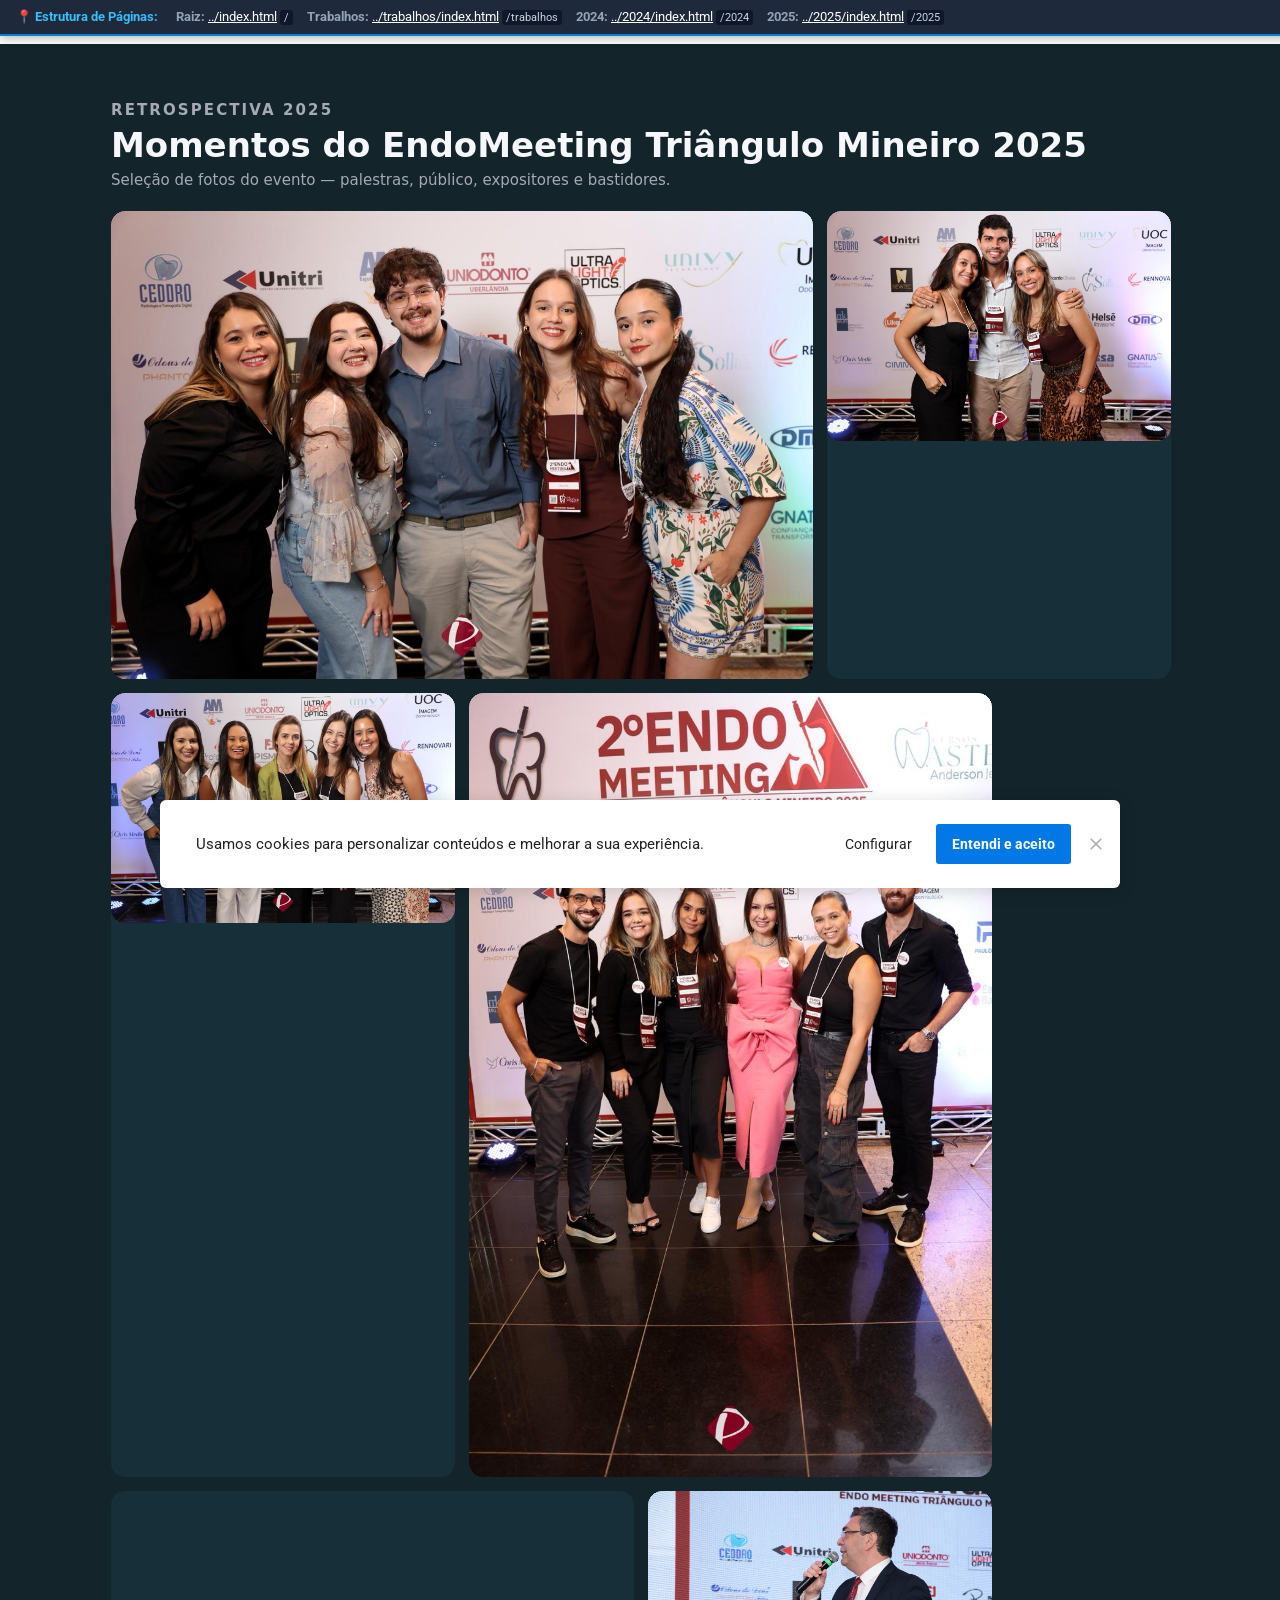
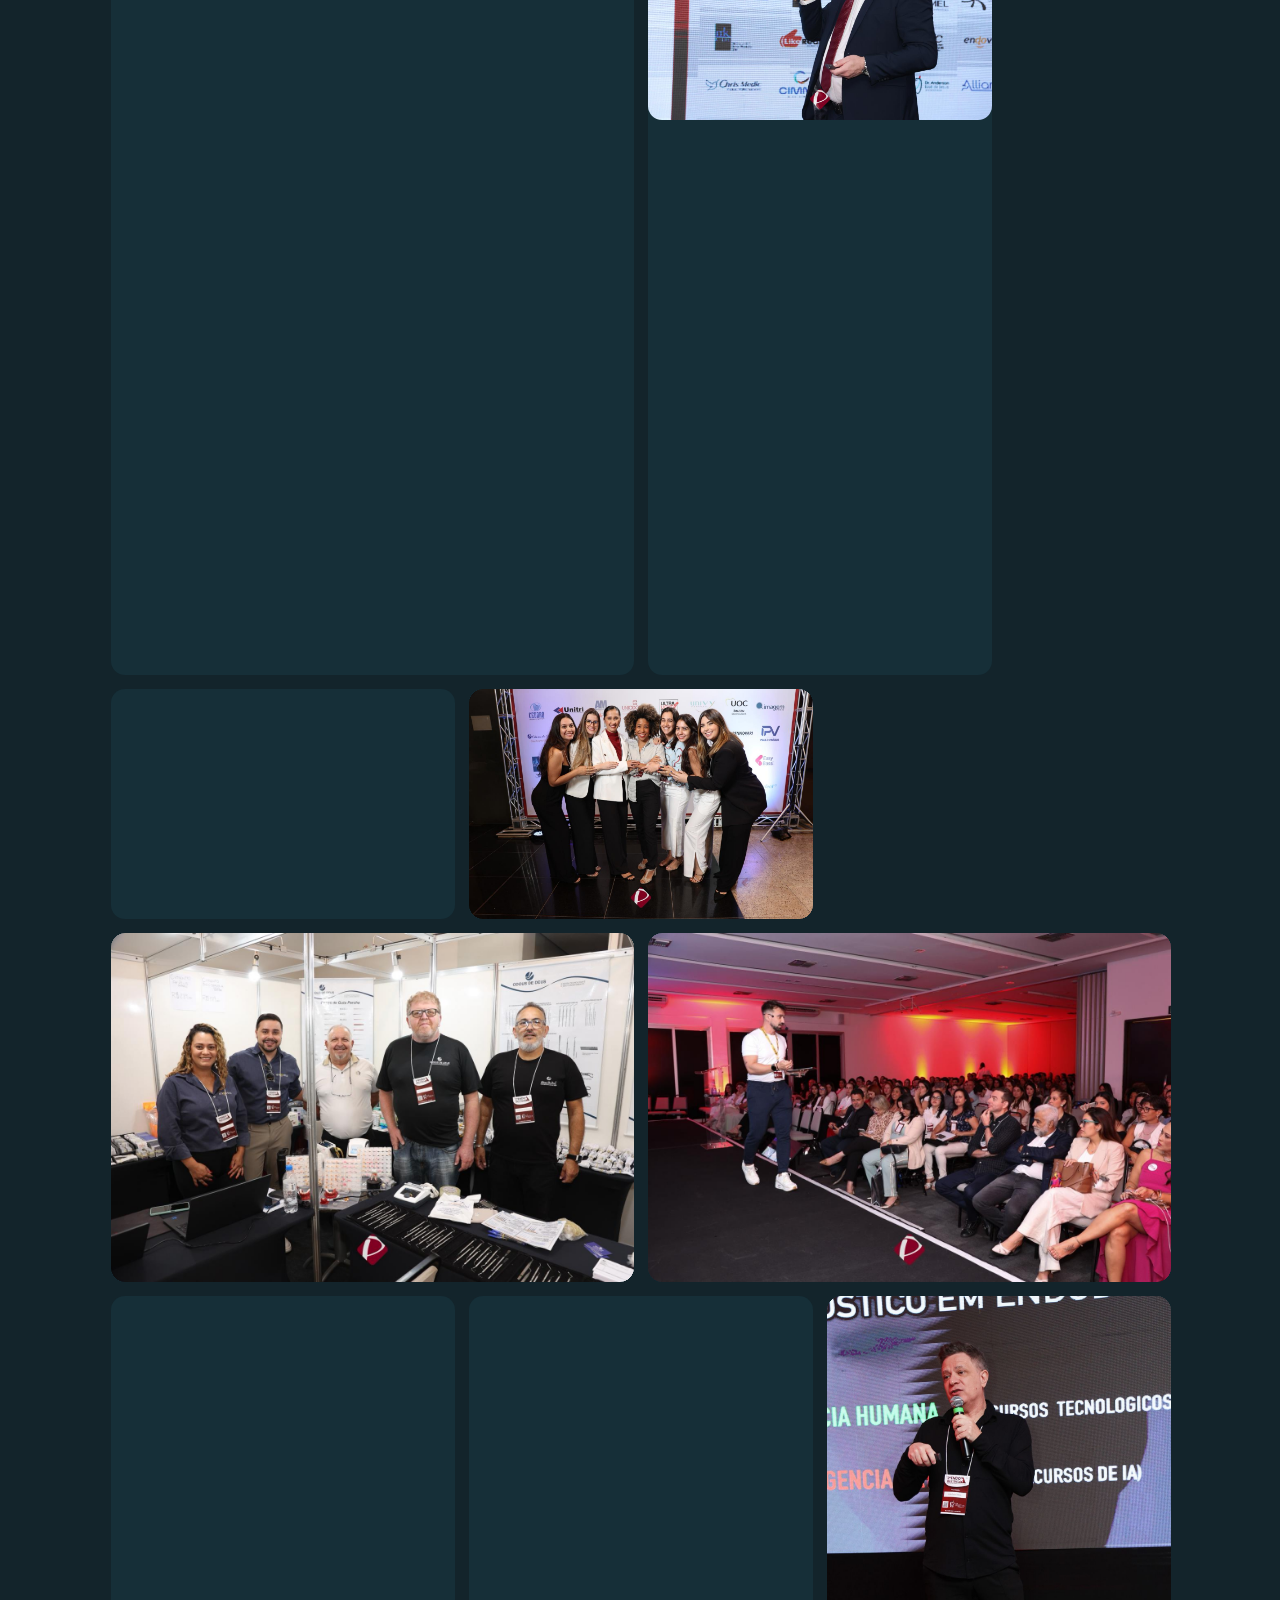
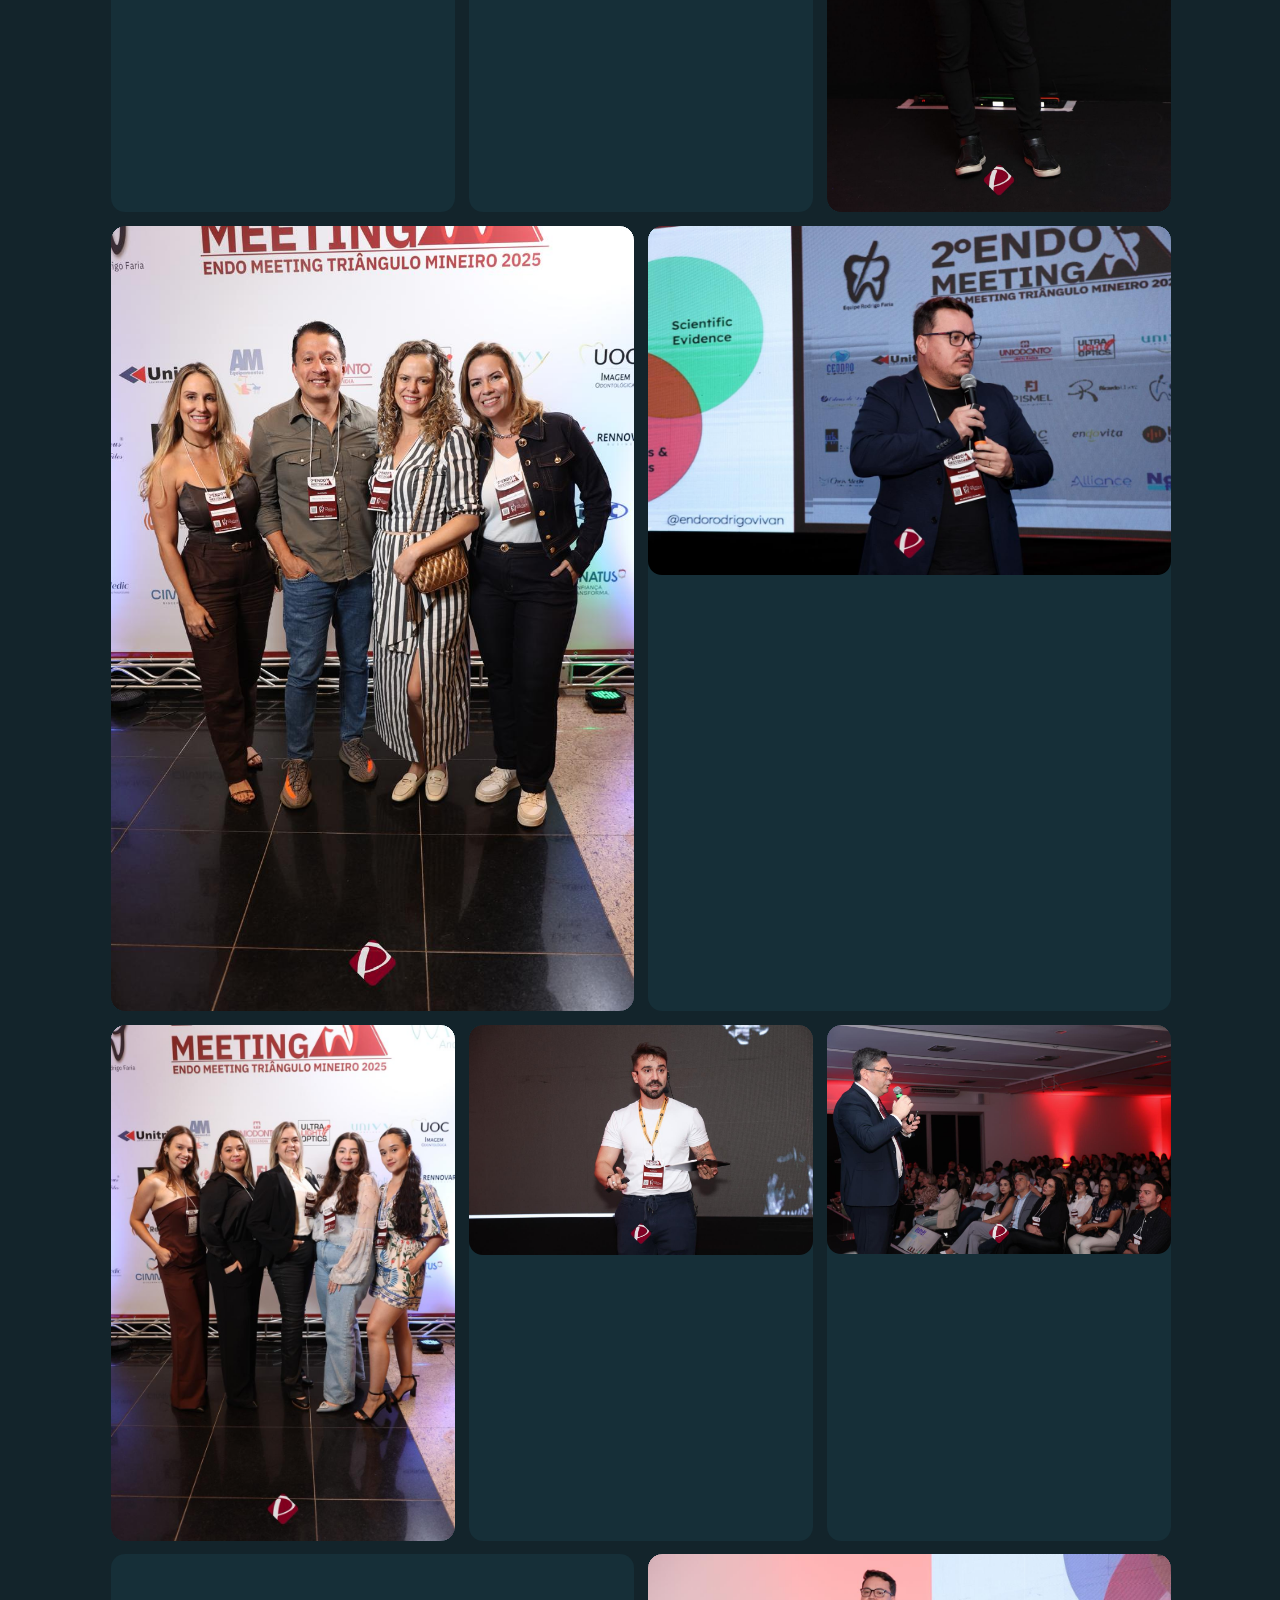
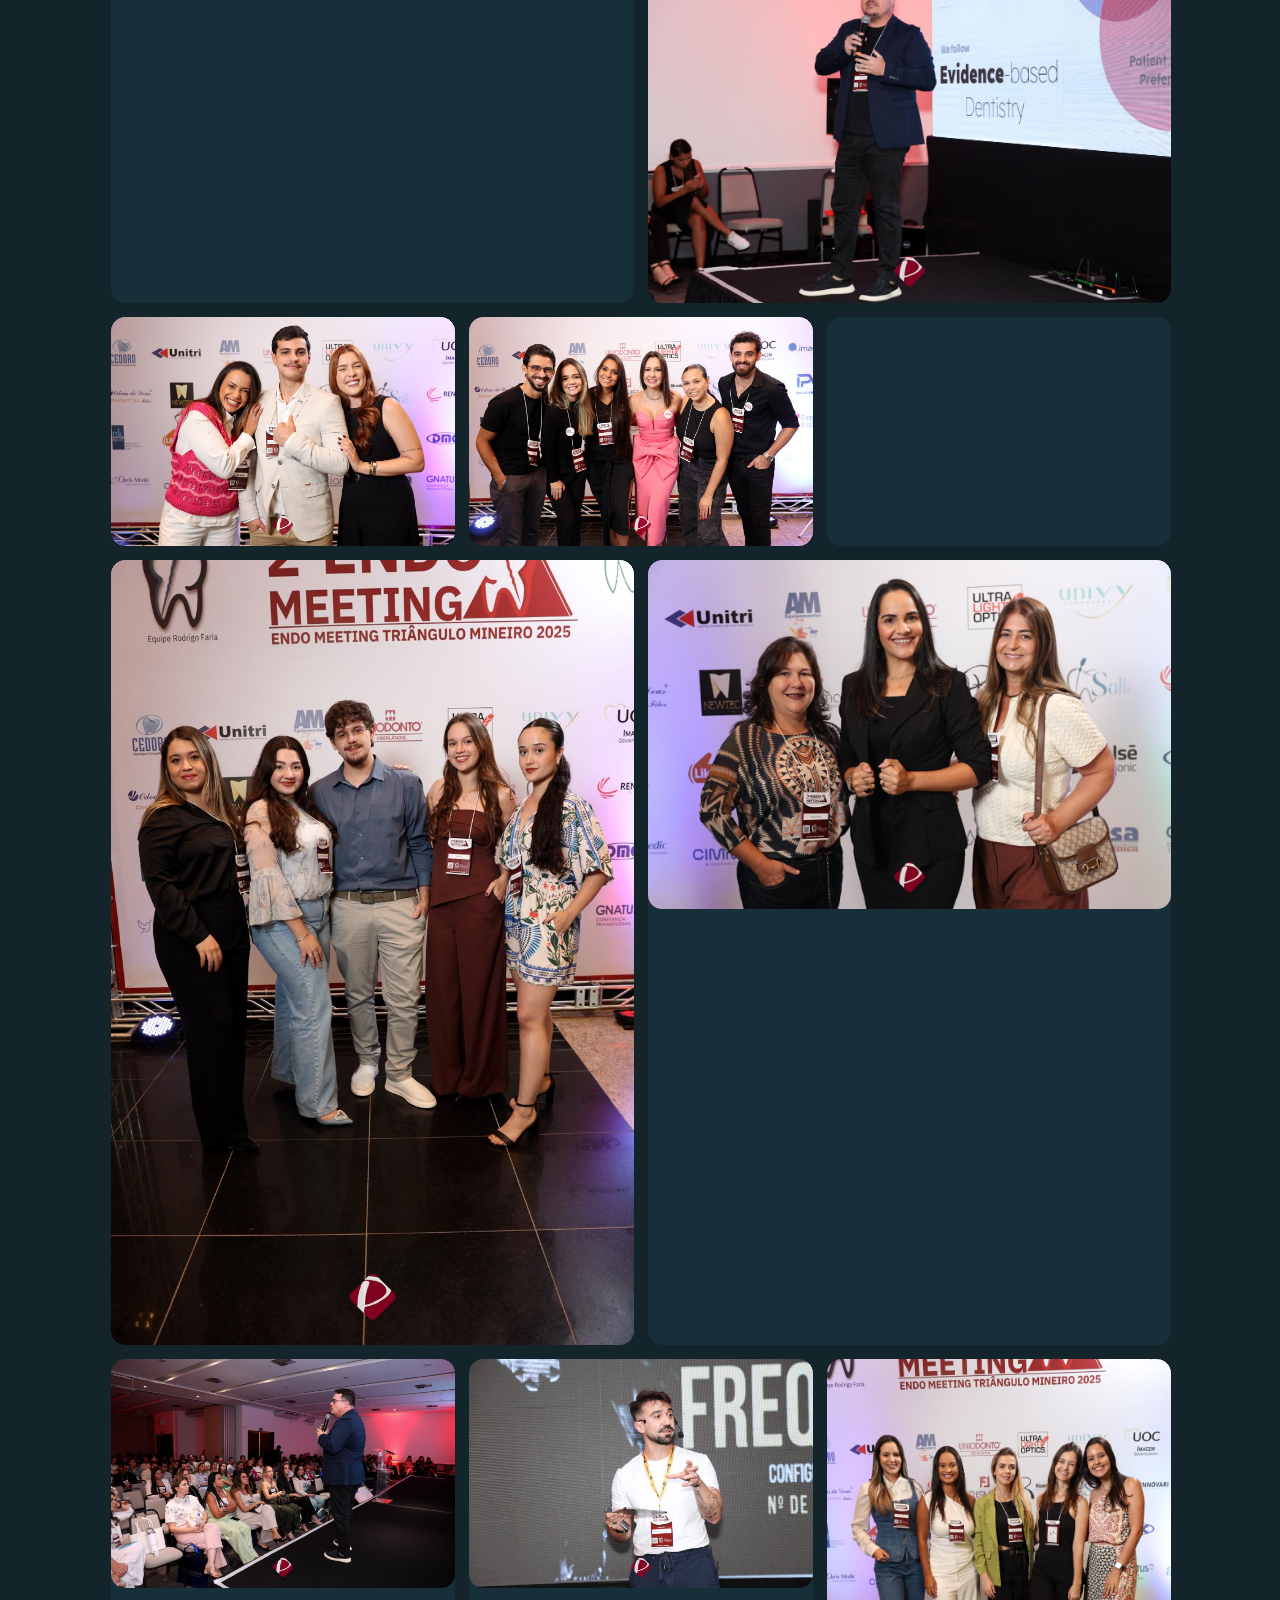
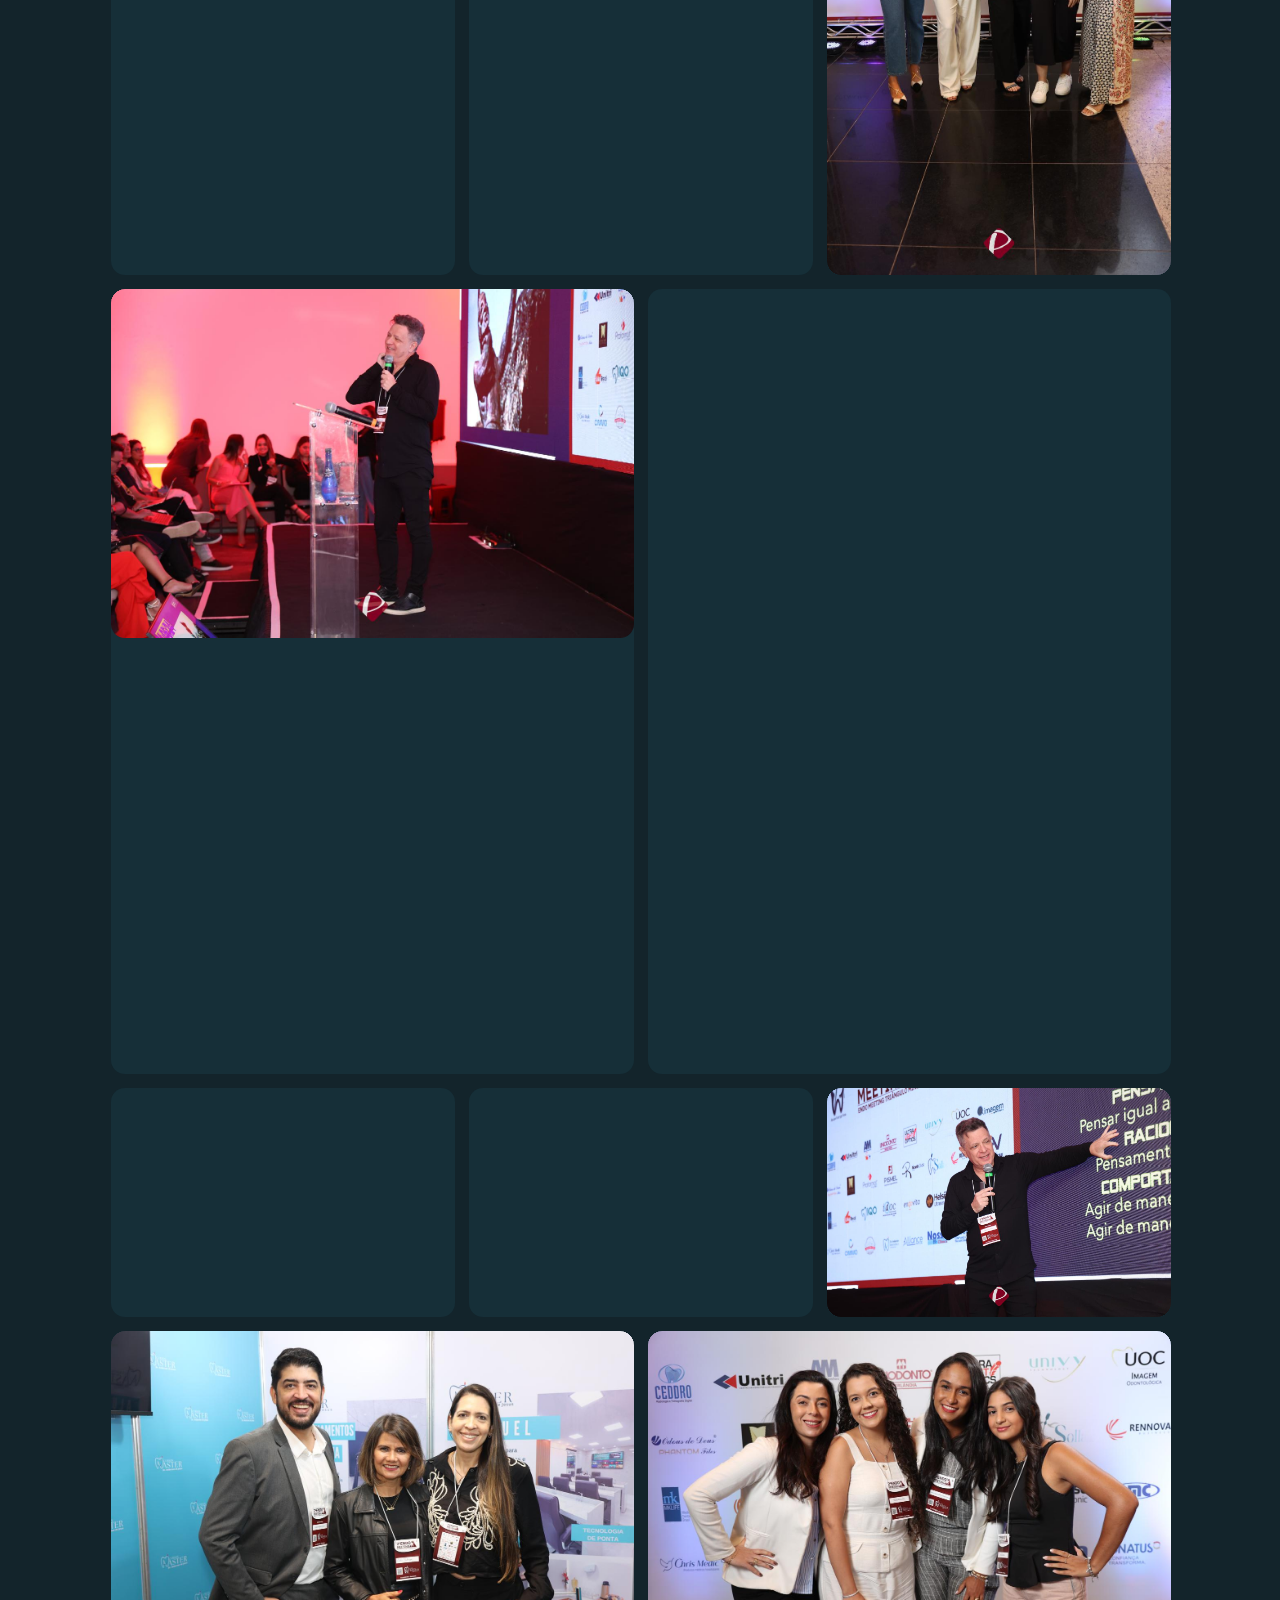
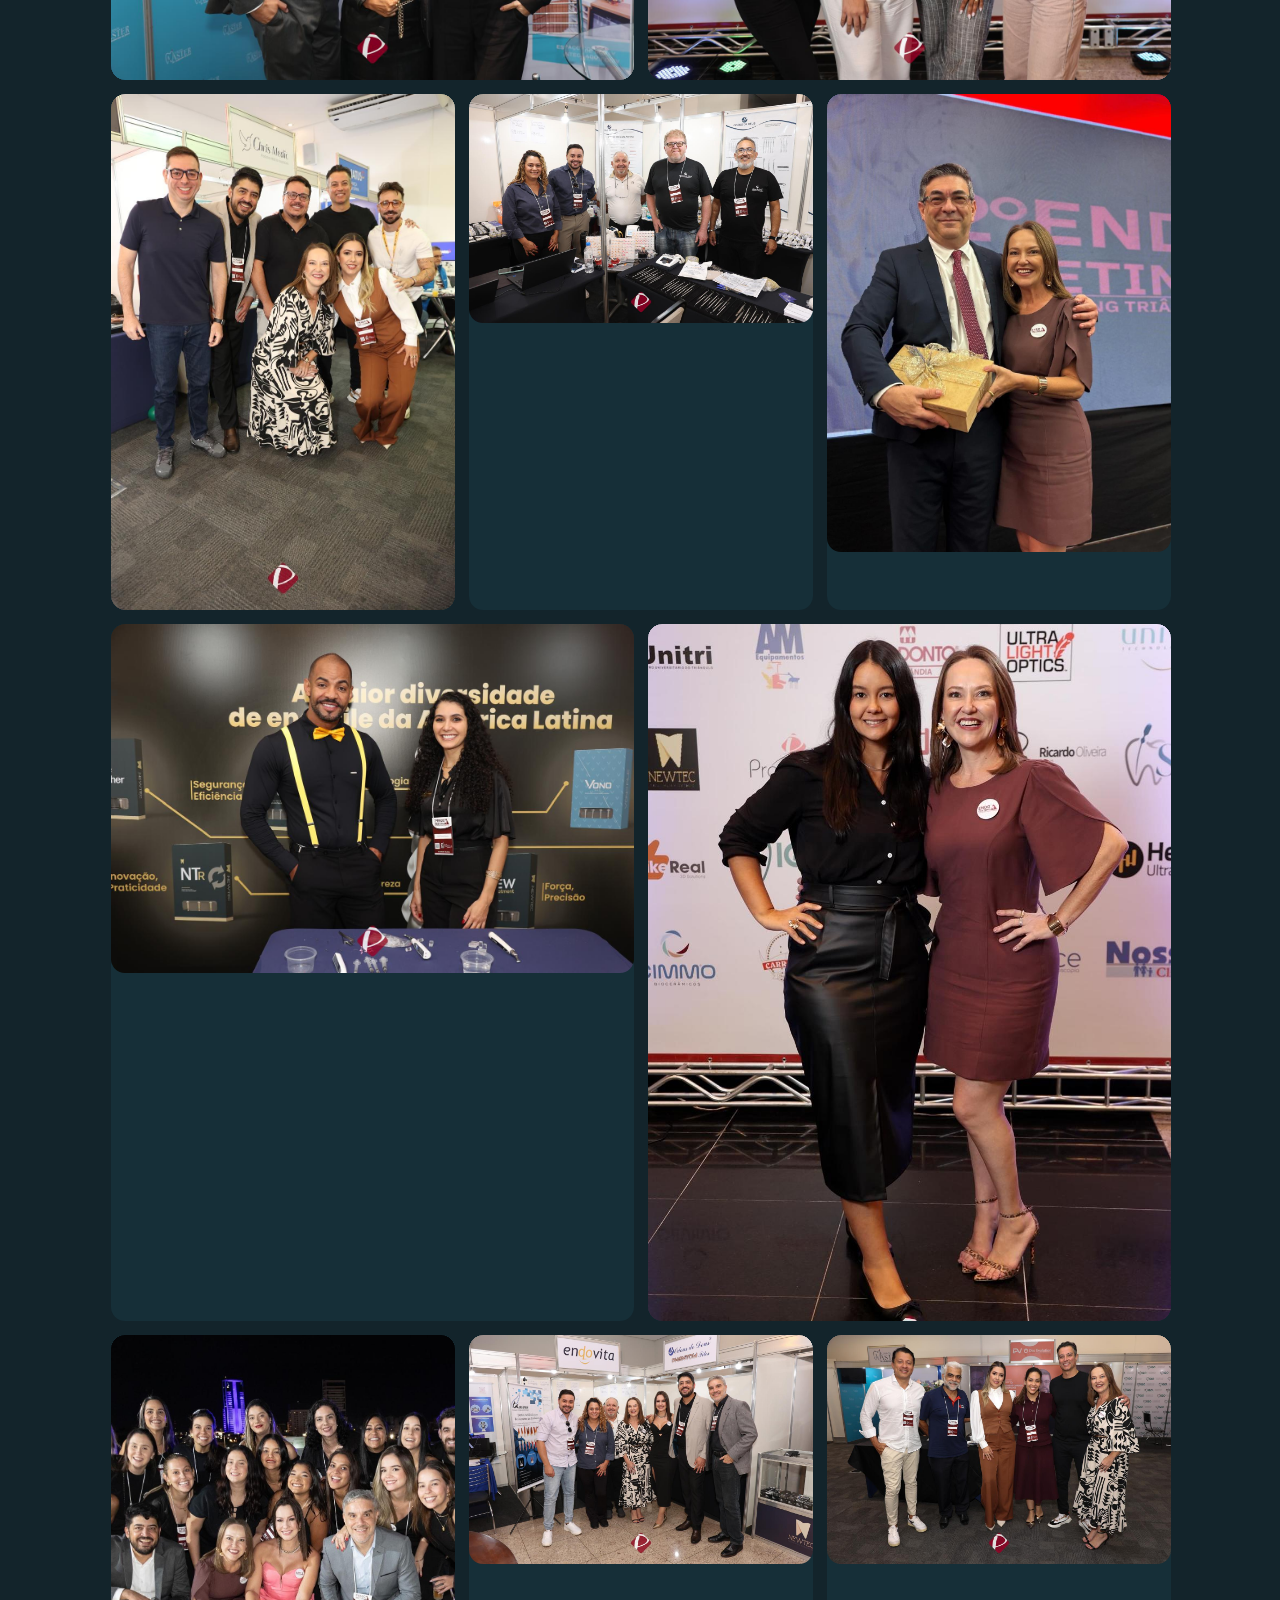
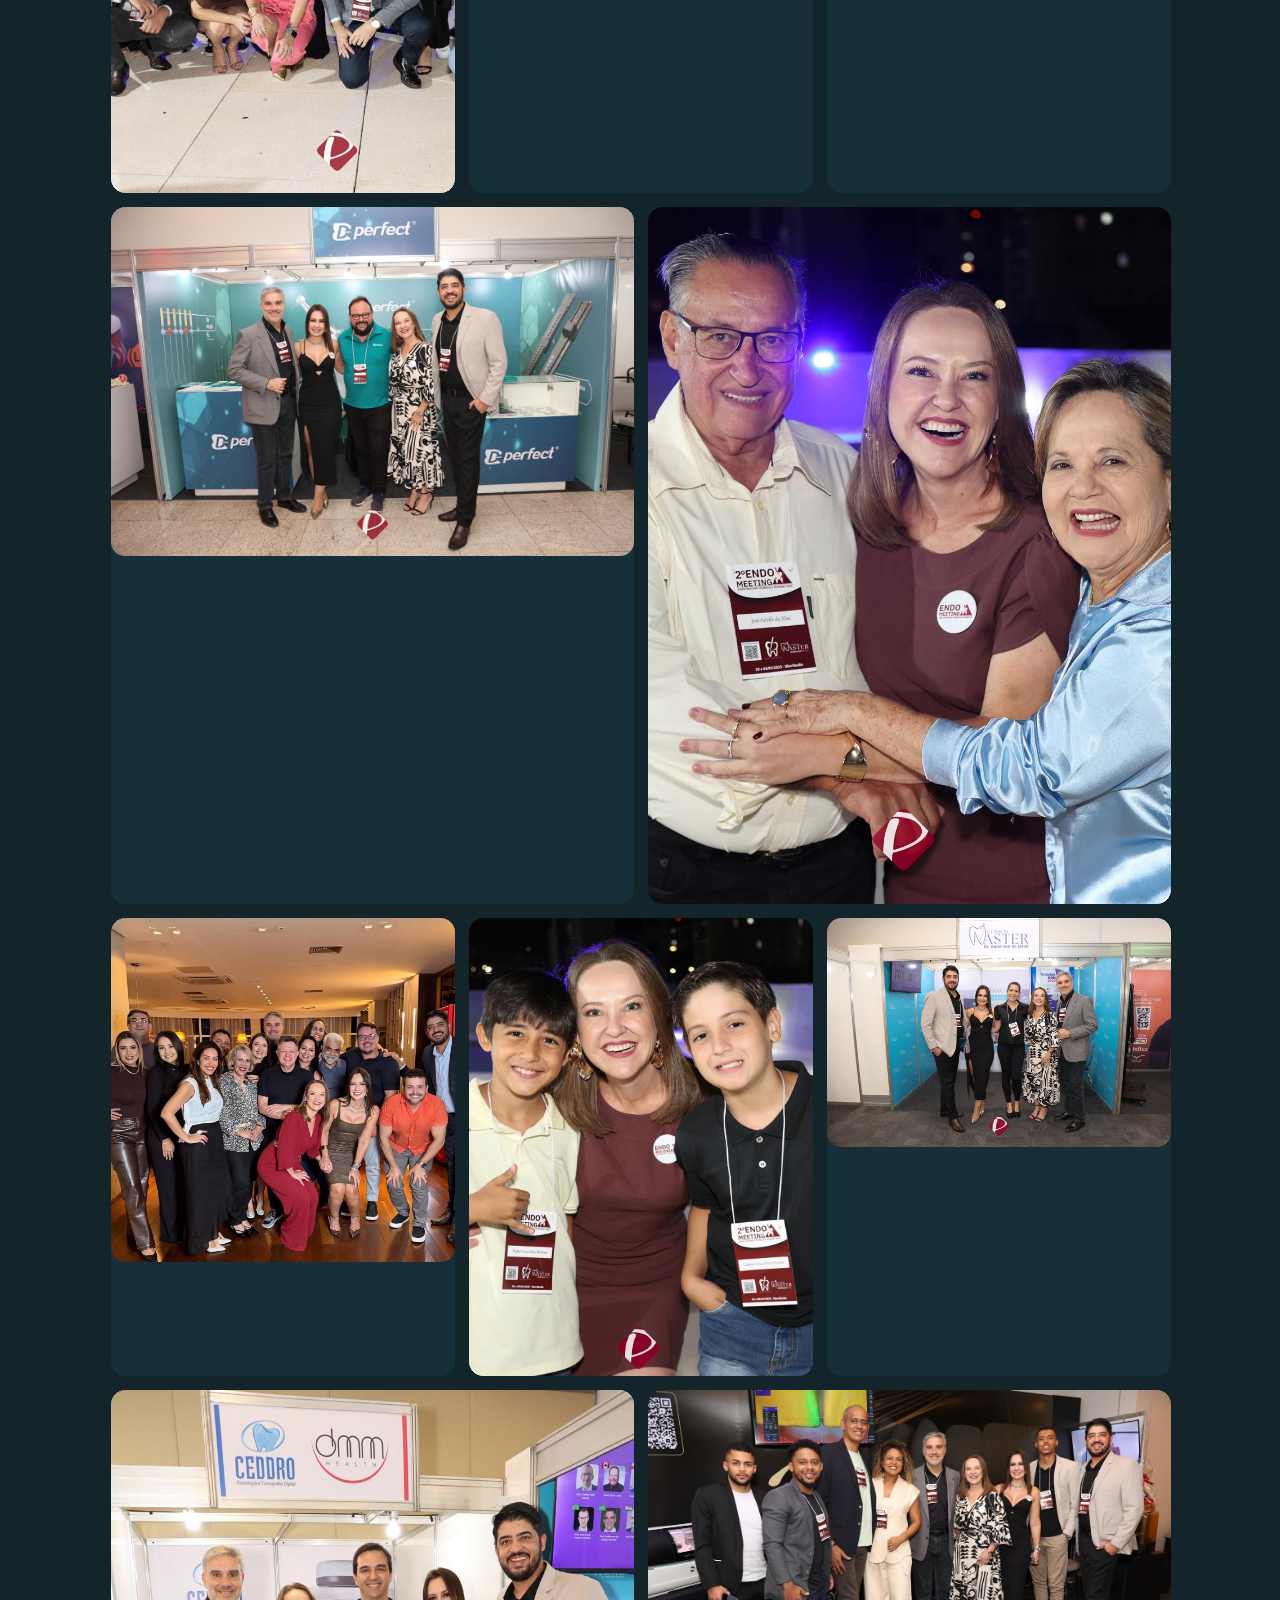
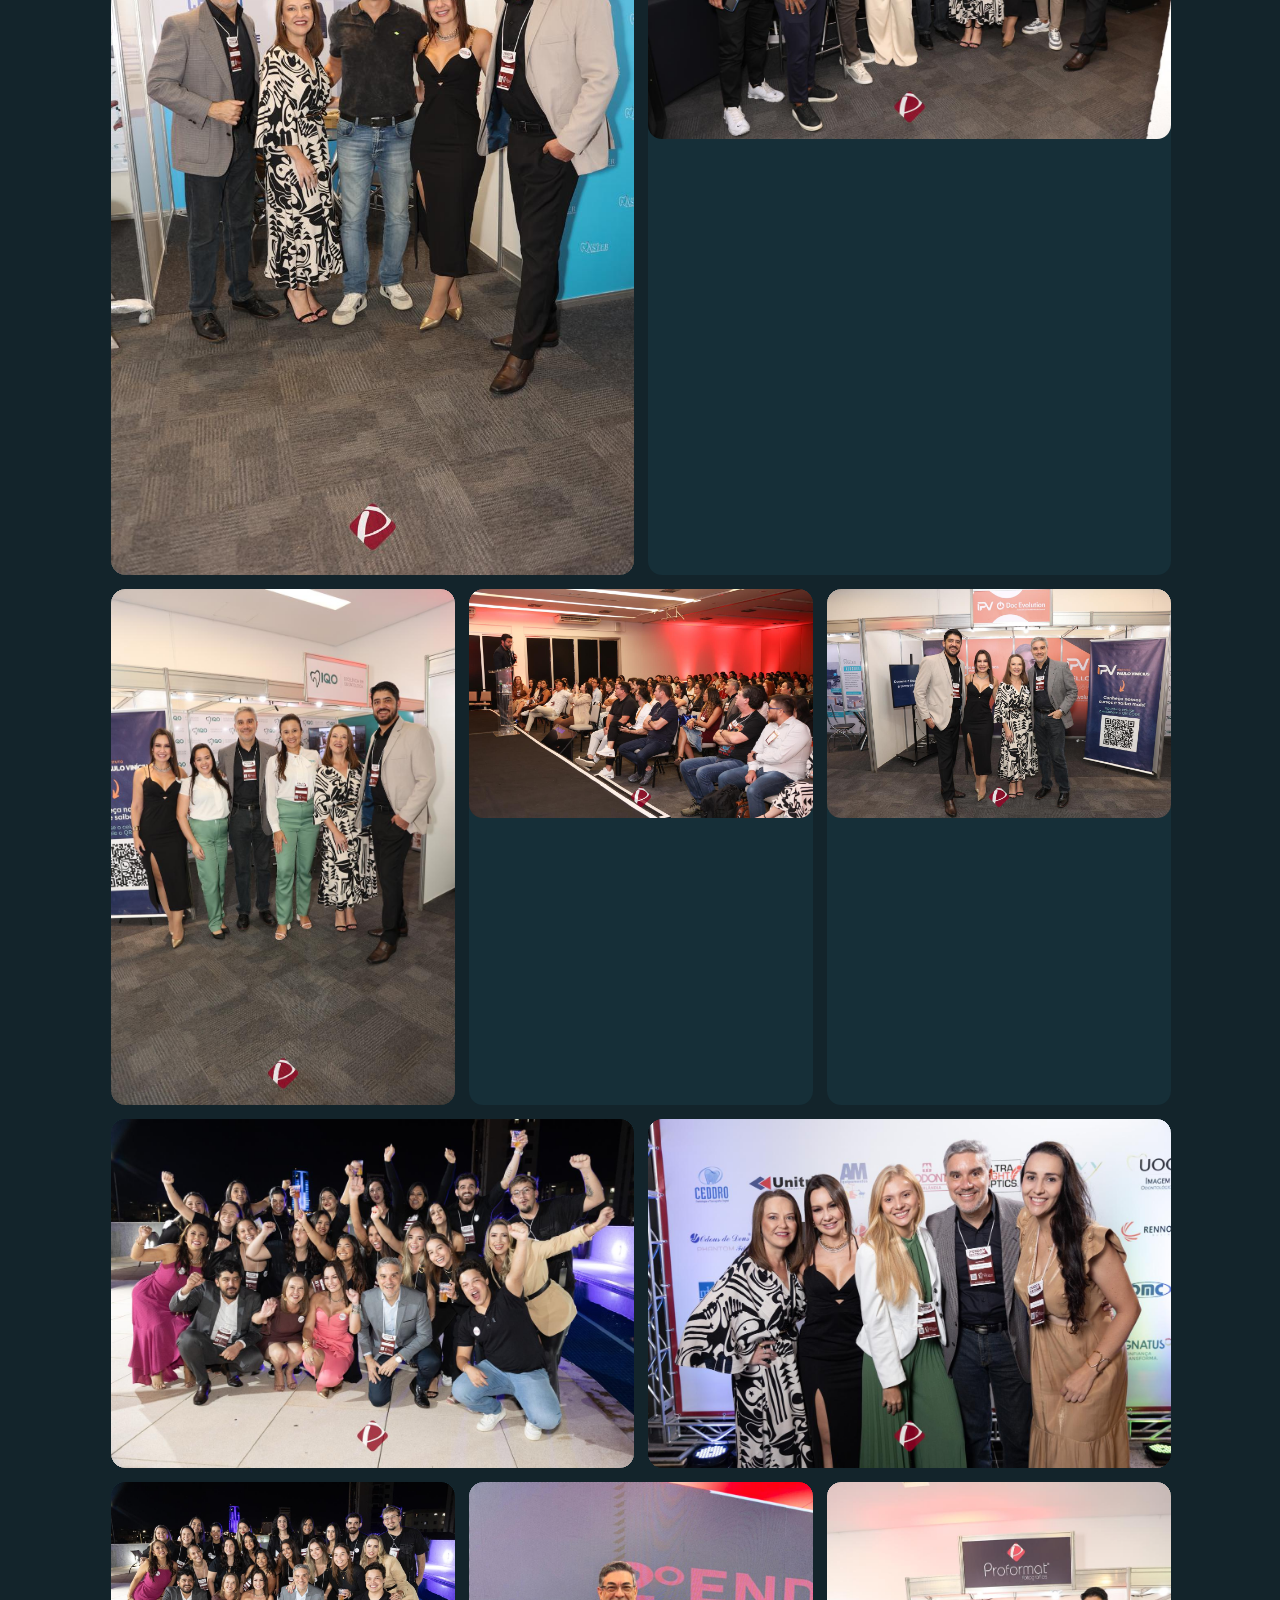
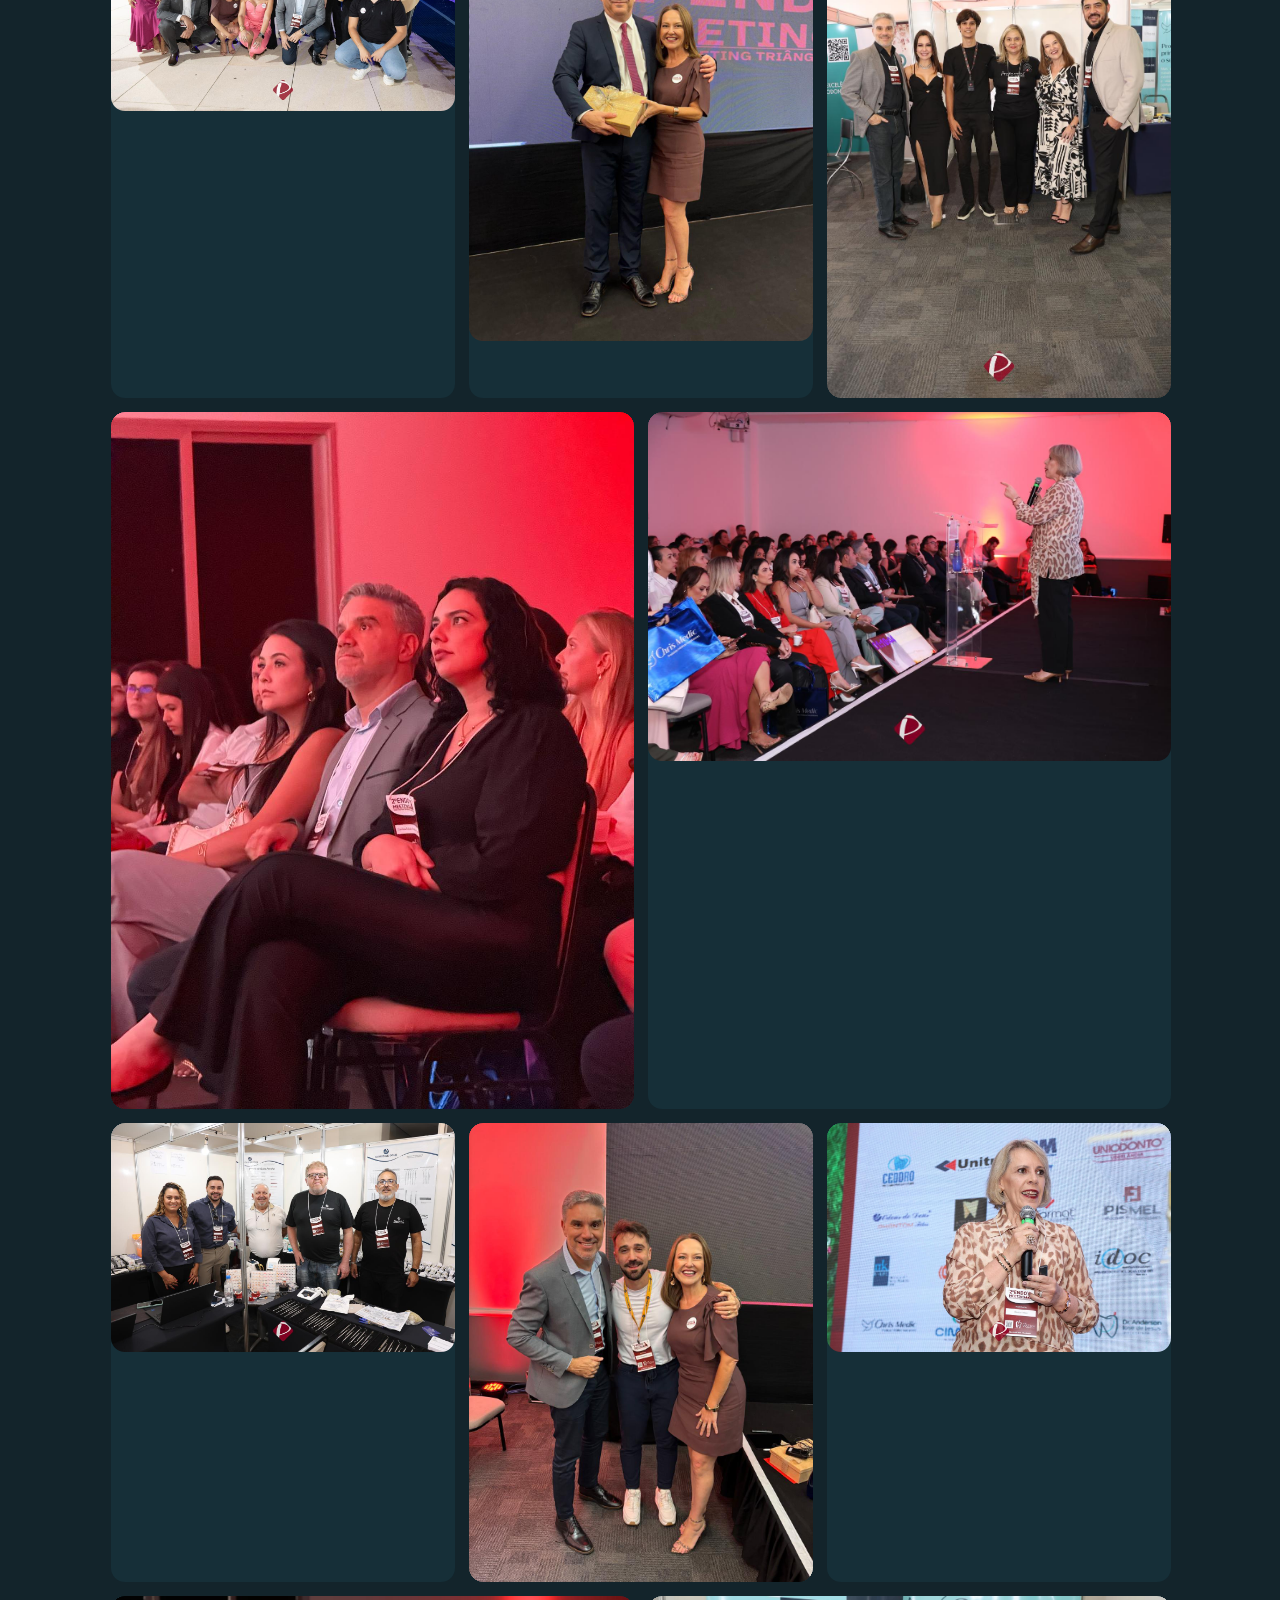
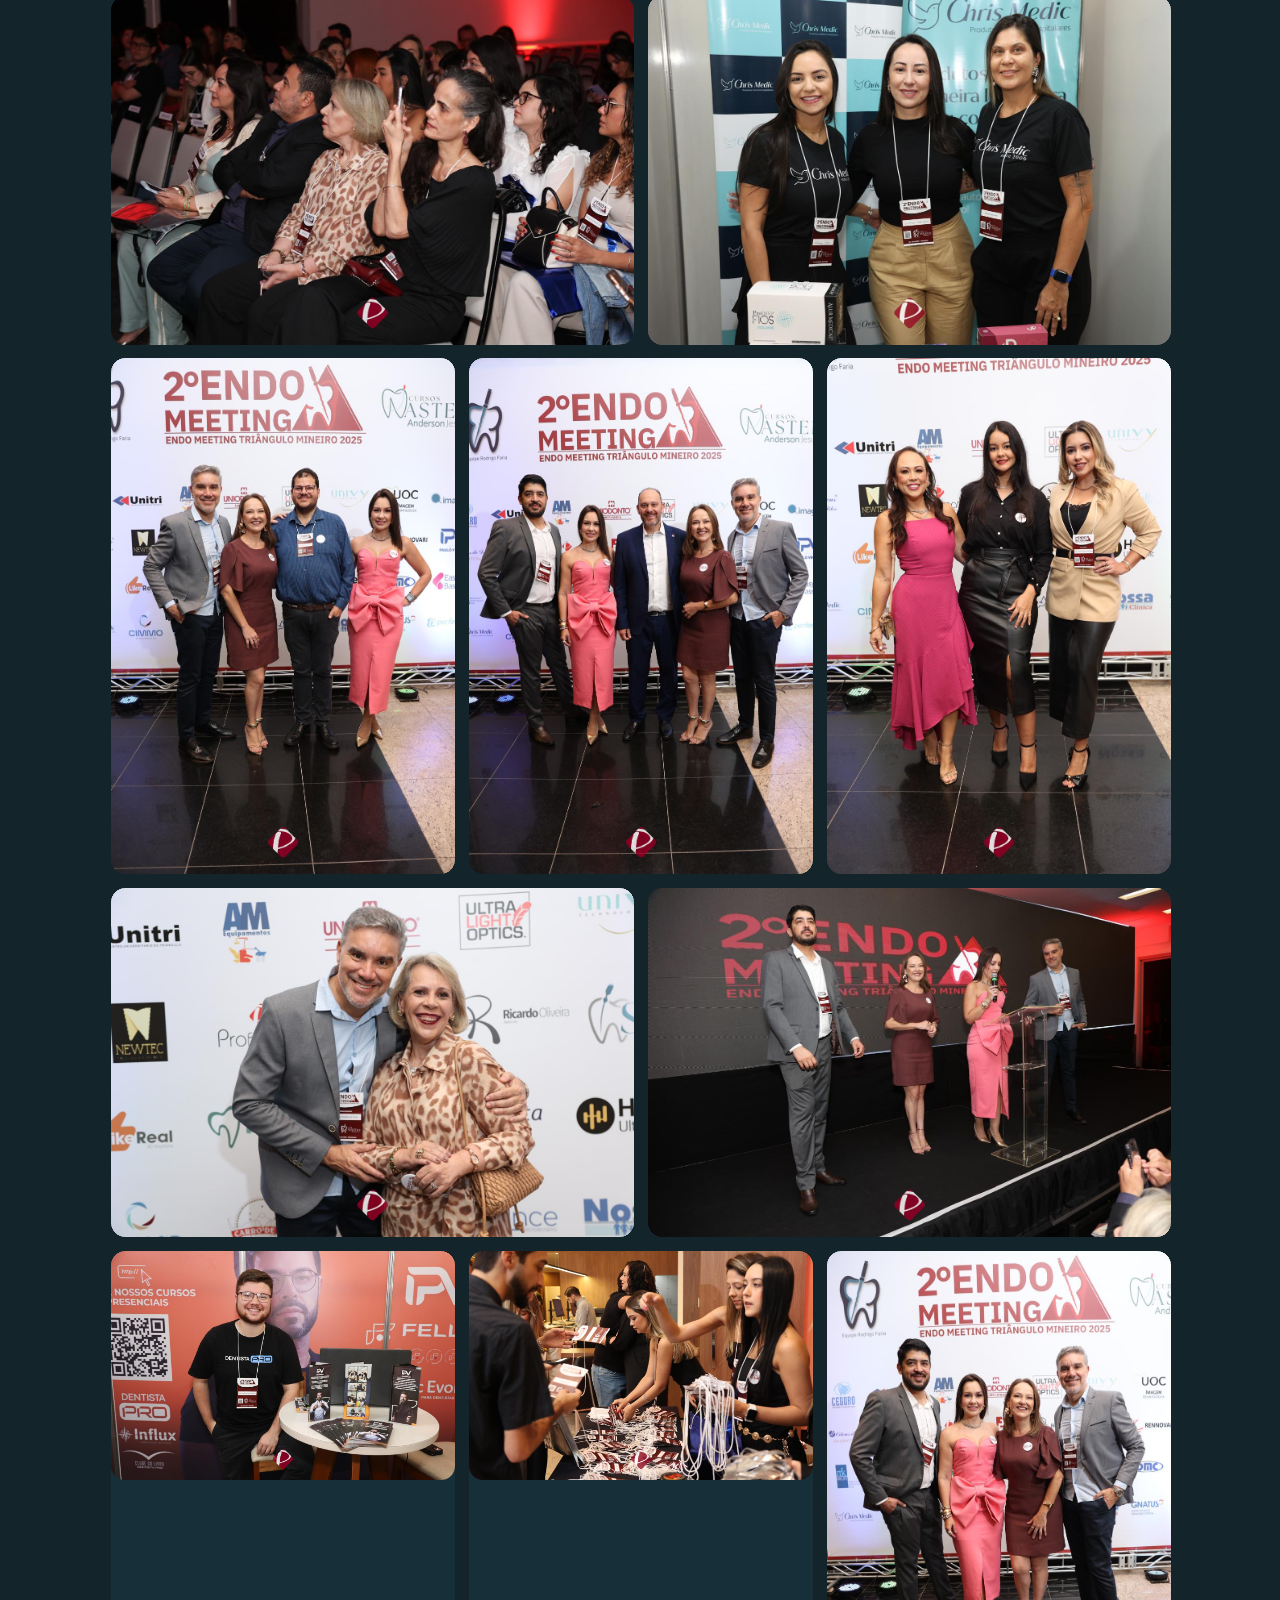
<file: 2025/index.html>
<!DOCTYPE html><html lang="pt-BR" ><head><title>EndoMeeting - Evento 2025</title><meta name="viewport" content="width=device-width, initial-scale=1, maximum-scale=1, user-scalable=no, shrink-to-fit=no"><meta http-equiv="content-type" content="text/html; charset=utf-8"><meta http-equiv="X-UA-Compatible" content="IE=edge,chrome=1"><link rel="icon" href="../assets/images/default.ico"><link rel="apple-touch-icon" href="../assets/images/default.ico"><meta name="description" content=""><meta name="keywords" content=""><meta name="robots" content="all" /><meta property="og:locale" content="pt_BR"><meta property="og:type" content="article"><meta property="og:title" content=""><meta property="og:description" content=""><meta property="og:site_name" content=""><meta property="og:url" content="https://www.endomeetingtm.com.br/2025"><style id="css_desktop" type="text/css" media="all"> html,body,div,span,applet,object,iframe,h1,h2,h3,h4,h5,h6,p,blockquote,pre,a,abbr,acronym,address,big,cite,code,del,dfn,em,img,ins,kbd,q,s,samp,small,strike,strong,sub,sup,tt,var,b,u,i,center,dl,dt,dd,ol,ul,li,fieldset,form,label,legend,table,caption,tbody,tfoot,thead,tr,th,td,article,aside,canvas,details,embed,figure,figcaption,footer,header,hgroup,menu,nav,output,ruby,section,summary,time,mark,audio,video{margin:0;padding:0;border:0;vertical-align:baseline;background:none repeat scroll 0 0 transparent;font-family:inherit;font-size:100%;font-style:inherit;font-weight:inherit;outline:0;} html,body{width:100%;-moz-text-size-adjust:100%;-ms-text-size-adjust:100%;-webkit-text-size-adjust:100%;text-size-adjust:100%;font-family:"Poppins",sans-serif;font-style:normal;font-weight:400;} input,.select,textarea,input:hover,.select-hover,textarea:hover,input:focus,.select-focus,textarea:focus,input:disabled,.select-disabled,textarea:disabled{background:inherit;outline:0;-webkit-box-shadow:none;box-shadow:none;border:0;-webkit-box-sizing:border-box;-khtml-box-sizing:border-box;-ms-box-sizing:border-box;box-sizing:border-box;-webkit-transition:all .25s ease-out;-o-transition:all .25s ease-out;transition:all .25s ease-out;} form textarea,form input,form option{font-family:"Poppins",sans-serif;font-style:normal;font-weight:400;color:inherit;} html{font-size:10px;font-family:sans-serif;height:-webkit-fill-available;height:-moz-fill-available;height:-o-fill-available;height:-ms-fill-available;transform-origin:left top;-webkit-transform-origin:left top;-ms-transform-origin:left top;-moz-transform-origin:left top;-o-transform-origin:left top;} body{color:rgba(0,0,0,0.87);height:auto;min-width:320px;overflow-x:hidden;overflow-y:scroll;font-size:10px;} article,aside,details,figcaption,figure,footer,header,hgroup,menu,nav,section{display:block} ol,ul{list-style:none} a{margin:0;padding:0;font-size:100%;vertical-align:baseline;background:transparent} .preload *{-webkit-transition:none!important;-moz-transition:none!important;-o-transition:none!important;transition:none!important} b,strong{font-weight:bold;} i,em{font-style:italic;} s{text-decoration:line-through;} a:hover{text-decoration:underline;color:inherit;}  .body_bloquear{width:100%;height:100%;overflow-y:scroll;overflow-x:hidden;position:absolute;top:0;left:0;bottom:0;right:0;} .site_borrar{-webkit-filter:blur(2px);filter:blur(2px);pointer-events:none;-ms-touch-action:none;touch-action:none;height:100%;width:100%;position:fixed;} .gpc-e .c *{-webkit-box-sizing:border-box;box-sizing:border-box;outline:0;line-height:inherit;font-smoothing:antialiased;-webkit-font-smoothing:antialiased;-moz-osx-font-smoothing:antialiased;transform;will-change:background-color,color,opacity,transform;} .gpc-b{width:100%;min-height:40px;-webkit-box-sizing:border-box;-moz-box-sizing:border-box;box-sizing:border-box;position:relative; background-color:#fff;border-width:0px;border-style:solid;border-color:rgb(0,0,0);border-right:0 none!important;border-left:0 none!important;background-size:auto;background-repeat:no-repeat;background-position:50%;} .gpc-b_sobreposicao{background-color:#fff;top:0;bottom:0;left:0;right:0;position:absolute;z-index:0;width:100%;height:100%;pointer-events:none;opacity:0;} .gpc-e{position:absolute;-webkit-box-sizing:border-box;-moz-box-sizing:border-box;box-sizing:border-box;} .gpc-e .c{position:relative;width:100%;height:100%;-webkit-box-sizing:border-box;box-sizing:border-box;background-size:cover;background-repeat:no-repeat;background-position:50%;opacity:1;-o-tab-size:4;tab-size:4;-moz-tab-size:4;white-space:pre-wrap;word-wrap:break-word;float:left;transition-property:background-color,color,opacity,transform;will-change:background-color,color,opacity,transform;} .gpc-e.e_html .c{word-break:break-word;white-space:normal;} .gpc-e.e_linha_horizontal{height:auto!important;} .gpc-e.e_linha_horizontal .c{margin:auto 0;width:100%;display:block;border-left:0 none;border-right:0 none;border-top:0 none;margin:5px 0;} .gpc-e.e_linha_vertical{width:auto!important;} .gpc-e.e_linha_vertical .c{margin:0 auto;height:100%;width:auto;display:block;margin:0 5px;} .gpc-e.e_caixa .c{width:100%;height:100%;-webkit-box-sizing:border-box;box-sizing:border-box;-webkit-background-size:auto auto;background-size:auto;background-repeat:no-repeat;background-position:50%;border-top-left-radius:0px;border-top-right-radius:0px;border-bottom-left-radius:0px;border-bottom-right-radius:0px;} .gpc-e.e_circulo .c{width:100%;height:100%;-webkit-box-sizing:border-box;box-sizing:border-box;-webkit-background-size:auto auto;background-size:auto;background-repeat:no-repeat;background-position:50%;} .centralizar{position:relative;width:960px;margin:0 auto;-webkit-box-sizing:border-box;box-sizing:border-box;text-align:left;} .gpc-e.dm{display:none} .gpc-e.dd,.gpc-e.dd.gpc-e.dm{display:block} .gpc-e.esconder_desktop,.gpc-e.gpc-e.dd.esconder_desktop,.gpc-e.gpc-e.dm.esconder_desktop,.gpc-b.esconder_desktop{display:none;} @media all and (max-width:800px){ .gpc-e.esconder_desktop,.gpc-e.gpc-e.dd.esconder_desktop,.gpc-e.gpc-e.dm.esconder_desktop,.gpc-b.esconder_desktop{display:block;} .gpc-e.esconder_mobile,.gpc-b.esconder_mobile{display:none!important} .gpc-e.dd{display:none} .gpc-e.dm,.gpc-e.dd.gpc-e.dm{display:block} } #site{min-width:980px;overflow:hidden;} .link_popup,.link_interno,.link_externo{cursor:pointer} .gpc-e .c.e_botao{cursor:pointer;user-select:none;-webkit-transition:transform,background-color,color,opacity .25s ease-out;-o-transition:transform,background-color,color,opacity .25s ease-out;transition:transform,background-color,color,opacity .25s ease-out;overflow:hidden;line-height:1.3;text-decoration:none;background-color:rgb(30,136,229);background-image:none;color:rgb(255,255,255);border:0px;border-radius:3px;text-align:center;white-space:normal;display:-webkit-box;display:-ms-flexbox;display:flex;-webkit-box-orient:vertical;-webkit-box-direction:normal;-ms-flex-direction:column;flex-direction:row;-webkit-box-align:center;-ms-flex-align:center;align-items:center;-webkit-box-pack:center;-ms-flex-pack:center;justify-content:center;padding:0 8px;flex-wrap:nowrap;align-content:center;} .gpc-e .c .gpc_botao span{-webkit-transition:color,opacity .25s ease-out;-o-transition:color,opacity .25s ease-out;transition:color,opacity .25s ease-out;} .gpc-e .c.e_botao.sombra_botao,.gpc-e .c .gpc_botao span.sombra_botao{-moz-box-shadow:0 1px 3px rgba(1,1,1,.5);box-shadow:0 1px 3px rgba(1,1,1,.5);} .gpc-e .c.e_botao.sombra_3d,.gpc-e .c .gpc_botao span.sombra_3d{height:calc(100% - 5px)} .gpc-e .c.e_html blockquote{display:none} .gpc-e .c.e_html .fb-comments{width:100%!important;height:100%!important;} .gpc-e .c.link_interno{cursor:pointer} .e_circulo{border-radius:50%} .gpc-e.e_imagem .c .imagem_fundo{width:100%;height:100%;background-repeat:no-repeat;border:0px transparent solid;border-radius:inherit;} option:disabled{display:none} .gpc-e.e_video .c{width:100%;height:100%;}  @keyframes se_key{0%{opacity:.5;}100%{opacity:1;}} @-os-keyframes se_key{0%{opacity:.5;}100%{opacity:1;}} @-moz-keyframes se_key{0%{opacity:.5;}100%{opacity:1;}} @-webkit-keyframes se_key{0%{opacity:.5;}100%{opacity:1;}} .se_imagem .c,.se_video,.se_fonte,.se_caixa .c,.se_contador span,.se_slider .imagem{color:transparent!important;background:rgba(128,128,128,.05);background-repeat:no-repeat;background-image:none!important;animation:.8s ease infinite alternate se_key;-webkit-animation:.8s ease infinite alternate se_key;-o-animation:.8s ease infinite alternate se_key;text-shadow:none!important;} .gpc-e.se_video{overflow:hidden;} .se_fonte *{color:transparent!important;text-shadow:none!important;} .se_fonte input,.se_fonte select,.se_fonte textarea,.se_fonte label{opacity:0!important;-moz-opacity:0;filter:alpha(opacity=0);-ms-filter:"alpha(Opacity=0)";transition:0 none;} .ll_background{background-image:none!important;} .gpc-e a:link,.gpc-e a:visited,.gpc-e a{text-decoration:none;} .gpc-e.e_titulo a:hover,.gpc-e.e_texto a:hover{text-decoration:underline;} .aviso_fundo{opacity:0;-moz-opacity:0;filter:alpha(opacity=0);-ms-filter:"alpha(Opacity=0)";position:fixed;top:0;bottom:0;left:0;right:0;background:rgba(0,0,0,.84);z-index:100000;-webkit-transition:all 200ms ease;-moz-transition:all 200ms ease;-ms-transition:all 200ms ease;-o-transition:all 200ms ease;transition:all 200ms ease;} .aviso_texto{opacity:0;-moz-opacity:0;filter:alpha(opacity=0);-ms-filter:"alpha(Opacity=0)";position:fixed;margin:auto;left:0;right:0;color:#fff;top:0;bottom:0;z-index:100001;text-align:center;vertical-align:middle;font-size:50px;line-height:2;-webkit-transition:all 200ms ease;-moz-transition:all 200ms ease;-ms-transition:all 200ms ease;-o-transition:all 200ms ease;transition:all 200ms ease;font-family:"",sans-serif;font-style:normal;font-weight:bold;display:flex;flex-direction:row;flex-wrap:nowrap;justify-content:center;align-items:center;align-content:center;} .aviso_texto_carregando{width:60px;aspect-ratio:2;--_g:no-repeat radial-gradient(circle closest-side,#f9f9f9 84%,#0000);background:var(--_g) 0% 50%,var(--_g) 50% 50%,var(--_g) 100% 50%;background-size:calc(100%/3) 50%;animation:l3 1s infinite linear;position:fixed;margin:auto;left:0;right:0;top:0;bottom:0;} @keyframes l3{ 20%{background-position:0% 0%,50% 50%,100% 50%} 40%{background-position:0% 100%,50% 0%,100% 50%} 60%{background-position:0% 50%,50% 100%,100% 0%} 80%{background-position:0% 50%,50% 50%,100% 100%} } .mostrar_aviso{opacity:1;-moz-opacity:1;filter:alpha(opacity=100);-ms-filter:"alpha(Opacity=100)"} .esconder{display:none} .video-background{pointer-events:none;width:100%;height:100%;z-index:0;} .video-background iframe{width:140%;height:150%;margin:-18% -20%;} body .gm_fundo{position:absolute;bottom:0;} @media all and (max-width:800px){ .aviso_texto{font-size:35px;} #site{min-width:360px;} .centralizar{width:360px;} .gpc_modal{min-width:175px!important;} } ::-webkit-scrollbar{width:6px;height:6px;background-color:#f9f9f9;} ::-webkit-scrollbar-track{background-color:#f9f9f9;} ::-webkit-scrollbar-thumb{background-color:rgba(0,0,0,0.24);border-radius:6px;-webkit-border-radius:6px;} ::-webkit-scrollbar-thumb:hover{background-color:rgba(0,0,0,0.38);} .carregando{width:30px;height:30px;margin:auto;top:0;bottom:0;right:0;left:0;position:absolute;background-size:30px;background-repeat:no-repeat;background-position:center;background-image:url("[data-uri]");}  @supports (-webkit-marquee-repetition:infinite) and (object-fit:fill){.gpc-e .c{word-break:break-word;white-space:normal;}} @media not all and (min-resolution:.001dpcm){@media{.gpc-e .c{word-break:break-word;white-space:normal;}}}  .e_animacoes{opacity:0;-moz-opacity:0;filter:alpha(opacity=0);-ms-filter:"alpha(Opacity=0)";}  .gpc-e.e_botao *{font-family:"Open Sans",sans-serif;font-style:normal;font-weight:400;} @media all and (max-width:800px){.gpc-e.e_botao *{font-family:"Open Sans",sans-serif;font-style:normal;font-weight:400;}}         #b_3275353_1_175622864904519208{height:16296.5px;background-color:rgb(19,36,43);}#b_3275353_1_175622864904519208 .gpc-b_sobreposicao{opacity:0;background-color:#fff;}#e_3275353_1_175624048881466385{z-index:106;width:1591px;height:16296px;left:-315.5px;top:0.5px;transform:translate(0px,0px);z-index:106;}#e_3275353_1_175624048881466385 .c{z-index:106;}</style><style id="css_mobile" type="text/css" media="(max-width: 800px)">#b_3275353_1_175622864904519208 .gpc-b_sobreposicao{opacity:0;background-color:#fff;}#b_3275353_1_175622864904519208{height:23343.9px;background-color:rgb(19,36,43);background-image:none;}#e_3275353_1_175624048881466385{z-index:106;width:360px;height:23185px;left:0px;top:18px;transform:translate(0px,0px) rotate(0deg);}#e_3275353_1_175624048881466385 .c{z-index:106;}</style><link rel="dns-prefetch preconnect" href="https://fonts.googleapis.com" crossorigin><link rel="dns-prefetch preconnect" href="https://fonts.gstatic.com" crossorigin><link class="gle_fontes" rel="dns-prefetch preconnect" href="https://fonts.googleapis.com" gle_href="https://fonts.googleapis.com/css2?family=Poppins:ital,wght@0,400;0,700;1,400;1,700&family=Roboto:ital,wght@0,400;0,700;1,400;1,700&family=Open+Sans:ital,wght@0,400;0,700;1,400;1,700&display=swap"></head><body class="preload">

<style id="nav-orientacao-style">
  body {
    padding-top: 44px !important;
  }
  
</style>

<div id="nav-orientacao-backup" style="position:fixed; top:0; left:0; right:0; width:100%; z-index:9999999; background:#1e293b; color:#f8fafc; border-bottom:2px solid #0284c7; padding:8px 16px; font-family:-apple-system, BlinkMacSystemFont, 'Segoe UI', Roboto, sans-serif; font-size:13px; line-height:1.4; box-shadow:0 2px 10px rgba(0,0,0,0.3); display:flex; flex-wrap:wrap; align-items:center; gap:10px 18px;">
  <span style="font-weight:700; color:#38bdf8; display:inline-flex; align-items:center; gap:4px;">
    📍 Estrutura de Páginas:
  </span>
  <span style="display:inline-flex; flex-wrap:wrap; gap:14px; align-items:center;">
    <span><strong style="color:#94a3b8;">Raiz:</strong> <a href="../index.html" style="color:#ffffff; text-decoration:underline;">../index.html</a> <code style="background:#0f172a; padding:1px 4px; border-radius:3px; color:#cbd5e1; font-size:11px;">/</code></span>
    <span><strong style="color:#94a3b8;">Trabalhos:</strong> <a href="../trabalhos/index.html" style="color:#ffffff; text-decoration:underline;">../trabalhos/index.html</a> <code style="background:#0f172a; padding:1px 4px; border-radius:3px; color:#cbd5e1; font-size:11px;">/trabalhos</code></span>
    <span><strong style="color:#94a3b8;">2024:</strong> <a href="../2024/index.html" style="color:#ffffff; text-decoration:underline;">../2024/index.html</a> <code style="background:#0f172a; padding:1px 4px; border-radius:3px; color:#cbd5e1; font-size:11px;">/2024</code></span>
    <span><strong style="color:#94a3b8;">2025:</strong> <a href="../2025/index.html" style="color:#ffffff; text-decoration:underline;">../2025/index.html</a> <code style="background:#0f172a; padding:1px 4px; border-radius:3px; color:#cbd5e1; font-size:11px;">/2025</code></span>
  </span>
</div>


<div id="site"><div id="b_3275353_1_175622864904519208" class="gpc-b "><div class="gpc-b_sobreposicao"></div><div class="centralizar"><div id="e_3275353_1_175624048881466385" class="gpc-e e_html dd dm e_3275353_1_175624048881466385"><div class="c e_html"><section class="em-retro" data-year="2025" id="retrospectiva-2025">  <style>    .em-retro{      --bg:transparent; --card:#162f38; --text:#F6F7FB; --muted:#A6A9B6;      --radius:14px; --gap:14px; padding:56px 18px; background:var(--bg);      color:var(--text); font:15px/1.5 system-ui,-apple-system,Segoe UI,Roboto,Ubuntu    }    .em-retro .wrap{max-width:1060px;margin:0 auto}    .em-retro .head{margin-bottom:22px}    .em-retro .eyebrow{letter-spacing:.14em;color:var(--muted);text-transform:uppercase;font-weight:600}    .em-retro .title{font-size:clamp(22px,3.2vw,34px);font-weight:800;margin:6px 0}    .em-retro .subtitle{color:var(--muted);max-width:860px}    .em-retro .grid{display:grid;gap:var(--gap);grid-template-columns:repeat(12,1fr)}    .em-retro .item{  position: relative;  border-radius: var(--radius);  overflow: hidden;  background: var(--card);    margin: 0;          }.em-retro .item img{  width: 100%;  height: auto;         display: block;       border-radius: inherit;  object-fit: contain; }    .em-retro .span-6{grid-column:span 6}    .em-retro .span-4{grid-column:span 4}    .em-retro .span-8{grid-column:span 8}    .em-retro .span-12{grid-column:span 12}    @media (max-width:900px){.em-retro .span-8,.em-retro .span-6{grid-column:span 12}.em-retro .span-4{grid-column:span 6}}    @media (max-width:560px){.em-retro .span-4{grid-column:span 12}}  </style>  <div class="wrap">    <header class="head">      <div class="eyebrow">Retrospectiva <span class="js-year">2025</span></div>      <h2 class="title">Momentos do EndoMeeting Triângulo Mineiro <span class="js-year">2025</span></h2>      <p class="subtitle">Seleção de fotos do evento — palestras, público, expositores e bastidores.</p>    </header>    <div class="grid js-grid"></div>  </div>    <script id="em-retro2025-data" type="application/json">  {    "images": [      "../assets/images/mAX3Gu6.jpg",      "../assets/images/5q65PUR.jpg",      "../assets/images/6SevJHM.jpg",      "../assets/images/1qTcobd.jpg",      "../assets/images/KwtthlS.jpg",      "../assets/images/3RHSfR1.jpg",      "../assets/images/rbWdIXI.jpg",      "../assets/images/FwR4AsY.jpg",      "../assets/images/Le0eiHd.jpg",      "../assets/images/ueic37S.jpg",      "../assets/images/NL9yz0S.jpg",      "../assets/images/QBtrTx9.jpg",      "../assets/images/EBFuXC3.jpg",      "../assets/images/4Pit7GF.jpg",      "../assets/images/Lp9qdse.jpg",      "../assets/images/dYSBcqM.jpg",      "../assets/images/Fnvwceh.jpg",      "../assets/images/hc6yyyP.jpg",      "../assets/images/88g5wKm.jpg",      "../assets/images/lcAy2mK.jpg",      "../assets/images/qwXlkC0.jpg",      "../assets/images/Iu2XWra.jpg",      "../assets/images/EqsnWvw.jpg",      "../assets/images/CT88JiJ.jpg",      "../assets/images/QYigEgZ.jpg",      "../assets/images/vrvaGi8.jpg",      "../assets/images/VebsfXH.jpg",      "../assets/images/zBVQmQZ.jpg",      "../assets/images/uJuJS5f.jpg",      "../assets/images/n2OnsIV.jpg",      "../assets/images/fTl28Rm.jpg",      "../assets/images/m2sVinU.jpg",      "../assets/images/HlFvNxf.jpg",      "../assets/images/n3NMwj0.jpg",      "../assets/images/OIdXg1a.jpg",      "../assets/images/cgBezjt.jpg",      "../assets/images/9wtF69P.jpg",      "../assets/images/TDxjNIr.jpg",      "../assets/images/KkphWGm.jpg",      "../assets/images/DUn74xj.jpg",      "../assets/images/LuBZsly.jpg",      "../assets/images/bT7mIon.jpg",      "../assets/images/M0uPs9U.jpg",      "../assets/images/HwWkVqs.jpg",      "../assets/images/PTxDp6r.jpg",      "../assets/images/oQt3m0r.jpg",      "../assets/images/aUm6zt1.jpg",      "../assets/images/4LKbgBb.jpg",      "../assets/images/8dYSEcl.jpg",      "../assets/images/4S2qy7S.jpg",      "../assets/images/Ux966Ez.jpg",      "../assets/images/9YHXbgH.jpg",      "../assets/images/iX4JSTu.jpg",      "../assets/images/YO7z0l6.jpg",      "../assets/images/xgLqaJQ.jpg",      "../assets/images/4maVSuH.jpg",      "../assets/images/L8lP8xO.jpg",      "../assets/images/AwWihsP.jpg",      "../assets/images/LqDUAfl.jpg",      "../assets/images/PlPUZGX.jpg",      "../assets/images/1F2OKzT.jpg",      "../assets/images/6xxxS60.jpg",      "../assets/images/lP7BeKn.jpg",      "../assets/images/e3Z31Hk.jpg",      "../assets/images/SxF5M1b.jpg",      "../assets/images/p1bk5zk.jpg",      "../assets/images/CdJqYl1.jpg",      "../assets/images/AgHP6v6.jpg",      "../assets/images/bTjteyw.jpg",      "../assets/images/9VCwG4v.jpg",      "../assets/images/pJi5GTE.jpg",      "../assets/images/KO89Pa9.jpg",      "../assets/images/cc3wCC6.jpg"    ]  }  </script>  <script>    (function(){      const sec = document.currentScript.closest('.em-retro');      const year = sec.getAttribute('data-year') || '2025';      sec.querySelectorAll('.js-year').forEach(s=>s.textContent = year);      const dataEl = sec.querySelector('#em-retro2025-data');      let data = { images: [] };      try { data = JSON.parse(dataEl.textContent.trim() || '{}') } catch(e){}      const grid = sec.querySelector('.js-grid');      const urls = Array.isArray(data.images) ? data.images : [];      const makeFig = (src, cls) => {        const fig = document.createElement('figure');        fig.className = 'item ' + cls;        const img = document.createElement('img');        img.loading = 'lazy';        img.decoding = 'async';        img.src = src;        img.alt = 'EndoMeeting ' + year;        fig.appendChild(img);        return fig;      };      let i = 0;      if(urls.length){        if(urls[i]) grid.appendChild(makeFig(urls[i++], 'span-8'));        if(urls[i]) grid.appendChild(makeFig(urls[i++], 'span-4'));        if(urls[i]) grid.appendChild(makeFig(urls[i++], 'span-4'));        let pattern = 0;        while(i < urls.length){          if(pattern % 2 === 0){            if(urls[i]) grid.appendChild(makeFig(urls[i++], 'span-6'));            if(urls[i]) grid.appendChild(makeFig(urls[i++], 'span-6'));          } else {            if(urls[i]) grid.appendChild(makeFig(urls[i++], 'span-4'));            if(urls[i]) grid.appendChild(makeFig(urls[i++], 'span-4'));            if(urls[i]) grid.appendChild(makeFig(urls[i++], 'span-4'));          }          pattern++;        }      }    })();  </script></section></div></div></div></div></div><script type='text/javascript'>window.getCrawler = function(){let user = {};if(document.cookie != ''){let split = document.cookie.split(';');for(var i = 0; i < split.length; i++){var conteudo = split[i].split('=');if(conteudo[0].indexOf('gpages_user') !== -1){ user = JSON.parse(decodeURI(conteudo[1]).replaceAll('%3A',':').replaceAll('%2C',',').replaceAll('%2F','/').replaceAll('%3B',';')); }}}if(typeof navigator.userAgentData != 'undefined'){let retorno = false;navigator.userAgentData.brands.forEach(function (item) {if(item.brand.toLowerCase() == 'lighthouse' || item.brand.toLowerCase() == 'gtmetrix'){ retorno = true; }});if(!retorno){ retorno = window.navigator.userAgent.indexOf('GTmetrix') !== -1 ? true : false; }if(user?.agent){ retorno = user.agent.indexOf('GTmetrix') !== -1 || user.agent.indexOf('Lighthouse') !== -1 ? true : false; }return retorno;} else {if(window.navigator.userAgent.indexOf('GTmetrix') !== -1 || window.navigator.userAgent.indexOf('Lighthouse') !== -1){ return true; }else if(user?.agent){ return user.agent.indexOf('GTmetrix') !== -1 || user.agent.indexOf('Lighthouse') !== -1 ? true : false; }else { return false; }}};</script><script id='css_externo' type='text/javascript'>var css = document.createElement('link');css.type = 'text/css';css.href = '../assets/2025.css';css.rel = 'stylesheet';document.head.appendChild(css);</script><script id='js_externo' type='text/javascript'>var scripts = document.createElement('script');scripts.type = 'text/javascript';scripts.src = '../assets/2025.js';scripts.defer = true;document.head.appendChild(scripts);</script><script id='js_views' type='text/javascript'>let random = Math.random().toString();window.eid = 'GPages.'+random.substr(random.length-4)+(new Date()).getTime();var c = '',u = '',fbclid = '', gpages_conversion = '',data = new Date();function FormatarDigitosData(valor, digitos) { if (valor.toString().length < digitos) {  return (new Array(digitos - valor.toString().length+1).join('0'))+valor; } else { return valor; } }if(document.cookie != ''){var split = document.cookie.split(';');for(var i = 0; i < split.length; i++){var conteudo = split[i].split('=');if(conteudo[0].indexOf('_fbp') !== -1){ c = conteudo[1]; }if(conteudo[0].indexOf('_fbc') !== -1){ fbclid = conteudo[1]; }if(conteudo[0].indexOf('gpages_user') !== -1){ u = JSON.parse(decodeURI(conteudo[1]).replaceAll('%3A',':').replaceAll('%2C',',').replaceAll('%2F','/').replaceAll('%3B',';')); }if(conteudo[0].indexOf('gpages_conversion') !== -1){ gpages_conversion = JSON.parse(decodeURI(conteudo[1]).replaceAll('%3A',':').replaceAll('%2C',',').replaceAll('%2F','/').replaceAll('%3B',';')); }}}if(u.fbc == false){ fbclid = '';}if(u.fbp == false){ c = '';}if(typeof u != undefined){if(u?.eId != undefined){ window.eid = u.eId; }}if(typeof gpages_conversion != undefined){window.gpages_conversion = gpages_conversion;}</script></body></html>
</file>
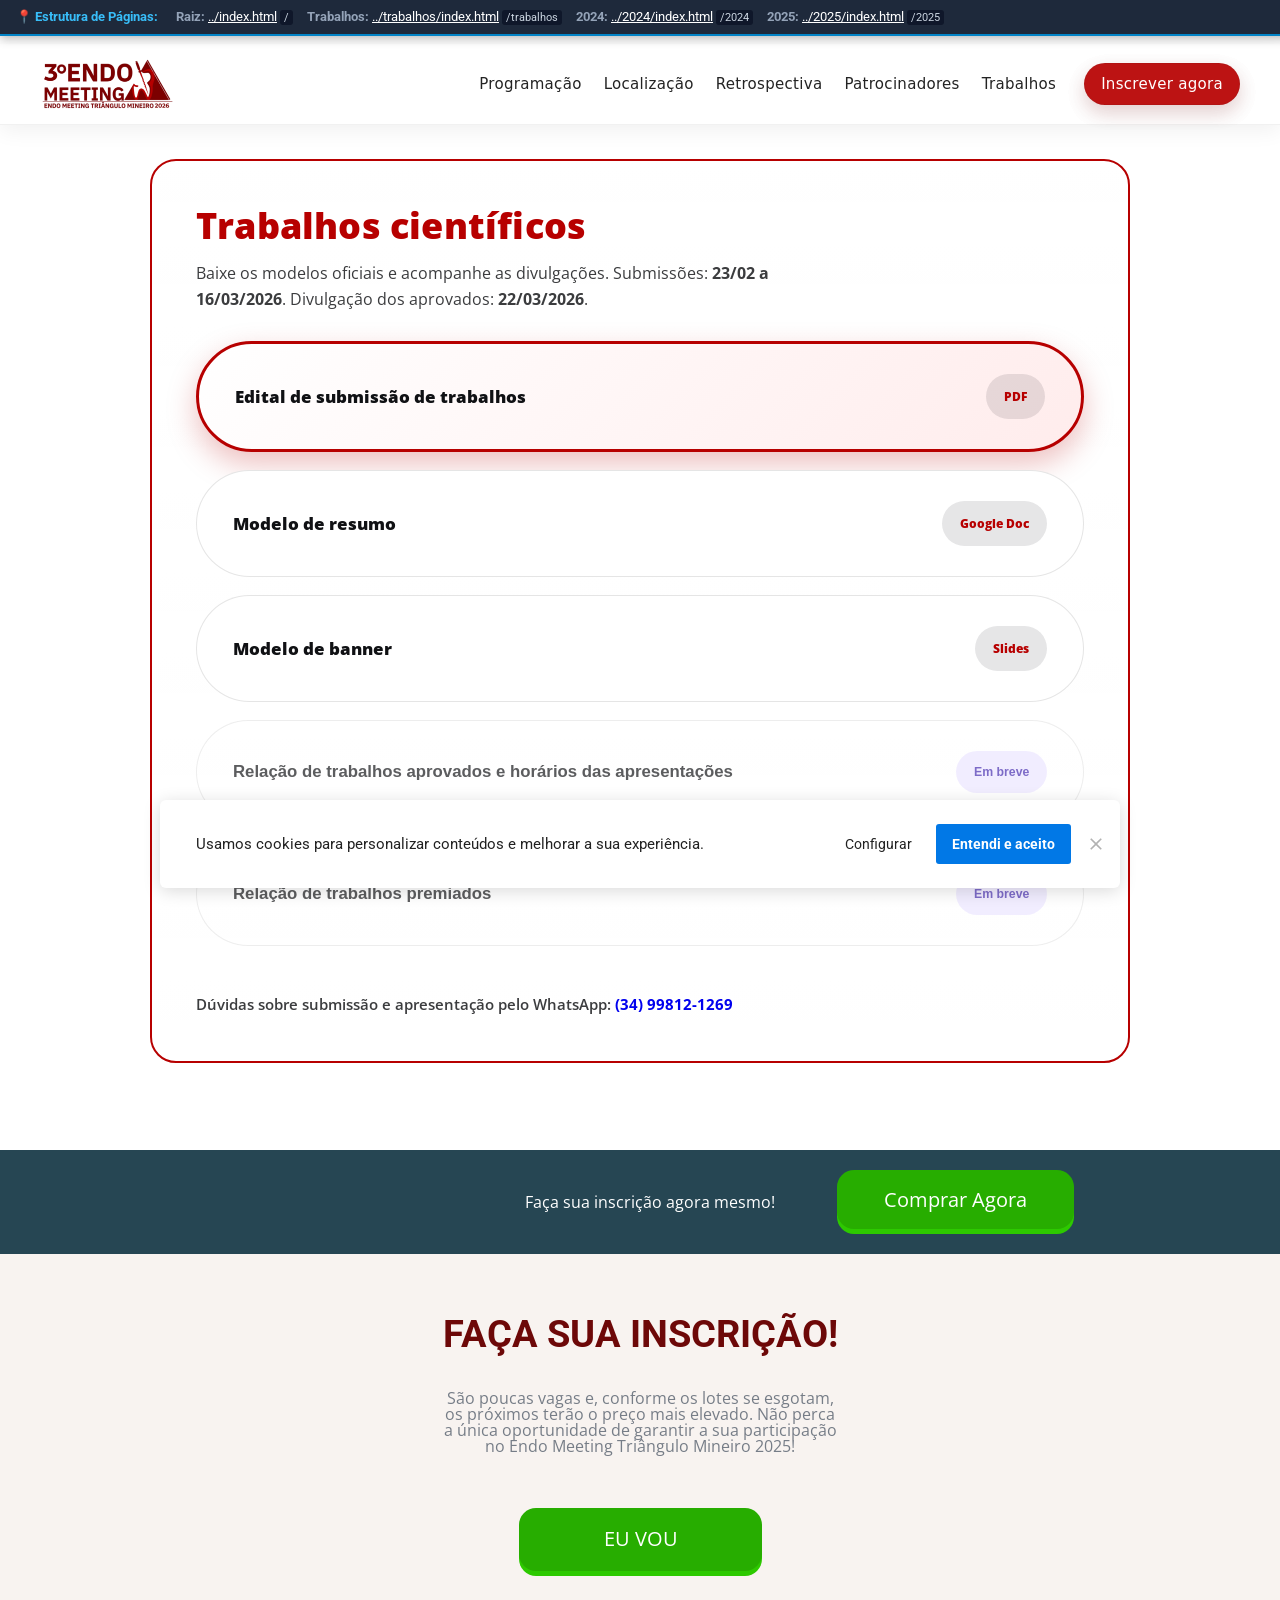
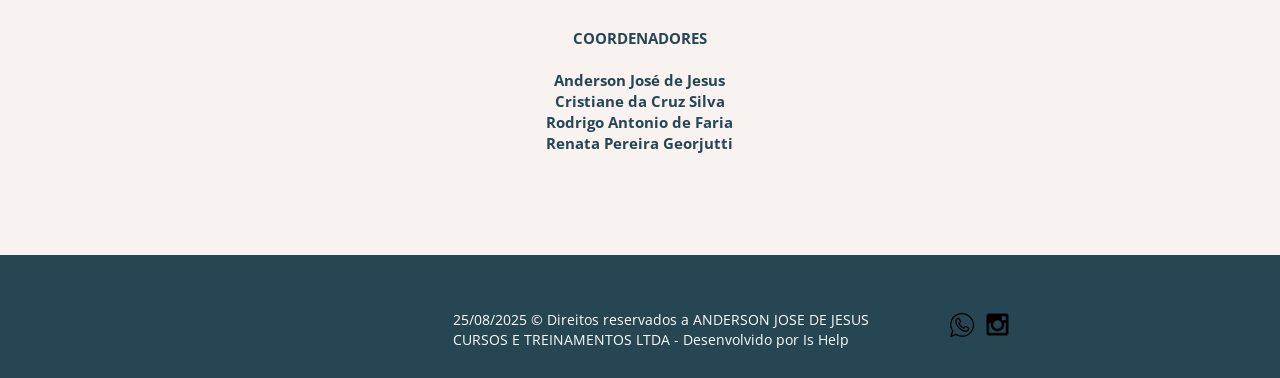
<file: trabalhos/index.html>
<!DOCTYPE html><html lang="pt-BR" ><head><title>Endomeeting - Trabalhos</title><meta name="viewport" content="width=device-width, initial-scale=1, maximum-scale=1, user-scalable=no, shrink-to-fit=no"><meta http-equiv="content-type" content="text/html; charset=utf-8"><meta http-equiv="X-UA-Compatible" content="IE=edge,chrome=1"><link rel="icon" href="../assets/images/default.ico"><link rel="apple-touch-icon" href="../assets/images/default.ico"><meta name="description" content=""><meta name="keywords" content=""><meta name="robots" content="all" /><meta property="og:locale" content="pt_BR"><meta property="og:type" content="article"><meta property="og:title" content=""><meta property="og:description" content=""><meta property="og:site_name" content=""><meta property="og:url" content="https://www.endomeetingtm.com.br/trabalhos"><style id="css_desktop" type="text/css" media="all"> html,body,div,span,applet,object,iframe,h1,h2,h3,h4,h5,h6,p,blockquote,pre,a,abbr,acronym,address,big,cite,code,del,dfn,em,img,ins,kbd,q,s,samp,small,strike,strong,sub,sup,tt,var,b,u,i,center,dl,dt,dd,ol,ul,li,fieldset,form,label,legend,table,caption,tbody,tfoot,thead,tr,th,td,article,aside,canvas,details,embed,figure,figcaption,footer,header,hgroup,menu,nav,output,ruby,section,summary,time,mark,audio,video{margin:0;padding:0;border:0;vertical-align:baseline;background:none repeat scroll 0 0 transparent;font-family:inherit;font-size:100%;font-style:inherit;font-weight:inherit;outline:0;} html,body{width:100%;-moz-text-size-adjust:100%;-ms-text-size-adjust:100%;-webkit-text-size-adjust:100%;text-size-adjust:100%;font-family:"Open Sans",sans-serif;font-style:normal;font-weight:400;} input,.select,textarea,input:hover,.select-hover,textarea:hover,input:focus,.select-focus,textarea:focus,input:disabled,.select-disabled,textarea:disabled{background:inherit;outline:0;-webkit-box-shadow:none;box-shadow:none;border:0;-webkit-box-sizing:border-box;-khtml-box-sizing:border-box;-ms-box-sizing:border-box;box-sizing:border-box;-webkit-transition:all .25s ease-out;-o-transition:all .25s ease-out;transition:all .25s ease-out;} form textarea,form input,form option{font-family:"Open Sans",sans-serif;font-style:normal;font-weight:400;color:inherit;} html{font-size:10px;font-family:sans-serif;height:-webkit-fill-available;height:-moz-fill-available;height:-o-fill-available;height:-ms-fill-available;transform-origin:left top;-webkit-transform-origin:left top;-ms-transform-origin:left top;-moz-transform-origin:left top;-o-transform-origin:left top;} body{color:rgba(0,0,0,0.87);height:auto;min-width:320px;overflow-x:hidden;overflow-y:scroll;font-size:10px;} article,aside,details,figcaption,figure,footer,header,hgroup,menu,nav,section{display:block} ol,ul{list-style:none} a{margin:0;padding:0;font-size:100%;vertical-align:baseline;background:transparent} .preload *{-webkit-transition:none!important;-moz-transition:none!important;-o-transition:none!important;transition:none!important} b,strong{font-weight:bold;} i,em{font-style:italic;} s{text-decoration:line-through;} a:hover{text-decoration:underline;color:inherit;}  .body_bloquear{width:100%;height:100%;overflow-y:scroll;overflow-x:hidden;position:absolute;top:0;left:0;bottom:0;right:0;} .site_borrar{-webkit-filter:blur(2px);filter:blur(2px);pointer-events:none;-ms-touch-action:none;touch-action:none;height:100%;width:100%;position:fixed;} .gpc-e .c *{-webkit-box-sizing:border-box;box-sizing:border-box;outline:0;line-height:inherit;font-smoothing:antialiased;-webkit-font-smoothing:antialiased;-moz-osx-font-smoothing:antialiased;transform;will-change:background-color,color,opacity,transform;} .gpc-b{width:100%;min-height:40px;-webkit-box-sizing:border-box;-moz-box-sizing:border-box;box-sizing:border-box;position:relative; background-color:#fff;border-width:0px;border-style:solid;border-color:rgb(0,0,0);border-right:0 none!important;border-left:0 none!important;background-size:auto;background-repeat:no-repeat;background-position:50%;} .gpc-b_sobreposicao{background-color:#fff;top:0;bottom:0;left:0;right:0;position:absolute;z-index:0;width:100%;height:100%;pointer-events:none;opacity:0;} .gpc-e{position:absolute;-webkit-box-sizing:border-box;-moz-box-sizing:border-box;box-sizing:border-box;} .gpc-e .c{position:relative;width:100%;height:100%;-webkit-box-sizing:border-box;box-sizing:border-box;background-size:cover;background-repeat:no-repeat;background-position:50%;opacity:1;-o-tab-size:4;tab-size:4;-moz-tab-size:4;white-space:pre-wrap;word-wrap:break-word;float:left;transition-property:background-color,color,opacity,transform;will-change:background-color,color,opacity,transform;} .gpc-e.e_html .c{word-break:break-word;white-space:normal;} .gpc-e.e_linha_horizontal{height:auto!important;} .gpc-e.e_linha_horizontal .c{margin:auto 0;width:100%;display:block;border-left:0 none;border-right:0 none;border-top:0 none;margin:5px 0;} .gpc-e.e_linha_vertical{width:auto!important;} .gpc-e.e_linha_vertical .c{margin:0 auto;height:100%;width:auto;display:block;margin:0 5px;} .gpc-e.e_caixa .c{width:100%;height:100%;-webkit-box-sizing:border-box;box-sizing:border-box;-webkit-background-size:auto auto;background-size:auto;background-repeat:no-repeat;background-position:50%;border-top-left-radius:0px;border-top-right-radius:0px;border-bottom-left-radius:0px;border-bottom-right-radius:0px;} .gpc-e.e_circulo .c{width:100%;height:100%;-webkit-box-sizing:border-box;box-sizing:border-box;-webkit-background-size:auto auto;background-size:auto;background-repeat:no-repeat;background-position:50%;} .centralizar{position:relative;width:960px;margin:0 auto;-webkit-box-sizing:border-box;box-sizing:border-box;text-align:left;} .gpc-e.dm{display:none} .gpc-e.dd,.gpc-e.dd.gpc-e.dm{display:block} .gpc-e.esconder_desktop,.gpc-e.gpc-e.dd.esconder_desktop,.gpc-e.gpc-e.dm.esconder_desktop,.gpc-b.esconder_desktop{display:none;} @media all and (max-width:800px){ .gpc-e.esconder_desktop,.gpc-e.gpc-e.dd.esconder_desktop,.gpc-e.gpc-e.dm.esconder_desktop,.gpc-b.esconder_desktop{display:block;} .gpc-e.esconder_mobile,.gpc-b.esconder_mobile{display:none!important} .gpc-e.dd{display:none} .gpc-e.dm,.gpc-e.dd.gpc-e.dm{display:block} } #site{min-width:980px;overflow:hidden;} .link_popup,.link_interno,.link_externo{cursor:pointer} .gpc-e .c.e_botao{cursor:pointer;user-select:none;-webkit-transition:transform,background-color,color,opacity .25s ease-out;-o-transition:transform,background-color,color,opacity .25s ease-out;transition:transform,background-color,color,opacity .25s ease-out;overflow:hidden;line-height:1.3;text-decoration:none;background-color:rgb(30,136,229);background-image:none;color:rgb(255,255,255);border:0px;border-radius:3px;text-align:center;white-space:normal;padding:0 8px;align-content:center;display:-webkit-box;display:-webkit-flex;display:-ms-flexbox;display:flex;-webkit-box-orient:vertical;-webkit-box-direction:normal;-webkit-flex-direction:column;-ms-flex-direction:column;flex-direction:column;-webkit-box-align:center;-webkit-align-items:center;-ms-flex-align:center;align-items:center;-webkit-box-pack:center;-webkit-justify-content:center;-ms-flex-pack:center;justify-content:center;flex-wrap:nowrap;} .gpc-e .c .gpc_botao span{-webkit-transition:color,opacity .25s ease-out;-o-transition:color,opacity .25s ease-out;transition:color,opacity .25s ease-out;} .gpc-e .c.e_botao.sombra_botao,.gpc-e .c .gpc_botao span.sombra_botao{-moz-box-shadow:0 1px 3px rgba(1,1,1,.5);box-shadow:0 1px 3px rgba(1,1,1,.5);} .gpc-e .c.e_botao.sombra_3d,.gpc-e .c .gpc_botao span.sombra_3d{height:calc(100% - 5px)} .gpc-e .c.e_html blockquote{display:none} .gpc-e .c.e_html .fb-comments{width:100%!important;height:100%!important;} .gpc-e .c.link_interno{cursor:pointer} .e_circulo{border-radius:50%} .gpc-e.e_imagem .c .imagem_fundo{width:100%;height:100%;background-repeat:no-repeat;border:0px transparent solid;border-radius:inherit;} option:disabled{display:none} .gpc-e.e_video .c{width:100%;height:100%;}  @keyframes se_key{0%{opacity:.5;}100%{opacity:1;}} @-o-keyframes se_key{0%{opacity:.5;}100%{opacity:1;}} @-ms-keyframes se_key{0%{opacity:.5;}100%{opacity:1;}} @-moz-keyframes se_key{0%{opacity:.5;}100%{opacity:1;}} @-webkit-keyframes se_key{0%{opacity:.5;}100%{opacity:1;}} .se_imagem .c,.se_video,.se_fonte,.se_caixa .c,.se_contador span,.se_slider .imagem{color:transparent!important;background:rgba(128,128,128,.05);background-repeat:no-repeat;background-image:none!important;animation:.8s ease infinite alternate se_key;-webkit-animation:.8s ease infinite alternate se_key;-o-animation:.8s ease infinite alternate se_key;text-shadow:none!important;} .gpc-e.se_video{overflow:hidden;} .se_fonte *{color:transparent!important;text-shadow:none!important;} .se_fonte input,.se_fonte select,.se_fonte textarea,.se_fonte label{opacity:0!important;-moz-opacity:0;filter:alpha(opacity=0);-ms-filter:"alpha(Opacity=0)";transition:0 none;} .ll_background{background-image:none!important;} .gpc-e a:link,.gpc-e a:visited,.gpc-e a{text-decoration:none;} .gpc-e.e_titulo a:hover,.gpc-e.e_texto a:hover{text-decoration:underline;} .aviso_fundo{opacity:0;-moz-opacity:0;filter:alpha(opacity=0);-ms-filter:"alpha(Opacity=0)";position:fixed;top:0;bottom:0;left:0;right:0;background:rgba(0,0,0,.84);z-index:100000;-webkit-transition:all 200ms ease;-moz-transition:all 200ms ease;-ms-transition:all 200ms ease;-o-transition:all 200ms ease;transition:all 200ms ease;} .aviso_texto{opacity:0;-moz-opacity:0;filter:alpha(opacity=0);-ms-filter:"alpha(Opacity=0)";position:fixed;margin:auto;left:0;right:0;color:#fff;top:0;bottom:0;z-index:100001;text-align:center;vertical-align:middle;font-size:50px;line-height:2;-webkit-transition:all 200ms ease;-moz-transition:all 200ms ease;-ms-transition:all 200ms ease;-o-transition:all 200ms ease;transition:all 200ms ease;font-family:"",sans-serif;font-style:normal;font-weight:bold;display:flex;flex-direction:row;flex-wrap:nowrap;justify-content:center;align-items:center;align-content:center;} .aviso_texto_carregando{width:60px;aspect-ratio:2;--_g:no-repeat radial-gradient(circle closest-side,#f9f9f9 84%,#0000);background:var(--_g) 0% 50%,var(--_g) 50% 50%,var(--_g) 100% 50%;background-size:calc(100%/3) 50%;animation:l3 1s infinite linear;position:fixed;margin:auto;left:0;right:0;top:0;bottom:0;} @keyframes l3{ 20%{background-position:0% 0%,50% 50%,100% 50%} 40%{background-position:0% 100%,50% 0%,100% 50%} 60%{background-position:0% 50%,50% 100%,100% 0%} 80%{background-position:0% 50%,50% 50%,100% 100%} } .mostrar_aviso{opacity:1;-moz-opacity:1;filter:alpha(opacity=100);-ms-filter:"alpha(Opacity=100)"} .esconder{display:none} .video-background{pointer-events:none;width:100%;height:100%;z-index:0;} .video-background iframe{width:140%;height:150%;margin:-18% -20%;} body .gm_fundo{position:absolute;bottom:0;} @media all and (max-width:800px){ .aviso_texto{font-size:35px;} #site{min-width:360px;} .centralizar{width:360px;} .gpc_modal{min-width:175px!important;} } ::-webkit-scrollbar{width:6px;height:6px;background-color:#f9f9f9;} ::-webkit-scrollbar-track{background-color:#f9f9f9;} ::-webkit-scrollbar-thumb{background-color:rgba(0,0,0,0.24);border-radius:6px;-webkit-border-radius:6px;} ::-webkit-scrollbar-thumb:hover{background-color:rgba(0,0,0,0.38);} .carregando{width:30px;height:30px;margin:auto;top:0;bottom:0;right:0;left:0;position:absolute;background-size:30px;background-repeat:no-repeat;background-position:center;background-image:url("[data-uri]");}  @supports (-webkit-marquee-repetition:infinite) and (object-fit:fill){.gpc-e .c{word-break:break-word;white-space:normal;}} @media not all and (min-resolution:.001dpcm){@media{.gpc-e .c{word-break:break-word;white-space:normal;}}}  .e_animacoes{opacity:0;-moz-opacity:0;filter:alpha(opacity=0);-ms-filter:"alpha(Opacity=0)";}  .gpc-e.e_botao *{font-family:"Open Sans",sans-serif;font-style:normal;font-weight:400;} @media all and (max-width:800px){.gpc-e.e_botao *{font-family:"Open Sans",sans-serif;font-style:normal;font-weight:400;}}  .gpc-e .c.e_titulo * a:hover,.gpc-e .c.e_titulo * a:link,.gpc-e .c.e_titulo * a:visited,.gpc-e .c.e_texto * a:hover,.gpc-e .c.e_texto * a:visited,.gpc-e .c.e_texto * a:link{color:inherit;font-weight:inherit;font-style:inherit;} .gpc-e p,.gpc-e ol,.gpc-e ul,.gpc-e pre,.gpc-e blockquote,.gpc-e h1,.gpc-e h2,.gpc-e h3,.gpc-e h4,.gpc-e h5,.gpc-e h6{margin:0;padding:0;font-size:inherit;font-weight:inherit;font-style:inherit;} .gpc-e .c.e_titulo h1,.gpc-e .c.e_titulo h1 *{font-family:"Roboto",sans-serif;font-style:normal;font-weight:400;} .gpc-e .c.e_titulo h2,.gpc-e .c.e_titulo h2 *{font-family:"Roboto",sans-serif;font-style:normal;font-weight:400;} .gpc-e .c.e_titulo h3,.gpc-e .c.e_titulo h3 *{font-family:"Roboto",sans-serif;font-style:normal;font-weight:400;} .gpc-e .c.e_titulo h4,.gpc-e .c.e_titulo h4 *{font-family:"Roboto",sans-serif;font-style:normal;font-weight:400;} .gpc-e .c.e_titulo h5,.gpc-e .c.e_titulo h5 *{font-family:"Roboto",sans-serif;font-style:normal;font-weight:400;} .gpc-e .c.e_titulo h6,.gpc-e .c.e_titulo h6 *{font-family:"Roboto",sans-serif;font-style:normal;font-weight:400;} .gpc-e .c.e_texto,.gpc-e .c.e_texto *{font-family:"Open Sans",sans-serif;font-style:normal;font-weight:inherit;} .gpc-e .c.e_titulo * b *,.gpc-e .c.e_titulo * strong *,.gpc-e .c.e_texto * b *,.gpc-e .c.e_texto * strong *,.gpc-e .c.e_titulo * b,.gpc-e .c.e_titulo * strong,.gpc-e .c.e_texto * b,.gpc-e .c.e_texto * strong{font-weight:bold;font-style:inherit;} .gpc-e .c.e_titulo * em,.gpc-e .c.e_texto * em,.gpc-e .c.e_titulo * i,.gpc-e .c.e_texto * i,.gpc-e .c.e_titulo * em *,.gpc-e .c.e_texto * em *,.gpc-e .c.e_titulo * i *,.gpc-e .c.e_texto * i *{font-style:italic;} .gpc-e .c.e_titulo * s,.gpc-e .c.e_texto * s,.gpc-e .c.e_titulo * strike,.gpc-e .c.e_texto * strike{text-decoration:line-through;font-weight:inherit;} .gpc-e .c.e_titulo * u,.gpc-e .c.e_texto * u{text-decoration:underline;font-weight:inherit;} .gpc-e .c.e_titulo ul,.gpc-e .c.e_texto ul{list-style-type:none;vertical-align:top;zoom:1;*display:inline;padding-left:1.5em;} .gpc-e .c.e_titulo ul li,.gpc-e .c.e_texto ul li,.gpc-e .c.e_titulo ol li,.gpc-e .c.e_texto ol li{position:relative;} .gpc-e .c.e_titulo ul li > span:first-child:before,.gpc-e .c.e_titulo ul li > font:first-child:before,.gpc-e .c.e_titulo ul li > b:first-child:before,.gpc-e .c.e_titulo ul li > i:first-child:before,.gpc-e .c.e_titulo ul li > a:first-child:before,.gpc-e .c.e_titulo ul li > u:first-child:before,.gpc-e .c.e_texto ul li > span:first-child:before,.gpc-e .c.e_texto ul li > font:first-child:before,.gpc-e .c.e_texto ul li > b:first-child:before,.gpc-e .c.e_texto ul li > i:first-child:before,.gpc-e .c.e_texto ul li > a:first-child:before,.gpc-e .c.e_texto ul li > u:first-child:before{display:list-item;content:"●";position:absolute;float:left;left:-1.5em;top:0;width:1.5em;text-align:center;} .gpc-e .c.e_titulo ol,.gpc-e .c.e_texto ol{list-style-type:none;display:inline-block;vertical-align:top;zoom:1;*display:inline;counter-reset:lista_o;padding-left:1.5em;} .gpc-e .c.e_titulo ol li > span:first-child:before,.gpc-e .c.e_titulo ol li > font:first-child:before,.gpc-e .c.e_titulo ol li > b:first-child:before,.gpc-e .c.e_titulo ol li > i:first-child:before,.gpc-e .c.e_titulo ol li > a:first-child:before,.gpc-e .c.e_titulo ol li > u:first-child:before,.gpc-e .c.e_texto ol li > span:first-child:before,.gpc-e .c.e_texto ol li > font:first-child:before,.gpc-e .c.e_texto ol li > b:first-child:before,.gpc-e .c.e_texto ol li > i:first-child:before,.gpc-e .c.e_texto ol li > a:first-child:before,.gpc-e .c.e_texto ol li > u:first-child:before{counter-increment:lista_o;display:list-item;content:counter(lista_o)".";position:absolute;float:left;left:-2em;top:0;width:2em;text-align:center;}   .gpc-e .c.e_icone{cursor:default;-webkit-user-select:none;-ms-user-select:none;-webkit-user-select:none;-moz-user-select:none;user-select:none;-webkit-transition:transform,color .25s ease-out;-o-transition:transform,color .25s ease-out;transition:transform,color .25s ease-out;-moz-transition:transform,color .25s ease-out;-ms-transition:transform,color .25s ease-out;} .gpc-e a.c.e_icone{cursor:pointer} .gpc-e .c.e_icone.sombra_texto{-moz-text-shadow:rgb(207,207,207) 0px 1px 3px;text-shadow:rgb(207,207,207) 0px 1px 3px;}  .gpc-e.e_timer .c{font-size:50px;} .gpc-e.e_timer .c .contador{width:100%;height:100%;float:left;display:-webkit-box;display:-webkit-flex;display:-ms-flexbox;display:flex;-webkit-flex-wrap:wrap;-ms-flex-wrap:wrap;flex-wrap:wrap;-webkit-align-content:space-between;-ms-flex-line-pack:justify;align-content:space-between;font-style:normal;font-weight:normal;} .gpc-e.e_timer .c .contador_timer,.gpc-e.e_timer .c .contador_titulos{width:100%;display:-webkit-box;display:-webkit-flex;display:-ms-flexbox;display:flex;-webkit-box-pack:justify;-webkit-justify-content:space-between;-ms-flex-pack:justify;justify-content:space-between;-webkit-flex-wrap:nowrap;-ms-flex-wrap:nowrap;flex-wrap:nowrap;margin:auto;} .gpc-e.e_timer .c .contador_titulos{font-size:22%;top:0px;height:20%;line-height:1em;text-transform:uppercase;-webkit-box-ordinal-group:2;-webkit-order:1;-ms-flex-order:1;order:1;-webkit-box-align:center;-webkit-align-items:center;-ms-flex-align:center;align-items:center} .gpc-e.e_timer .c .contador_titulos *{font-family:Arial,sans-serif;} .gpc-e.e_timer .c .contador_titulos span{width:20%;text-align:center;} .gpc-e.e_timer .c .contador_timer{-webkit-box-ordinal-group:3;-webkit-order:2;-ms-flex-order:2;order:2;height:78%;font-size:88%;} .gpc-e.e_timer .c .contador_timer *{font-family:Roboto,sans-serif;} .gpc-e.e_timer .c .contador_separador,.gpc-e.e_timer .c .contador_dias,.gpc-e.e_timer .c .contador_horas,.gpc-e.e_timer .c .contador_minutos,.gpc-e.e_timer .c .contador_segundos{color:#fff;-webkit-border-radius:4px;border-radius:4px;float:left;position:relative;text-align:center;width:20%;display:-webkit-box;display:-webkit-flex;display:-ms-flexbox;display:flex;-webkit-box-align:center;-webkit-align-items:center;-ms-flex-align:center;align-items:center;-webkit-box-pack:center;-webkit-justify-content:center;-ms-flex-pack:center;justify-content:center;} .gpc-e.e_timer .c .contador_dias span,.gpc-e.e_timer .c .contador_horas span,.gpc-e.e_timer .c .contador_minutos span,.gpc-e.e_timer .c .contador_segundos span,.gpc-e.e_timer .c .contador_separador span{width:100%;} .gpc-e.e_timer .c .contador_separador{background:none;-webkit-border-radius:0;border-radius:0;padding:0;height:100%;width:5%;position:relative;} .gpc-e.e_timer .c .contador_separador .pontos{-moz-border-radius:100px;-webkit-border-radius:100px;border-radius:100px;height:7%;right:0;margin:auto;left:0;position:absolute;width:30%;} .gpc-e.e_timer .c .contador_separador .pontos-topo{top:34%;} .gpc-e.e_timer .c .contador_separador .pontos-baixo{bottom:34%;} .gpc-e.e_timer .c .contador.titulo_topo .contador_titulos{-webkit-box-ordinal-group:2;-webkit-order:1;-ms-flex-order:1;order:1;} .gpc-e.e_timer .c .contador.titulo_baixo .contador_titulos{-webkit-box-ordinal-group:3;-webkit-order:2;-ms-flex-order:2;order:2;} .gpc-e.e_timer .c .contador.titulo_topo .contador_timer{-webkit-box-ordinal-group:3;-webkit-order:2;-ms-flex-order:2;order:2;} .gpc-e.e_timer .c .contador.titulo_baixo .contador_timer{-webkit-box-ordinal-group:2;-webkit-order:1;-ms-flex-order:1;order:1;} .gpc-e.e_timer .c.horas .contador_titulos span,.gpc-e.e_timer .c.horas .contador_horas,.gpc-e.e_timer .c.horas .contador_minutos,.gpc-e.e_timer .c.horas .contador_segundos{width:27%;} .gpc-e.e_timer .c.minutos .contador_titulos span,.gpc-e.e_timer .c.minutos .contador_minutos,.gpc-e.e_timer .c.minutos .contador_segundos{width:43%;} .gpc-e.e_timer .c .contador_titulos span.contador_separador{width:5%} .gpc-e.e_timer .c.horas .contador_separador,.gpc-e.e_timer .c.horas .contador_titulos span.contador_separador{width:8%;} .gpc-e.e_timer .c.horas .contador_separador .pontos{height:8%;width:29%;} .gpc-e.e_timer .c.minutos .contador_separador,.gpc-e.e_timer .c.minutos .contador_titulos span.contador_separador{width:10%;}      #b_3519625_1_699c830c0f085{height:1105.97px;background-color:rgb(255,255,255);}#b_3519625_1_699c830c0f085 .gpc-b_sobreposicao{opacity:0;background-color:#fff;}#e_3519625_1_177186533091267293{z-index:1;width:1540px;height:1064px;left:-290px;top:0px;transform:translate(0px,0px);z-index:1;}#e_3519625_1_177186533091267293 .c{z-index:1;}#b_3519625_1_177186543778117336{height:104px;background-color:rgb(38,70,83);}#b_3519625_1_177186543778117336 .gpc-b_sobreposicao{opacity:0;}#e_3519625_1_177186543778173501{width:299.834px;height:76.6252px;left:44.8754px;top:13.5776px;z-index:1254;transform:translate(0px,0px);}#e_3519625_1_177186543778173501 .c{z-index:1254;font-size:40px;}#e_3519625_1_177186543778173501 .contador_titulos{-webkit-box-ordinal-group:2;-webkit-order:1;-ms-flex-order:1;order:1;}#e_3519625_1_177186543778173501 .contador_timer{-webkit-box-ordinal-group:3;-webkit-order:2;-ms-flex-order:2;order:2;}#e_3519625_1_177186543778173501 .contador_titulos{color:rgb(255,255,255);}#e_3519625_1_177186543778173501 .contador_itens{color:rgb(109,8,8);background-color:rgb(255,255,255);border-radius:4px;}#e_3519625_1_177186543778173501 .contador_separador .pontos{background-color:rgb(255,255,255);}#e_3519625_1_177186543778142707{width:237px;height:64px;left:677.125px;top:20.4152px;z-index:1255;transform:translate(0px,0px);}#e_3519625_1_177186543778142707 .c{text-decoration:none;float:left;z-index:1255;background-color:rgb(39,173,0);background-image:none;color:rgb(255,255,255);font-size:20px;text-align:center;box-shadow:rgb(45,201,0) 0px 5px 0px;border-radius:17px;}#e_3519625_1_177186543778142707 .c:hover,#e_3519625_1_177186543778142707 .c:active{background-color:#2dc900;}#e_3519625_1_177186543778142707 .c:hover,#e_3519625_1_177186543778142707 .c:active{color:#ffffff;}#e_3519625_1_177186543778142707 .c:active{margin-top:4px;box-shadow:rgb(45,201,0) 0px 1px 0px 0px;}@-webkit-keyframes e_3519625_1_177186543778142707_animacao{0%,100%{-webkit-transform:rotate(0deg);-webkit-transform-origin:50% 50%;}0%,5%{opacity:0;}10%{-webkit-transform:rotate(2deg);opacity:1;}20%,40%,60%{-webkit-transform:rotate(-4deg);}30%,50%,70%{-webkit-transform:rotate(4deg);}80%{-webkit-transform:rotate(-2deg);}90%{-webkit-transform:rotate(2deg);}}@keyframes e_3519625_1_177186543778142707_animacao{0%,100%{transform:rotate(0deg);transform-origin:50% 50%;}0%,5%{opacity:0;}10%{transform:rotate(2deg);opacity:1;}20%,40%,60%{transform:rotate(-4deg);}30%,50%,70%{transform:rotate(4deg);}80%{transform:rotate(-2deg);}90%{transform:rotate(2deg);}}#e_3519625_1_177186543778175654{width:299.8344076px;height:76.6252px;left:64.8754px;top:33.5776px;z-index:1257;transform:translate(0px,0px);}#e_3519625_1_177186543778175654 .c{z-index:1257;font-size:46px;}#e_3519625_1_177186543778175654 .contador_titulos{-webkit-box-ordinal-group:2;-webkit-order:1;-ms-flex-order:1;order:1;}#e_3519625_1_177186543778175654 .contador_timer{-webkit-box-ordinal-group:3;-webkit-order:2;-ms-flex-order:2;order:2;}#e_3519625_1_177186543778175654 .contador_titulos{color:rgb(255,255,255);}#e_3519625_1_177186543778175654 .contador_itens{color:rgb(109,8,8);background-color:rgb(255,255,255);border-radius:4px;}#e_3519625_1_177186543778175654 .contador_separador .pontos{background-color:rgb(255,255,255);}#e_3519625_1_177186543778120832{width:278px;left:364.5px;top:39.6183px;z-index:1253;transform:translate(0px,0px);}#e_3519625_1_177186543778120832 .c{line-height:1.6;letter-spacing:0px;text-align:justify;font-size:16px;text-shadow:none;opacity:1;font-weight:normal;font-style:normal;z-index:1253;}#e_3519625_1_177186543778120832 .c > P:nth-of-type(1) > SPAN:nth-of-type(1){color:#ffffff}#e_3519625_1_177186543778156651{width:315px;left:96.5px;top:52.8281px;z-index:1256;}#e_3519625_1_177186543778156651 .c{font-weight:normal;font-style:normal;z-index:1256;font-size:16px;line-height:25.6px;text-align:justify;letter-spacing:0px;text-shadow:none;;}#e_3519625_1_177186543778156651 .c > P:nth-of-type(1) > SPAN:nth-of-type(1){color:#ffffff;}#b_3519625_1_177186547692707269{height:600.994px;background-color:rgb(255,255,255);background-image:url(../assets/images/3519625_1_177186547692707269.jpg);background-position:50% 50%;background-size:cover;background-repeat:no-repeat;background-attachment:fixed;}#b_3519625_1_177186547692707269.fallback_background{background-image:url(../assets/images/95266-da2e5c75b682e3b7c59fb8795d1a3f15.jpg)}#b_3519625_1_177186547692707269 .gpc-b_sobreposicao{background-color:rgb(242,233,228);opacity:0.55;}#e_3519625_1_177186547692777904{width:434px;left:263px;top:51.9922px;z-index:1137;}#e_3519625_1_177186547692777904 .c{line-height:57px;letter-spacing:0px;text-align:center;font-size:38px;text-shadow:none;opacity:1;font-family:Roboto,sans-serif;font-weight:normal;font-style:normal;z-index:1137;}#e_3519625_1_177186547692777904 .c > H3:nth-of-type(1) > STRONG:nth-of-type(1){color:rgb(109,8,8)}@-webkit-keyframes e_3519625_1_177186547692777904_animacao{0%{opacity:0}100%{opacity:1;}}@keyframes e_3519625_1_177186547692777904_animacao{0%{opacity:0}100%{opacity:1;}}#e_3519625_1_177186547692779088{width:400px;left:280px;top:135.977px;z-index:1135;}#e_3519625_1_177186547692779088 .c{font-weight:normal;font-style:normal;z-index:1135;font-size:16px;line-height:16px;text-align:center;letter-spacing:0px;text-shadow:none;;}#e_3519625_1_177186547692779088 .c > P:nth-of-type(1) > SPAN:nth-of-type(1){color:rgb(118,125,135);}#e_3519625_1_177186547692767425{width:243px;height:67.9883px;left:358.506px;top:253.977px;z-index:1136;}#e_3519625_1_177186547692767425 .c{text-decoration:none;float:left;z-index:1136;background-color:rgb(39,173,0);background-image:none;color:rgb(255,255,255);font-size:20px;text-align:center;box-shadow:rgb(45,201,0) 0px 5px 0px;border-radius:17px;}#e_3519625_1_177186547692767425:hover .c,#e_3519625_1_177186547692767425:active .c{background-color:#2dc900;}#e_3519625_1_177186547692767425:hover .c,#e_3519625_1_177186547692767425:active .c{color:#ffffff;}#e_3519625_1_177186547692767425:active .c{margin-top:4px;box-shadow:rgb(45,201,0) 0px 1px 0px 0px;}#e_3519625_1_177186547692757273{width:461.4px;left:249.304px;top:374.495px;z-index:1139;transform:translate(0px,0px);}#e_3519625_1_177186547692757273 .c{font-weight:normal;font-style:normal;z-index:1139;font-size:15px;line-height:21px;text-align:center;letter-spacing:0px;text-shadow:none;}#e_3519625_1_177186547692757273 .c > P:nth-of-type(1) > B:nth-of-type(1){color:rgb(38,70,83)}#e_3519625_1_177186547692757273 .c > P:nth-of-type(2) > B:nth-of-type(1){color:rgb(38,70,83)}#e_3519625_1_177186547692757273 .c > P:nth-of-type(3) > B:nth-of-type(1){color:rgb(38,70,83)}#e_3519625_1_177186547692757273 .c > P:nth-of-type(4) > B:nth-of-type(1){color:rgb(38,70,83)}#e_3519625_1_177186547692757273 .c > P:nth-of-type(5) > B:nth-of-type(1){color:rgb(38,70,83)}#e_3519625_1_177186547692757273 .c > P:nth-of-type(6) > B:nth-of-type(1){color:rgb(38,70,83)}@-webkit-keyframes e_3519625_1_177186547692757273_animacao{0%{opacity:0}100%{opacity:1;}}@keyframes e_3519625_1_177186547692757273_animacao{0%{opacity:0}100%{opacity:1;}}#e_3519625_1_177186547692702862{width:96px;height:96px;left:432px;top:553px;text-shadow:none;z-index:1138;transform:translate(0px,0px);}#e_3519625_1_177186547692702862 .c{z-index:1138;line-height:96px;font-size:96px;color:rgb(109,8,8);transform:scale(1,1);}#e_3519625_1_177186547692702862:hover .c,#e_3519625_1_177186547692702862:active .c{color:rgb(0,0,0);}#e_3519625_1_177186547692702862 .c:before{content:"\f182";}@-webkit-keyframes e_3519625_1_177186547692702862_animacao{0%{-webkit-transform:translateY(120px);opacity:0;}60%{opacity:1;}100%{-webkit-transform:translateY(0px);}}@keyframes e_3519625_1_177186547692702862_animacao{0%{transform:translateY(120px);opacity:0;}60%{opacity:1;}100%{transform:translateY(0px);}}#b_3519625_1_177186549623078986{height:123px;background-color:rgb(38,70,83);}#b_3519625_1_177186549623078986 .gpc-b_sobreposicao{opacity:0;}#e_3519625_1_177186549623005948{height:77.875px;width:211.031px;left:42.3594px;top:22.5156px;text-shadow:none;z-index:656;transform:translate(0px,0px);}#e_3519625_1_177186549623005948 .c{z-index:656;filter:hue-rotate(0deg) saturate(1.51) brightness(0.77) contrast(1.19) invert(0) sepia(0) blur(0px) grayscale(0);box-shadow:none;border-radius:0px;}#e_3519625_1_177186549623005948 .c .imagem_fundo{border:0px solid rgb(162,186,199);border-radius:0px;opacity:1;background-image:url("../assets/images/3519625_1_177186549623005948.png"); background-repeat:no-repeat;display:block;}@-webkit-keyframes e_3519625_1_177186549623005948_animacao{0%{-webkit-transform:translateY(-120px);opacity:0;}60%{opacity:1;}100%{-webkit-transform:translateY(0px);}}@keyframes e_3519625_1_177186549623005948_animacao{0%{transform:translateY(-120px);opacity:0;}60%{opacity:1;}100%{transform:translateY(0px);}}#e_3519625_1_177186549623005948 .c .imagem_fundo.fallback_background{background-position:0px 0px;;background-size:211.031px 77.875px;;background-image:url(../assets/images/95266-4868594f052fd1ee7ffb3b4f4bfcc42b.png)}#e_3519625_1_177186549623081668{height:35.9961px;width:35.9961px;left:820.453px;top:52.0312px;z-index:653;transform:translate(0px,0px);}#e_3519625_1_177186549623081668 .c{z-index:653;filter:hue-rotate(0deg) saturate(1) brightness(1) contrast(1) invert(1) sepia(0) blur(0px) grayscale(0);box-shadow:none;border-radius:0px;}#e_3519625_1_177186549623081668 .c .imagem_fundo{border:0px solid rgb(163,186,198);border-radius:0px;opacity:38;background-image:url("../assets/images/3519625_1_177186549623081668.png"); background-repeat:no-repeat;display:block;}#e_3519625_1_177186549623081668 .c .imagem_fundo.fallback_background{background-position:0px 0px;;background-size:35.9961px 35.9961px;;background-image:url(../assets/images/1-fe21551a9107474ba9473f0432d593cb.png)}#e_3519625_1_177186549623051858{width:445.06px;left:292.628px;top:54.7407px;z-index:655;transform:translate(0px,0px);}#e_3519625_1_177186549623051858 .c{line-height:20.1582px;letter-spacing:0px;text-align:left;font-size:14.3987px;text-shadow:none;opacity:1;z-index:655;}#e_3519625_1_177186549623051858 .c > P:nth-of-type(1) > SPAN:nth-of-type(1){color:rgb(255,255,255)}#e_3519625_1_177186549623038658{height:30.5859px;width:30.5859px;left:787.016px;top:54.7188px;z-index:654;transform:translate(0px,0px);}#e_3519625_1_177186549623038658 .c{z-index:654;filter:hue-rotate(0deg) saturate(1) brightness(1) contrast(1) invert(0) sepia(0) blur(0px) grayscale(0);box-shadow:none;border-radius:0px;}#e_3519625_1_177186549623038658 .c .imagem_fundo{border:0px solid rgb(163,186,198);border-radius:0px;opacity:1;background-image:url("../assets/images/3519625_1_177186549623038658.png"); background-repeat:no-repeat;display:block;}#e_3519625_1_177186549623038658 .c .imagem_fundo.fallback_background{background-position:0px 0px;;background-size:30.5859px 30.5859px;;background-image:url(../assets/images/95266-c0ada7d9fd3783f77b65eb2924585bf9.png)}</style><style id="css_mobile" type="text/css" media="(max-width: 800px)">#b_3519625_1_699c830c0f085 .gpc-b_sobreposicao{opacity:0;background-color:#fff;}#b_3519625_1_699c830c0f085{height:1246.97px;background-color:rgb(255,255,255);background-image:none;}#b_3519625_1_699c830c0f085.fallback_background{background-image:none}#e_3519625_1_177186533091267293{z-index:1;width:377px;height:1170px;left:-8.5px;top:64px;transform:translate(0px,0px) rotate(0deg);}#e_3519625_1_177186533091267293 .c{z-index:1;}#b_3519625_1_177186543778117336 .gpc-b_sobreposicao{opacity:0;}#b_3519625_1_177186543778117336{height:292.266px;background-color:rgb(38,70,83);background-image:none;}#b_3519625_1_177186543778117336.fallback_background{background-image:none}#e_3519625_1_177186543778173501{width:352.99994730000003px;height:90.2121px;left:3.504px;top:23.8789px;transform:translate(0px,0px) rotate(0deg);}#e_3519625_1_177186543778173501 .c{z-index:1254;font-size:54px;}#e_3519625_1_177186543778173501 .contador_titulos{-webkit-box-ordinal-group:2;-webkit-order:1;-ms-flex-order:1;order:1;}#e_3519625_1_177186543778173501 .contador_timer{-webkit-box-ordinal-group:3;-webkit-order:2;-ms-flex-order:2;order:2;}#e_3519625_1_177186543778173501 .contador_titulos{color:rgb(255,255,255);}#e_3519625_1_177186543778173501 .contador_itens{color:rgb(109,8,8);background-color:rgb(255,255,255);border-radius:4px;}#e_3519625_1_177186543778173501 .contador_separador .pontos{background-color:rgb(255,255,255);}#e_3519625_1_177186543778142707{width:237px;left:61.5px;top:195.094px;z-index:1255;transform:rotate(0deg);}#e_3519625_1_177186543778142707 .c{text-decoration:none;float:left;z-index:1255;background-color:rgb(39,173,0);background-image:none;color:rgb(255,255,255);font-size:20px;text-align:center;box-shadow:rgb(45,201,0) 0px 5px 0px;border-radius:17px;}#e_3519625_1_177186543778142707 .c:hover,#e_3519625_1_177186543778142707 .c:active{background-color:#2dc900;}#e_3519625_1_177186543778142707 .c:hover,#e_3519625_1_177186543778142707 .c:active{color:#ffffff;}#e_3519625_1_177186543778142707 .c:active{margin-top:4px;box-shadow:rgb(45,201,0) 0px 1px 0px 0px;}@-webkit-keyframes e_3519625_1_177186543778142707_animacao{0%,100%{-webkit-transform:rotate(0deg);-webkit-transform-origin:50% 50%;}0%,5%{opacity:0;}10%{-webkit-transform:rotate(2deg);opacity:1;}20%,40%,60%{-webkit-transform:rotate(-4deg);}30%,50%,70%{-webkit-transform:rotate(4deg);}80%{-webkit-transform:rotate(-2deg);}90%{-webkit-transform:rotate(2deg);}}@keyframes e_3519625_1_177186543778142707_animacao{0%,100%{transform:rotate(0deg);transform-origin:50% 50%;}0%,5%{opacity:0;}10%{transform:rotate(2deg);opacity:1;}20%,40%,60%{transform:rotate(-4deg);}30%,50%,70%{transform:rotate(4deg);}80%{transform:rotate(-2deg);}90%{transform:rotate(2deg);}}#e_3519625_1_177186543778175654{width:350px;height:89.4454px;left:5.004px;top:27.2622px;transform:translate(0px,0px) rotate(0deg);}#e_3519625_1_177186543778175654 .c{z-index:1257;font-size:47px;}#e_3519625_1_177186543778175654 .contador_titulos{-webkit-box-ordinal-group:2;-webkit-order:1;-ms-flex-order:1;order:1;}#e_3519625_1_177186543778175654 .contador_timer{-webkit-box-ordinal-group:3;-webkit-order:2;-ms-flex-order:2;order:2;}#e_3519625_1_177186543778175654 .contador_titulos{color:rgb(255,255,255);}#e_3519625_1_177186543778175654 .contador_itens{color:rgb(109,8,8);background-color:rgb(255,255,255);border-radius:4px;}#e_3519625_1_177186543778175654 .contador_separador .pontos{background-color:rgb(255,255,255);}#e_3519625_1_177186543778120832{width:315px;left:22.5px;top:247.121px;z-index:1253;transform:rotate(0deg);}#e_3519625_1_177186543778120832 .c{line-height:25.6px;letter-spacing:0px;text-align:justify;font-size:16px;text-shadow:none;opacity:1;font-weight:normal;font-style:normal;z-index:1253;}#e_3519625_1_177186543778120832 .c > P:nth-of-type(1) > SPAN:nth-of-type(1){color:#ffffff}#e_3519625_1_177186543778156651{width:280px;left:40px;top:139.391px;}#e_3519625_1_177186543778156651 .c{font-weight:normal;font-style:normal;z-index:1256;font-size:16px;line-height:1.6;text-align:justify;letter-spacing:0px;text-shadow:none;;}#e_3519625_1_177186543778156651 .c > P:nth-of-type(1) > SPAN:nth-of-type(1){color:#ffffff;}#b_3519625_1_177186547692707269 .gpc-b_sobreposicao{background-color:rgb(242,233,228);opacity:0.4;}#b_3519625_1_177186547692707269{height:618.969px;background-color:rgb(255,255,255);background-image:url(../assets/images/3519625_1_177186547692707269.jpg);background-position:50% 50%;background-size:cover;background-repeat:no-repeat;background-attachment:fixed;}#e_3519625_1_177186547692777904{width:360px;left:0px;top:40px;transform:rotate(0deg);}#e_3519625_1_177186547692777904 .c{line-height:1.5;letter-spacing:0px;text-align:center;font-size:38px;text-shadow:none;opacity:1;font-family:Roboto,sans-serif;font-weight:normal;font-style:normal;z-index:1137;}#e_3519625_1_177186547692777904 .c > H3:nth-of-type(1) > STRONG:nth-of-type(1){color:rgb(109,8,8)}@-webkit-keyframes e_3519625_1_177186547692777904_animacao{0%{opacity:0}100%{opacity:1;}}@keyframes e_3519625_1_177186547692777904_animacao{0%{opacity:0}100%{opacity:1;}}#e_3519625_1_177186547692779088{width:342px;left:9.0015px;top:192.969px;transform:rotate(0deg);}#e_3519625_1_177186547692779088 .c{font-weight:normal;font-style:normal;z-index:1135;font-size:16px;line-height:1;text-align:center;letter-spacing:0px;text-shadow:none;;}#e_3519625_1_177186547692779088 .c > P:nth-of-type(1) > SPAN:nth-of-type(1){color:rgb(118,125,135);}#e_3519625_1_177186547692767425{width:186px;left:87.002px;top:313.984px;}#e_3519625_1_177186547692767425 .c{text-decoration:none;float:left;z-index:1136;background-color:rgb(39,173,0);background-image:none;color:rgb(255,255,255);font-size:20px;text-align:center;box-shadow:rgb(45,201,0) 0px 5px 0px;border-radius:17px;}#e_3519625_1_177186547692767425:hover .c,#e_3519625_1_177186547692767425:active .c{background-color:#2dc900;}#e_3519625_1_177186547692767425:hover .c,#e_3519625_1_177186547692767425:active .c{color:#ffffff;}#e_3519625_1_177186547692767425:active .c{margin-top:4px;box-shadow:rgb(45,201,0) 0px 1px 0px 0px;}#e_3519625_1_177186547692757273{left:64.3425px;top:423.002px;width:231.3px;transform:translate(0px,0px);}#e_3519625_1_177186547692757273 .c{font-weight:normal;font-style:normal;z-index:1139;font-size:15px;line-height:21px;text-align:center;letter-spacing:0px;text-shadow:none;}#e_3519625_1_177186547692757273 .c > P:nth-of-type(1) > B:nth-of-type(1){color:rgb(38,70,83)}#e_3519625_1_177186547692757273 .c > P:nth-of-type(2) > B:nth-of-type(1){color:rgb(38,70,83)}#e_3519625_1_177186547692757273 .c > P:nth-of-type(3) > B:nth-of-type(1){color:rgb(38,70,83)}#e_3519625_1_177186547692757273 .c > P:nth-of-type(4) > B:nth-of-type(1){color:rgb(38,70,83)}#e_3519625_1_177186547692757273 .c > P:nth-of-type(5) > B:nth-of-type(1){color:rgb(38,70,83)}#e_3519625_1_177186547692757273 .c > P:nth-of-type(6) > B:nth-of-type(1){color:rgb(38,70,83)}@-webkit-keyframes e_3519625_1_177186547692757273_animacao{0%{opacity:0}100%{opacity:1;}}@keyframes e_3519625_1_177186547692757273_animacao{0%{opacity:0}100%{opacity:1;}}#e_3519625_1_177186547692702862{width:96px;left:132.005px;top:571.014px;transform:translate(0px,0px) rotate(0deg);}#e_3519625_1_177186547692702862 .c{z-index:1138;line-height:96px;font-size:96px;color:rgb(109,8,8);transform:scale(1,1);}#e_3519625_1_177186547692702862:hover .c,#e_3519625_1_177186547692702862:active .c{color:rgb(0,0,0);}#e_3519625_1_177186547692702862 .c:before{content:"\f182";}@-webkit-keyframes e_3519625_1_177186547692702862_animacao{0%{-webkit-transform:translateY(120px);opacity:0;}60%{opacity:1;}100%{-webkit-transform:translateY(0px);}}@keyframes e_3519625_1_177186547692702862_animacao{0%{transform:translateY(120px);opacity:0;}60%{opacity:1;}100%{transform:translateY(0px);}}#b_3519625_1_177186549623078986 .gpc-b_sobreposicao{opacity:0;}#b_3519625_1_177186549623078986{height:266.906px;background-color:rgb(38,70,83);background-image:none;}#b_3519625_1_177186549623078986.fallback_background{background-image:none}#e_3519625_1_177186549623005948{height:71.913px;width:191.944px;left:84.0058px;top:53.969px;transform:translate(0px,0px) rotate(0deg);}#e_3519625_1_177186549623005948 .c{z-index:656;filter:hue-rotate(0deg) saturate(1.51) brightness(0.94) contrast(1.19) invert(0) sepia(0) blur(0px) grayscale(0);box-shadow:none;border-radius:0px;}#e_3519625_1_177186549623005948 .c .imagem_fundo{border:0px solid rgb(162,186,199);border-radius:0px;opacity:1;background-image:url("../assets/images/3519625_1_177186549623005948_2.png"); background-repeat:no-repeat;display:block;}@-webkit-keyframes e_3519625_1_177186549623005948_animacao{0%{-webkit-transform:translateY(-120px);opacity:0;}60%{opacity:1;}100%{-webkit-transform:translateY(0px);}}@keyframes e_3519625_1_177186549623005948_animacao{0%{transform:translateY(-120px);opacity:0;}60%{opacity:1;}100%{transform:translateY(0px);}}#e_3519625_1_177186549623005948 .c .imagem_fundo.fallback_background{background-size:194.884px 71.913px;;background-position:0px 0px;;background-image:url(../assets/images/95266-4868594f052fd1ee7ffb3b4f4bfcc42b.png)}#e_3519625_1_177186549623081668{height:35.9969px;width:35.9969px;left:134.004px;top:136.328px;z-index:653;transform:rotate(0deg);}#e_3519625_1_177186549623081668 .c{z-index:653;filter:hue-rotate(0deg) saturate(1) brightness(1) contrast(1) invert(1) sepia(0) blur(0px) grayscale(0);box-shadow:none;border-radius:0px;}#e_3519625_1_177186549623081668 .c .imagem_fundo{border:0px solid rgb(163,186,198);border-radius:0px;opacity:38;background-image:url("../assets/images/3519625_1_177186549623081668.png"); background-repeat:no-repeat;display:block;}#e_3519625_1_177186549623081668 .c .imagem_fundo.fallback_background{background-size:35.9844px 35.9844px;;background-position:0px 0px;;background-image:url(../assets/images/1-fe21551a9107474ba9473f0432d593cb.png)}#e_3519625_1_177186549623051858{width:338.99px;left:10.517px;top:182.738px;transform:translate(0px,0px) rotate(0deg);}#e_3519625_1_177186549623051858 .c{line-height:20.1582px;letter-spacing:0px;text-align:left;font-size:14.3987px;text-shadow:none;opacity:1;z-index:655;}#e_3519625_1_177186549623051858 .c > P:nth-of-type(1) > SPAN:nth-of-type(1){color:rgb(255,255,255)}#e_3519625_1_177186549623038658{height:30.5973px;width:30.5973px;left:189.676px;top:139.301px;transform:translate(0px,0px) rotate(0deg);}#e_3519625_1_177186549623038658 .c{z-index:654;filter:hue-rotate(0deg) saturate(1) brightness(1) contrast(1) invert(0) sepia(0) blur(0px) grayscale(0);box-shadow:none;border-radius:0px;}#e_3519625_1_177186549623038658 .c .imagem_fundo{border:0px solid rgb(163,186,198);border-radius:0px;opacity:1;background-image:url("../assets/images/3519625_1_177186549623038658.png"); background-repeat:no-repeat;display:block;}#e_3519625_1_177186549623038658 .c .imagem_fundo.fallback_background{background-size:30.5938px 30.5938px;;background-position:0px 0px;;background-image:url(../assets/images/95266-c0ada7d9fd3783f77b65eb2924585bf9.png)}</style><link rel="dns-prefetch preconnect" href="https://fonts.googleapis.com" crossorigin><link rel="dns-prefetch preconnect" href="https://fonts.gstatic.com" crossorigin><link class="gle_fontes" rel="dns-prefetch preconnect" href="https://fonts.googleapis.com" gle_href="https://fonts.googleapis.com/css2?family=Roboto:ital,wght@0,400;0,700;1,400;1,700&family=Open+Sans:ital,wght@0,400;0,700;1,400;1,700&family=Material+Icons&display=swap"></head><body class="preload">

<style id="nav-orientacao-style">
  body {
    padding-top: 44px !important;
  }
  
  .em-header {
    top: 44px !important;
  }
  
</style>

<div id="nav-orientacao-backup" style="position:fixed; top:0; left:0; right:0; width:100%; z-index:9999999; background:#1e293b; color:#f8fafc; border-bottom:2px solid #0284c7; padding:8px 16px; font-family:-apple-system, BlinkMacSystemFont, 'Segoe UI', Roboto, sans-serif; font-size:13px; line-height:1.4; box-shadow:0 2px 10px rgba(0,0,0,0.3); display:flex; flex-wrap:wrap; align-items:center; gap:10px 18px;">
  <span style="font-weight:700; color:#38bdf8; display:inline-flex; align-items:center; gap:4px;">
    📍 Estrutura de Páginas:
  </span>
  <span style="display:inline-flex; flex-wrap:wrap; gap:14px; align-items:center;">
    <span><strong style="color:#94a3b8;">Raiz:</strong> <a href="../index.html" style="color:#ffffff; text-decoration:underline;">../index.html</a> <code style="background:#0f172a; padding:1px 4px; border-radius:3px; color:#cbd5e1; font-size:11px;">/</code></span>
    <span><strong style="color:#94a3b8;">Trabalhos:</strong> <a href="../trabalhos/index.html" style="color:#ffffff; text-decoration:underline;">../trabalhos/index.html</a> <code style="background:#0f172a; padding:1px 4px; border-radius:3px; color:#cbd5e1; font-size:11px;">/trabalhos</code></span>
    <span><strong style="color:#94a3b8;">2024:</strong> <a href="../2024/index.html" style="color:#ffffff; text-decoration:underline;">../2024/index.html</a> <code style="background:#0f172a; padding:1px 4px; border-radius:3px; color:#cbd5e1; font-size:11px;">/2024</code></span>
    <span><strong style="color:#94a3b8;">2025:</strong> <a href="../2025/index.html" style="color:#ffffff; text-decoration:underline;">../2025/index.html</a> <code style="background:#0f172a; padding:1px 4px; border-radius:3px; color:#cbd5e1; font-size:11px;">/2025</code></span>
  </span>
</div>


<div id="site"><div id="b_3519625_1_699c830c0f085" class="gpc-b "><div class="gpc-b_sobreposicao"></div><div class="centralizar"><div id="e_3519625_1_177186533091267293" class="gpc-e e_html dd dm e_3519625_1_177186533091267293"><div class="c e_html"><section class="endo-docs" id="trabalhos-cientificos" aria-label="Trabalhos científicos e documentos"  style="padding:clamp(20px,9vw,126px) 16px;font-family:inherit;">  <div class="endo-docs__container">    <header class="endo-docs__header">      <h2 class="endo-docs__title"        style="margin:0 0 15px;font-size:clamp(2.78rem,4.8vw,3.6rem);letter-spacing:.2px;font-weight:900;line-height:1.15;">        Trabalhos científicos      </h2>      <p class="endo-docs__subtitle"        style="margin:0;line-height:1.6;font-size:1.62rem;max-width:70ch;">        Baixe os modelos oficiais e acompanhe as divulgações. Submissões: <strong>23/02 a 16/03/2026</strong>.        Divulgação dos aprovados: <strong>22/03/2026</strong>.      </p>    </header>    <div class="endo-docs__grid">            <a class="endo-docs__btn is-highlight"        href="https://americasmarttech.com.br/wp-content/uploads/2026/02/EDITAL-TRABALHOS-ENDO-MEETING-final-1.pdf"        download="EDITAL-TRABALHOS-ENDO-MEETING-final-1.pdf"        target="_blank"        rel="noopener"        style="padding:30px 36px;font-weight:900;font-size:1.68rem;text-decoration:none;">        <span class="endo-docs__btnText" style="line-height:1.25;text-align:left;">          Edital de submissão de trabalhos        </span>        <span class="endo-docs__badge" style="font-size:1.23rem;font-weight:900;padding:14px 18px;">          PDF        </span>      </a>            <a class="endo-docs__btn"        href="https://docs.google.com/document/d/1E39G1Kkkjp3qkDvA4sOCxWTl9QuaC5vE/edit?usp=sharing&ouid=116747253050182920781&rtpof=true&sd=true"        target="_blank"        rel="noopener"        style="padding:30px 36px;font-weight:900;font-size:1.68rem;text-decoration:none;">        <span class="endo-docs__btnText" style="line-height:1.25;text-align:left;">          Modelo de resumo        </span>        <span class="endo-docs__badge" style="font-size:1.23rem;font-weight:900;padding:14px 18px;">          Google Doc        </span>      </a>            <a class="endo-docs__btn"        href="https://docs.google.com/presentation/d/1NtFnMXUaSf7ESFhTozOLGYiMuWN2ITaX/edit?usp=sharing&ouid=116747253050182920781&rtpof=true&sd=true"        target="_blank"        rel="noopener"        style="padding:30px 36px;font-weight:900;font-size:1.68rem;text-decoration:none;">        <span class="endo-docs__btnText" style="line-height:1.25;text-align:left;">          Modelo de banner        </span>        <span class="endo-docs__badge" style="font-size:1.23rem;font-weight:900;padding:14px 18px;">          Slides        </span>      </a>            <button class="endo-docs__btn is-disabled" type="button" aria-disabled="true" title="Em breve"        style="padding:30px 36px;font-weight:900;font-size:1.68rem;">        <span class="endo-docs__btnText" style="line-height:1.25;text-align:left;">          Relação de trabalhos aprovados e horários das apresentações        </span>        <span class="endo-docs__badge is-soon" style="font-size:1.23rem;font-weight:900;padding:14px 18px;">          Em breve        </span>      </button>            <button class="endo-docs__btn is-disabled" type="button" aria-disabled="true" title="Em breve"        style="padding:30px 36px;font-weight:900;font-size:1.68rem;">        <span class="endo-docs__btnText" style="line-height:1.25;text-align:left;">          Relação de trabalhos premiados        </span>        <span class="endo-docs__badge is-soon" style="font-size:1.23rem;font-weight:900;padding:14px 18px;">          Em breve        </span>      </button>    </div>    <div class="endo-docs__note">      <p style="margin:0;line-height:1.55;font-size:1.53rem;font-weight:600;">        Dúvidas sobre submissão e apresentação pelo WhatsApp: <strong><a href="https://api.whatsapp.com/send/?phone=5534998121269">(34) 99812-1269</a></strong>      </p>    </div>  </div></section><style>.endo-docs,.endo-docs *{  box-sizing: border-box !important;}.endo-docs{  --endo-text: #101114;  --endo-text-soft: rgba(16,17,20,.82);  --endo-card-bg1: rgba(255,255,255,.10);  --endo-card-bg2: rgba(255,255,255,.06);  --endo-card-border: #b70000;  --endo-btn-bg: rgba(255,255,255,.98);  --endo-btn-border: rgba(0,0,0,.10);  --endo-badge-bg: rgba(16,17,20,.10);  --endo-badge-text: rgba(16,17,20,.86);  --endo-soon-bg: rgba(113, 76, 255, .14);  --endo-soon-text: rgba(55, 27, 170, .95);}.endo-docs .endo-docs__container{  max-width: 980px !important;  margin: 0 auto !important;  border-radius: 26px !important;  padding: clamp(26px, 4vw, 44px) !important;  background: linear-gradient(180deg, var(--endo-card-bg1), var(--endo-card-bg2)) !important;  border: 2px solid var(--endo-card-border) !important;  backdrop-filter: blur(10px);  overflow: hidden !important; }.endo-docs .endo-docs__header{  margin-bottom: 22px !important;}.endo-docs .endo-docs__title{  color: #b70000 !important;}.endo-docs .endo-docs__subtitle{  color: var(--endo-text-soft) !important;}.endo-docs .endo-docs__grid{  display: grid !important;  gap: 18px !important;  margin-top: 28px !important;}.endo-docs .endo-docs__btn{  width: 100% !important;  max-width: 100% !important;  display: flex !important;  align-items: center !important;  justify-content: space-between !important;  gap: 18px !important;  border-radius: 999px !important;  color: #101114 !important;  background: var(--endo-btn-bg) !important;  border: 1px solid var(--endo-btn-border) !important;  transition: transform .12s ease, box-shadow .12s ease, background .12s ease;}.endo-docs .endo-docs__btn *{  color: inherit !important;}.endo-docs .endo-docs__btn:hover{  transform: translateY(-1px);  box-shadow: 0 12px 26px rgba(0,0,0,.18);  background: #fff !important;}.endo-docs .endo-docs__badge{  flex-shrink: 0 !important;  border-radius: 999px !important;  background: var(--endo-badge-bg) !important;  color: #b70000 !important;}.endo-docs .endo-docs__badge.is-soon{  background: var(--endo-soon-bg) !important;  color: var(--endo-soon-text) !important;}.endo-docs .endo-docs__btn.is-highlight{  border: 3px solid #b70000 !important;  background: linear-gradient(135deg, #fff 0%, #ffecec 100%) !important;  box-shadow: 0 12px 30px rgba(183,0,0,.25);}.endo-docs .endo-docs__btn.is-highlight:hover{  transform: translateY(-2px);  box-shadow: 0 16px 40px rgba(183,0,0,.35);}.endo-docs .endo-docs__btn.is-disabled{  cursor: not-allowed !important;  opacity: .68 !important;  background: rgba(255,255,255,.86) !important;}.endo-docs .endo-docs__note{  margin-top: 26px !important;  padding-top: 20px !important;  border-top: 1px solid rgba(255,255,255,.14) !important;}.endo-docs .endo-docs__note p{  color: var(--endo-text-soft) !important;}@media (max-width: 520px){  .endo-docs .endo-docs__btn{    padding-left: 22px !important;    padding-right: 22px !important;  }  .endo-docs .endo-docs__badge{    padding-left: 12px !important;    padding-right: 12px !important;  }}</style></div></div></div></div><div id="b_3519625_1_177186543778117336" class="gpc-b "><div class="gpc-b_sobreposicao"></div><div class="centralizar"><div id="e_3519625_1_177186543778173501" class="gpc-e e_timer esconder_mobile dd e_3519625_1_177186543778173501"><div class="c e_timer dias" gpc_data="2026-05-01" gpc_hora="09:00" gpc_timezone="-3" gpc-tipo="data_predefinida" gpc-dias="" gpc-acao="esconder" gpc-link=""><div class="contador titulo_topo"><div class="contador_titulos se_contador"><span>Dias</span><span class="contador_separador"></span><span>Horas</span><span class="contador_separador"></span><span>Minutos</span><span class="contador_separador"></span><span>Segundos</span></div><div class="contador_timer"><div class="contador_dias contador_itens se_contador"><span>247</span></div><div class="contador_separador"><div class="pontos-topo pontos"></div><div class="pontos-baixo pontos"></div></div><div class="contador_horas contador_itens se_contador"><span>10</span></div><div class="contador_separador"><div class="pontos-topo pontos"></div><div class="pontos-baixo pontos"></div></div><div class="contador_minutos contador_itens se_contador"><span>46</span></div><div class="contador_separador"><div class="pontos-topo pontos"></div><div class="pontos-baixo pontos"></div></div><div class="contador_segundos contador_itens se_contador"><span>45</span></div></div></div></div></div><div id="e_3519625_1_177186543778142707" class="gpc-e e_botao dd dm e_3519625_1_177186543778142707 e_animacoes"><a data-animation-nome="shake" data-animation-duration="1000" data-animation-delay="0" data-animation-repeat="show" class="c borda_igual e_botao se_fonte link_interno sombra_3d" data-bloco="b_471651_1_170722857265c23d9c623f5" data-bloco-mobile="b_539">Comprar Agora</a></div><div id="e_3519625_1_177186543778175654" class="gpc-e e_timer esconder_desktop dm e_3519625_1_177186543778175654"><div class="c e_timer dias" gpc_data="2026-05-01" gpc_hora="09:00" gpc_timezone="-3" gpc-tipo="data_predefinida" gpc-dias="" gpc-acao="esconder" gpc-link=""><div class="contador titulo_topo"><div class="contador_titulos se_contador"><span>Dias</span><span class="contador_separador"></span><span>Horas</span><span class="contador_separador"></span><span>Minutos</span><span class="contador_separador"></span><span>Segundos</span></div><div class="contador_timer"><div class="contador_dias contador_itens se_contador"><span>247</span></div><div class="contador_separador"><div class="pontos-topo pontos"></div><div class="pontos-baixo pontos"></div></div><div class="contador_horas contador_itens se_contador"><span>10</span></div><div class="contador_separador"><div class="pontos-topo pontos"></div><div class="pontos-baixo pontos"></div></div><div class="contador_minutos contador_itens se_contador"><span>45</span></div><div class="contador_separador"><div class="pontos-topo pontos"></div><div class="pontos-baixo pontos"></div></div><div class="contador_segundos contador_itens se_contador"><span>44</span></div></div></div></div></div><div id="e_3519625_1_177186543778120832" class="gpc-e e_texto esconder_mobile dd e_3519625_1_177186543778120832"><div class="c e_texto se_fonte"><p><span>Faça sua inscrição agora mesmo!</span></p></div></div><div id="e_3519625_1_177186543778156651" class="gpc-e e_texto esconder_desktop dm e_3519625_1_177186543778156651"><div class="c e_texto se_fonte"><p><span>Faça sua inscrição agora mesmo!</span></p></div></div></div></div><div id="b_3519625_1_177186547692707269" class="gpc-b ll_background " ll_src="../assets/images/3519625_1_177186547692707269.jpg" ll_src_mobile="../assets/images/3519625_1_177186547692707269.jpg"><div class="gpc-b_sobreposicao"></div><div class="centralizar"><div id="e_3519625_1_177186547692777904" class="gpc-e e_titulo dd dm e_3519625_1_177186547692777904 e_animacoes"><div  data-animation-nome="fade" data-animation-duration="1000" data-animation-delay="0" data-animation-repeat="show" class="c e_titulo se_fonte"><h3><strong>FAÇA SUA INSCRIÇÃO!</strong></h3></div></div><div id="e_3519625_1_177186547692779088" class="gpc-e e_texto dd dm e_3519625_1_177186547692779088"><div class="c e_texto se_fonte"><p><span>São poucas vagas e, conforme os lotes se esgotam, os próximos terão o preço mais elevado. Não perca a única oportunidade de garantir a sua participação no Endo Meeting Triângulo Mineiro 2025!</span></p></div></div><div id="e_3519625_1_177186547692767425" class="gpc-e e_botao dd dm e_3519625_1_177186547692767425"><a class="c borda_igual e_botao se_fonte link_interno sombra_3d" data-bloco="b_471651_1_170722857265c23d9c623f5" data-bloco-mobile="b_539">EU VOU</a></div><div id="e_3519625_1_177186547692757273" class="gpc-e e_texto dd dm e_3519625_1_177186547692757273 e_animacoes"><div  data-animation-nome="fade" data-animation-duration="1000" data-animation-delay="1000" data-animation-repeat="show" class="c e_texto se_fonte"><p><b>COORDENADORES</b></p><p><b><br></b></p><p><b>Anderson José de Jesus</b></p><p><b>Cristiane da Cruz Silva</b></p><p><b>Rodrigo Antonio de Faria</b></p><p><b>Renata Pereira Georjutti</b></p></div></div><div id="e_3519625_1_177186547692702862" class="gpc-e e_icone dd dm e_3519625_1_177186547692702862 e_animacoes"><a data-animation-nome="slide" data-animation-duration="1000" data-animation-delay="0" data-animation-repeat="show" class="c e_icone se_fonte material-icons link_interno" data-bloco="b_471651_1_175573950326630506" data-bloco-mobile="b_471651_1_170722857265c23d9c623aa"></a></div></div></div><div id="b_3519625_1_177186549623078986" class="gpc-b "><div class="gpc-b_sobreposicao"></div><div class="centralizar"><div id="e_3519625_1_177186549623005948" ll_src="../assets/images/3519625_1_177186549623005948.png" ll_src_mobile="../assets/images/3519625_1_177186549623005948_2.png" class="gpc-e e_imagem dd dm e_3519625_1_177186549623005948 e_animacoes se_imagem"><div data-animation-nome="slide" data-animation-duration="700" data-animation-delay="700" data-animation-repeat="show" class="c imagem e_imagem link_interno" data-bloco="b_471651_1_170722857265c23d9c623aa" data-bloco-mobile="b_471651_1_170722857265c23d9c623aa"></div></div><div id="e_3519625_1_177186549623081668" ll_src="../assets/images/3519625_1_177186549623081668.png" ll_src_mobile="../assets/images/3519625_1_177186549623081668.png" class="gpc-e e_imagem dd dm e_3519625_1_177186549623081668 se_imagem"><a class="c imagem e_imagem link_externo" href="https://www.instagram.com/endomeetingtriangulo/" target="_blank"></a></div><div id="e_3519625_1_177186549623051858" class="gpc-e e_texto dd dm e_3519625_1_177186549623051858"><div class="c e_texto se_fonte"><p><span>25/08/2025 © Direitos reservados a ANDERSON JOSE DE JESUS CURSOS E TREINAMENTOS LTDA - <a href="https://www.instagram.com/is_help/" class="link_externo" target="_blank">Desenvolvido por Is Help</a></span></p></div></div><div id="e_3519625_1_177186549623038658" ll_src="../assets/images/3519625_1_177186549623038658.png" ll_src_mobile="../assets/images/3519625_1_177186549623038658.png" class="gpc-e e_imagem dd dm e_3519625_1_177186549623038658 se_imagem"><a class="c imagem e_imagem link_externo" href="https://api.whatsapp.com/send/?phone=5534998121269&amp;text&amp;type=phone_number&amp;app_absent=0" target="_blank"></a></div></div></div></div><script type='text/javascript'>window.getCrawler = function(){let user = {};if(document.cookie != ''){let split = document.cookie.split(';');for(var i = 0; i < split.length; i++){var conteudo = split[i].split('=');if(conteudo[0].indexOf('gpages_user') !== -1){ user = JSON.parse(decodeURI(conteudo[1]).replaceAll('%3A',':').replaceAll('%2C',',').replaceAll('%2F','/').replaceAll('%3B',';')); }}}if(typeof navigator.userAgentData != 'undefined'){let retorno = false;navigator.userAgentData.brands.forEach(function (item) {if(item.brand.toLowerCase() == 'lighthouse' || item.brand.toLowerCase() == 'gtmetrix'){ retorno = true; }});if(!retorno){ retorno = window.navigator.userAgent.indexOf('GTmetrix') !== -1 ? true : false; }if(user?.agent){ retorno = user.agent.indexOf('GTmetrix') !== -1 || user.agent.indexOf('Lighthouse') !== -1 ? true : false; }return retorno;} else {if(window.navigator.userAgent.indexOf('GTmetrix') !== -1 || window.navigator.userAgent.indexOf('Lighthouse') !== -1){ return true; }else if(user?.agent){ return user.agent.indexOf('GTmetrix') !== -1 || user.agent.indexOf('Lighthouse') !== -1 ? true : false; }else { return false; }}};</script><script id='css_externo' type='text/javascript'>var css = document.createElement('link');css.type = 'text/css';css.href = '../assets/trabalhos.css';css.rel = 'stylesheet';document.head.appendChild(css);</script><script id='js_externo' type='text/javascript'>var scripts = document.createElement('script');scripts.type = 'text/javascript';scripts.src = '../assets/trabalhos.js';scripts.defer = true;document.head.appendChild(scripts);</script><script id='js_views' type='text/javascript'>let random = Math.random().toString();window.eid = 'GPages.'+random.substr(random.length-4)+(new Date()).getTime();var c = '',u = '',fbclid = '', gpages_conversion = '',data = new Date();function FormatarDigitosData(valor, digitos) { if (valor.toString().length < digitos) {  return (new Array(digitos - valor.toString().length+1).join('0'))+valor; } else { return valor; } }if(document.cookie != ''){var split = document.cookie.split(';');for(var i = 0; i < split.length; i++){var conteudo = split[i].split('=');if(conteudo[0].indexOf('_fbp') !== -1){ c = conteudo[1]; }if(conteudo[0].indexOf('_fbc') !== -1){ fbclid = conteudo[1]; }if(conteudo[0].indexOf('gpages_user') !== -1){ u = JSON.parse(decodeURI(conteudo[1]).replaceAll('%3A',':').replaceAll('%2C',',').replaceAll('%2F','/').replaceAll('%3B',';')); }if(conteudo[0].indexOf('gpages_conversion') !== -1){ gpages_conversion = JSON.parse(decodeURI(conteudo[1]).replaceAll('%3A',':').replaceAll('%2C',',').replaceAll('%2F','/').replaceAll('%3B',';')); }}}if(u.fbc == false){ fbclid = '';}if(u.fbp == false){ c = '';}if(typeof u != undefined){if(u?.eId != undefined){ window.eid = u.eId; }}if(typeof gpages_conversion != undefined){window.gpages_conversion = gpages_conversion;}</script>  <div class="em-header">    <div class="em-inner">            <a href="index.html#" class="em-logo" aria-label="EndoMeeting TM">        <img src="../assets/images/95266-4868594f052fd1ee7ffb3b4f4bfcc42b_2.png">      </a>              <button class="em-menu-toggle" aria-label="Abrir menu" aria-expanded="false" aria-controls="em-menu">☰</button>              <nav id="em-menu" class="em-menu" role="navigation" aria-label="Navegação principal">        <a href="../index.html#b_471651_1_175580379521139672">Programação</a>        <a href="../index.html#b_471651_1_170767020602701179">Localização</a>        <a href="../index.html#b_471651_1_173024194452695321">Retrospectiva</a>        <a href="../index.html#e_471651_1_175589470497142901">Patrocinadores</a>        <a href="../trabalhos.html">Trabalhos</a>                  <a href="../index.html#b_471651_1_170722857265c23d9c623f5"           class="em-cta">Inscrever agora</a>      </nav>    </div>  </div>    <style>    :root{      --accent: #b70000;      --ink: #111111;      --ink-soft: #6b7280;      --glass: rgba(255,255,255,0.65);      --logo-h: 50px;      --header-h: 80px;      --container-w: 1200px;    }      html { scroll-behavior: smooth; }      .em-header{      position: fixed; inset: 0 0 auto 0; height: var(--header-h);      z-index: 10000;      background: var(--glass);      backdrop-filter: blur(10px) saturate(140%);      -webkit-backdrop-filter: blur(10px) saturate(140%);      border-bottom: 1px solid rgba(17,17,17,0.06);      box-shadow: 0 6px 20px rgba(0,0,0,0.06);      color: var(--ink);      font-family: system-ui,-apple-system,Segoe UI,Roboto,Ubuntu,Arial,sans-serif;    }      .em-header.is-scrolled{      background: rgba(255,255,255,0.95);      backdrop-filter: blur(6px) saturate(120%);      -webkit-backdrop-filter: blur(6px) saturate(120%);      box-shadow: 0 10px 28px rgba(0,0,0,0.08);    }      .em-inner{      max-width: var(--container-w);      height: 100%;      margin: 0 auto;      padding: 0 16px;      display: flex; align-items: center; justify-content: space-between;    }      .em-logo img{ height: var(--logo-h); width: auto; display: block; }      .em-menu{      display: flex; align-items: center; gap: 22px;    }      .em-menu a{      color: var(--ink); text-decoration: none; font-weight: 500;      letter-spacing: 0.02em; font-size: 15px;      display: flex; align-items: center; height: var(--header-h);      line-height: var(--header-h);      opacity: .92; transition: opacity .18s ease, color .18s ease;    }      .em-menu a:hover{ opacity: 1; color: #000; }      .em-cta{      height: 40px !important;      line-height: 40px !important;      padding: 0 16px;      margin-left: 6px;      background: var(--accent);      color: #fff !important;      border-radius: 9999px;      border: 1px solid rgba(0,0,0,0.06);      box-shadow: 0 8px 20px rgba(109,8,8,0.22);      display: inline-flex; align-items: center; justify-content: center;      font-weight: 700;      transition: transform .18s ease, box-shadow .18s ease, filter .18s ease;    }      .em-cta:hover{      transform: translateY(-1px);      box-shadow: 0 12px 26px rgba(109,8,8,0.30);      filter: saturate(1.05);    }      .em-menu-toggle{      display: none;      background: none; border: 0; font-size: 28px; cursor: pointer; color: #222;      width: 40px; height: 40px; line-height: 40px; text-align: center; border-radius: 8px;      transition: background .18s ease;    }      .em-menu-toggle:hover{ background: rgba(17,17,17,0.06); }      @media (max-width: 960px){      .em-menu-toggle{ display: inline-block; }      .em-menu{        position: absolute; right: 0; top: var(--header-h);        width: 100%; max-height: 0; overflow: hidden;        display: block; background: #fff;        border-bottom: 1px solid rgba(17,17,17,0.08);        box-shadow: 0 10px 24px rgba(0,0,0,0.08);        transition: max-height .3s ease;      }      .em-menu.open{ max-height: 520px; }      .em-menu a{        height: 58px; line-height: 58px;        padding: 0 20px; justify-content: center;        border-top: 1px solid rgba(17,17,17,0.06);        color: #222;      }      .em-cta{ height: 36px !important; line-height: 36px !important; }    }      .em-spacer-top{ height: var(--header-h); }  </style>    </body></html>
</file>
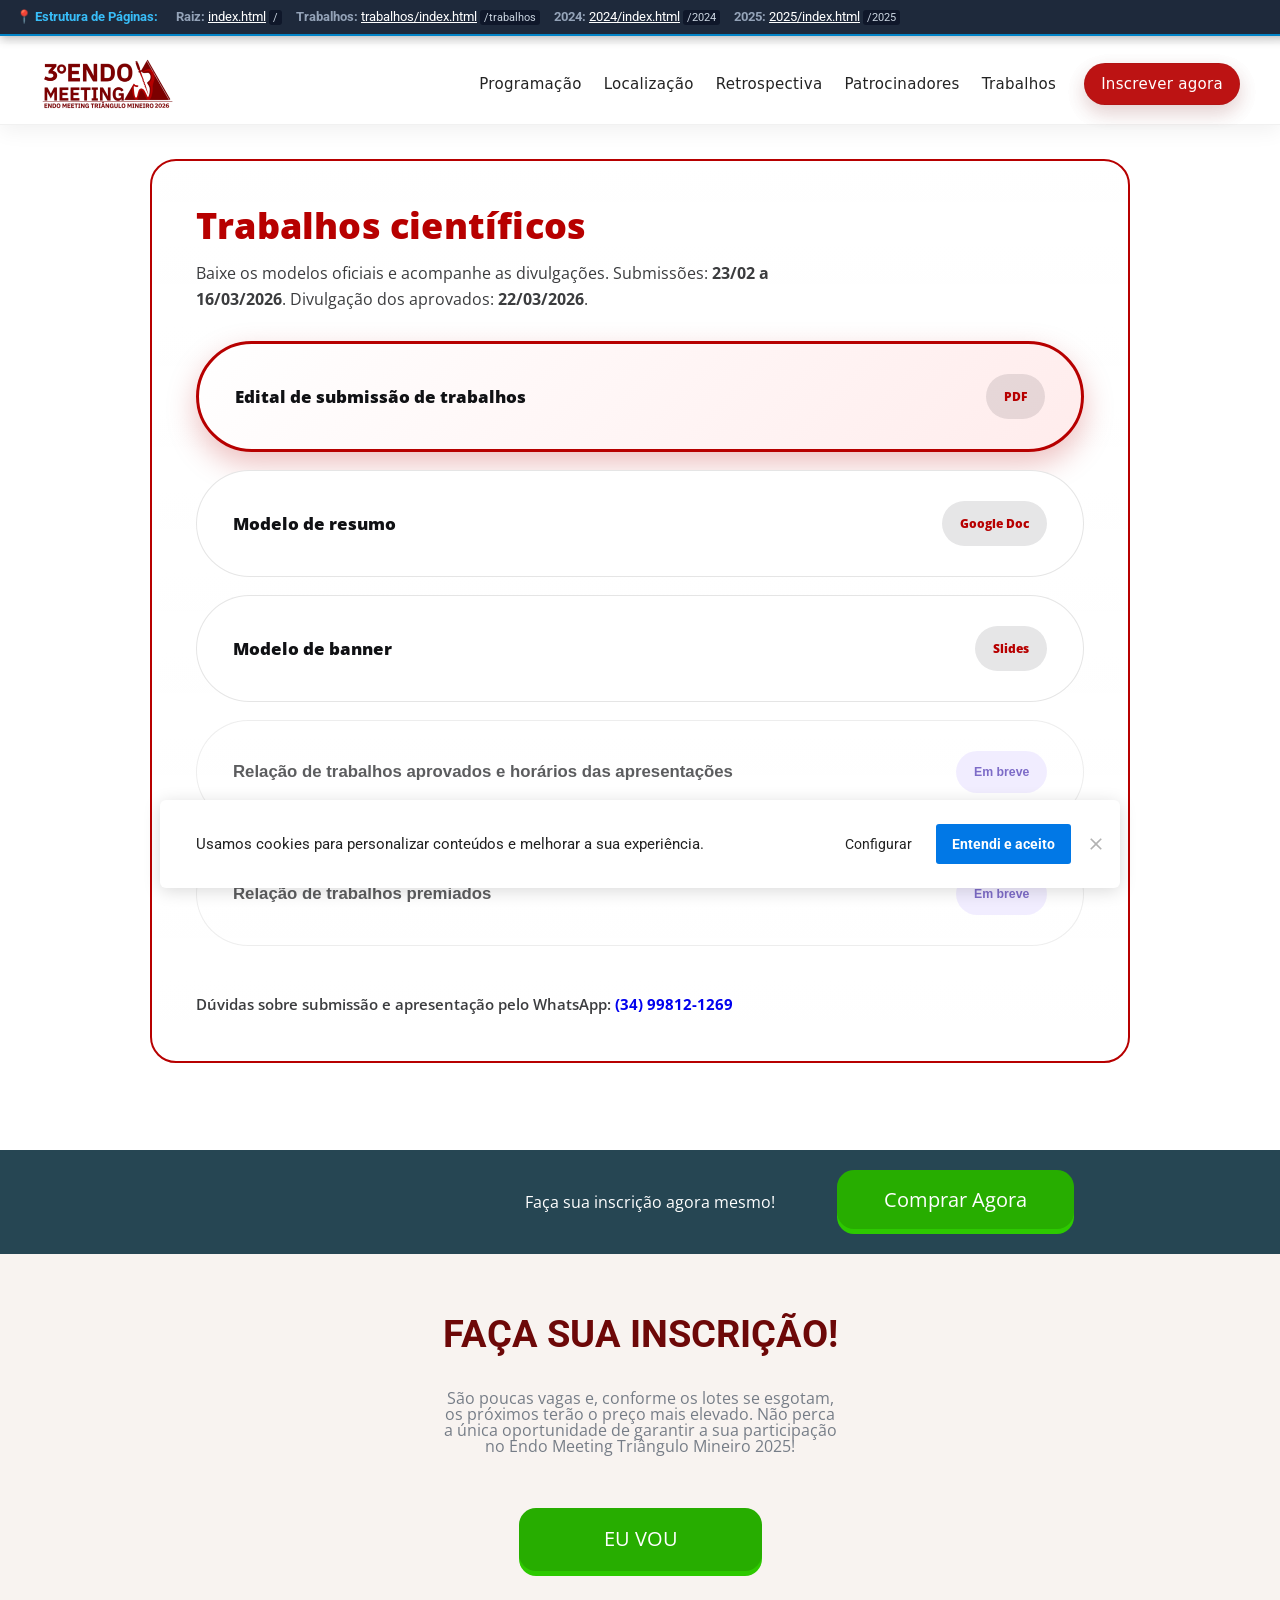
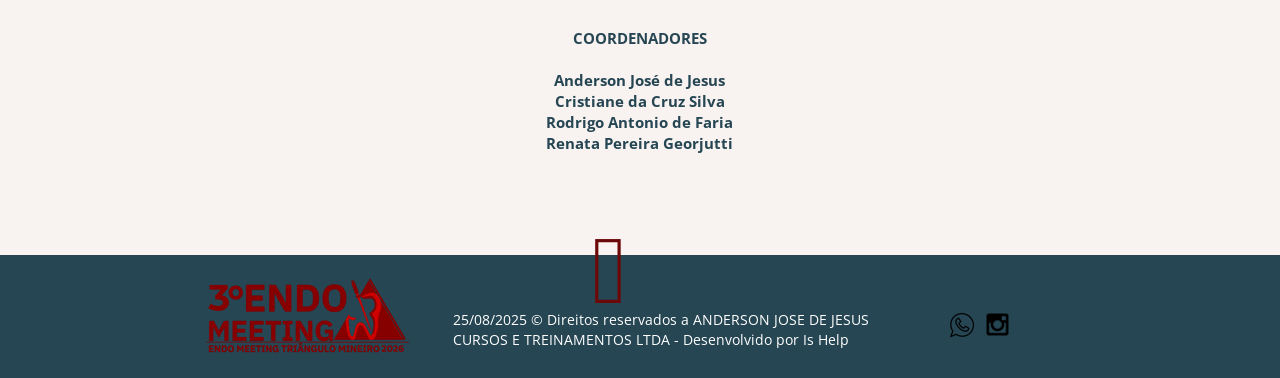
<file: trabalhos.html>
<!DOCTYPE html><html lang="pt-BR" ><head><title>Endomeeting - Trabalhos</title><meta name="viewport" content="width=device-width, initial-scale=1, maximum-scale=1, user-scalable=no, shrink-to-fit=no"><meta http-equiv="content-type" content="text/html; charset=utf-8"><meta http-equiv="X-UA-Compatible" content="IE=edge,chrome=1"><link rel="icon" href="assets/images/default.ico"><link rel="apple-touch-icon" href="assets/images/default.ico"><meta name="description" content=""><meta name="keywords" content=""><meta name="robots" content="all" /><meta property="og:locale" content="pt_BR"><meta property="og:type" content="article"><meta property="og:title" content=""><meta property="og:description" content=""><meta property="og:site_name" content=""><meta property="og:url" content="https://www.endomeetingtm.com.br/trabalhos"><style id="css_desktop" type="text/css" media="all"> html,body,div,span,applet,object,iframe,h1,h2,h3,h4,h5,h6,p,blockquote,pre,a,abbr,acronym,address,big,cite,code,del,dfn,em,img,ins,kbd,q,s,samp,small,strike,strong,sub,sup,tt,var,b,u,i,center,dl,dt,dd,ol,ul,li,fieldset,form,label,legend,table,caption,tbody,tfoot,thead,tr,th,td,article,aside,canvas,details,embed,figure,figcaption,footer,header,hgroup,menu,nav,output,ruby,section,summary,time,mark,audio,video{margin:0;padding:0;border:0;vertical-align:baseline;background:none repeat scroll 0 0 transparent;font-family:inherit;font-size:100%;font-style:inherit;font-weight:inherit;outline:0;} html,body{width:100%;-moz-text-size-adjust:100%;-ms-text-size-adjust:100%;-webkit-text-size-adjust:100%;text-size-adjust:100%;font-family:"Open Sans",sans-serif;font-style:normal;font-weight:400;} input,.select,textarea,input:hover,.select-hover,textarea:hover,input:focus,.select-focus,textarea:focus,input:disabled,.select-disabled,textarea:disabled{background:inherit;outline:0;-webkit-box-shadow:none;box-shadow:none;border:0;-webkit-box-sizing:border-box;-khtml-box-sizing:border-box;-ms-box-sizing:border-box;box-sizing:border-box;-webkit-transition:all .25s ease-out;-o-transition:all .25s ease-out;transition:all .25s ease-out;} form textarea,form input,form option{font-family:"Open Sans",sans-serif;font-style:normal;font-weight:400;color:inherit;} html{font-size:10px;font-family:sans-serif;height:-webkit-fill-available;height:-moz-fill-available;height:-o-fill-available;height:-ms-fill-available;transform-origin:left top;-webkit-transform-origin:left top;-ms-transform-origin:left top;-moz-transform-origin:left top;-o-transform-origin:left top;} body{color:rgba(0,0,0,0.87);height:auto;min-width:320px;overflow-x:hidden;overflow-y:scroll;font-size:10px;} article,aside,details,figcaption,figure,footer,header,hgroup,menu,nav,section{display:block} ol,ul{list-style:none} a{margin:0;padding:0;font-size:100%;vertical-align:baseline;background:transparent} .preload *{-webkit-transition:none!important;-moz-transition:none!important;-o-transition:none!important;transition:none!important} b,strong{font-weight:bold;} i,em{font-style:italic;} s{text-decoration:line-through;} a:hover{text-decoration:underline;color:inherit;}  .body_bloquear{width:100%;height:100%;overflow-y:scroll;overflow-x:hidden;position:absolute;top:0;left:0;bottom:0;right:0;} .site_borrar{-webkit-filter:blur(2px);filter:blur(2px);pointer-events:none;-ms-touch-action:none;touch-action:none;height:100%;width:100%;position:fixed;} .gpc-e .c *{-webkit-box-sizing:border-box;box-sizing:border-box;outline:0;line-height:inherit;font-smoothing:antialiased;-webkit-font-smoothing:antialiased;-moz-osx-font-smoothing:antialiased;transform;will-change:background-color,color,opacity,transform;} .gpc-b{width:100%;min-height:40px;-webkit-box-sizing:border-box;-moz-box-sizing:border-box;box-sizing:border-box;position:relative; background-color:#fff;border-width:0px;border-style:solid;border-color:rgb(0,0,0);border-right:0 none!important;border-left:0 none!important;background-size:auto;background-repeat:no-repeat;background-position:50%;} .gpc-b_sobreposicao{background-color:#fff;top:0;bottom:0;left:0;right:0;position:absolute;z-index:0;width:100%;height:100%;pointer-events:none;opacity:0;} .gpc-e{position:absolute;-webkit-box-sizing:border-box;-moz-box-sizing:border-box;box-sizing:border-box;} .gpc-e .c{position:relative;width:100%;height:100%;-webkit-box-sizing:border-box;box-sizing:border-box;background-size:cover;background-repeat:no-repeat;background-position:50%;opacity:1;-o-tab-size:4;tab-size:4;-moz-tab-size:4;white-space:pre-wrap;word-wrap:break-word;float:left;transition-property:background-color,color,opacity,transform;will-change:background-color,color,opacity,transform;} .gpc-e.e_html .c{word-break:break-word;white-space:normal;} .gpc-e.e_linha_horizontal{height:auto!important;} .gpc-e.e_linha_horizontal .c{margin:auto 0;width:100%;display:block;border-left:0 none;border-right:0 none;border-top:0 none;margin:5px 0;} .gpc-e.e_linha_vertical{width:auto!important;} .gpc-e.e_linha_vertical .c{margin:0 auto;height:100%;width:auto;display:block;margin:0 5px;} .gpc-e.e_caixa .c{width:100%;height:100%;-webkit-box-sizing:border-box;box-sizing:border-box;-webkit-background-size:auto auto;background-size:auto;background-repeat:no-repeat;background-position:50%;border-top-left-radius:0px;border-top-right-radius:0px;border-bottom-left-radius:0px;border-bottom-right-radius:0px;} .gpc-e.e_circulo .c{width:100%;height:100%;-webkit-box-sizing:border-box;box-sizing:border-box;-webkit-background-size:auto auto;background-size:auto;background-repeat:no-repeat;background-position:50%;} .centralizar{position:relative;width:960px;margin:0 auto;-webkit-box-sizing:border-box;box-sizing:border-box;text-align:left;} .gpc-e.dm{display:none} .gpc-e.dd,.gpc-e.dd.gpc-e.dm{display:block} .gpc-e.esconder_desktop,.gpc-e.gpc-e.dd.esconder_desktop,.gpc-e.gpc-e.dm.esconder_desktop,.gpc-b.esconder_desktop{display:none;} @media all and (max-width:800px){ .gpc-e.esconder_desktop,.gpc-e.gpc-e.dd.esconder_desktop,.gpc-e.gpc-e.dm.esconder_desktop,.gpc-b.esconder_desktop{display:block;} .gpc-e.esconder_mobile,.gpc-b.esconder_mobile{display:none!important} .gpc-e.dd{display:none} .gpc-e.dm,.gpc-e.dd.gpc-e.dm{display:block} } #site{min-width:980px;overflow:hidden;} .link_popup,.link_interno,.link_externo{cursor:pointer} .gpc-e .c.e_botao{cursor:pointer;user-select:none;-webkit-transition:transform,background-color,color,opacity .25s ease-out;-o-transition:transform,background-color,color,opacity .25s ease-out;transition:transform,background-color,color,opacity .25s ease-out;overflow:hidden;line-height:1.3;text-decoration:none;background-color:rgb(30,136,229);background-image:none;color:rgb(255,255,255);border:0px;border-radius:3px;text-align:center;white-space:normal;padding:0 8px;align-content:center;display:-webkit-box;display:-webkit-flex;display:-ms-flexbox;display:flex;-webkit-box-orient:vertical;-webkit-box-direction:normal;-webkit-flex-direction:column;-ms-flex-direction:column;flex-direction:column;-webkit-box-align:center;-webkit-align-items:center;-ms-flex-align:center;align-items:center;-webkit-box-pack:center;-webkit-justify-content:center;-ms-flex-pack:center;justify-content:center;flex-wrap:nowrap;} .gpc-e .c .gpc_botao span{-webkit-transition:color,opacity .25s ease-out;-o-transition:color,opacity .25s ease-out;transition:color,opacity .25s ease-out;} .gpc-e .c.e_botao.sombra_botao,.gpc-e .c .gpc_botao span.sombra_botao{-moz-box-shadow:0 1px 3px rgba(1,1,1,.5);box-shadow:0 1px 3px rgba(1,1,1,.5);} .gpc-e .c.e_botao.sombra_3d,.gpc-e .c .gpc_botao span.sombra_3d{height:calc(100% - 5px)} .gpc-e .c.e_html blockquote{display:none} .gpc-e .c.e_html .fb-comments{width:100%!important;height:100%!important;} .gpc-e .c.link_interno{cursor:pointer} .e_circulo{border-radius:50%} .gpc-e.e_imagem .c .imagem_fundo{width:100%;height:100%;background-repeat:no-repeat;border:0px transparent solid;border-radius:inherit;} option:disabled{display:none} .gpc-e.e_video .c{width:100%;height:100%;}  @keyframes se_key{0%{opacity:.5;}100%{opacity:1;}} @-o-keyframes se_key{0%{opacity:.5;}100%{opacity:1;}} @-ms-keyframes se_key{0%{opacity:.5;}100%{opacity:1;}} @-moz-keyframes se_key{0%{opacity:.5;}100%{opacity:1;}} @-webkit-keyframes se_key{0%{opacity:.5;}100%{opacity:1;}} .se_imagem .c,.se_video,.se_fonte,.se_caixa .c,.se_contador span,.se_slider .imagem{color:transparent!important;background:rgba(128,128,128,.05);background-repeat:no-repeat;background-image:none!important;animation:.8s ease infinite alternate se_key;-webkit-animation:.8s ease infinite alternate se_key;-o-animation:.8s ease infinite alternate se_key;text-shadow:none!important;} .gpc-e.se_video{overflow:hidden;} .se_fonte *{color:transparent!important;text-shadow:none!important;} .se_fonte input,.se_fonte select,.se_fonte textarea,.se_fonte label{opacity:0!important;-moz-opacity:0;filter:alpha(opacity=0);-ms-filter:"alpha(Opacity=0)";transition:0 none;} .ll_background{background-image:none!important;} .gpc-e a:link,.gpc-e a:visited,.gpc-e a{text-decoration:none;} .gpc-e.e_titulo a:hover,.gpc-e.e_texto a:hover{text-decoration:underline;} .aviso_fundo{opacity:0;-moz-opacity:0;filter:alpha(opacity=0);-ms-filter:"alpha(Opacity=0)";position:fixed;top:0;bottom:0;left:0;right:0;background:rgba(0,0,0,.84);z-index:100000;-webkit-transition:all 200ms ease;-moz-transition:all 200ms ease;-ms-transition:all 200ms ease;-o-transition:all 200ms ease;transition:all 200ms ease;} .aviso_texto{opacity:0;-moz-opacity:0;filter:alpha(opacity=0);-ms-filter:"alpha(Opacity=0)";position:fixed;margin:auto;left:0;right:0;color:#fff;top:0;bottom:0;z-index:100001;text-align:center;vertical-align:middle;font-size:50px;line-height:2;-webkit-transition:all 200ms ease;-moz-transition:all 200ms ease;-ms-transition:all 200ms ease;-o-transition:all 200ms ease;transition:all 200ms ease;font-family:"",sans-serif;font-style:normal;font-weight:bold;display:flex;flex-direction:row;flex-wrap:nowrap;justify-content:center;align-items:center;align-content:center;} .aviso_texto_carregando{width:60px;aspect-ratio:2;--_g:no-repeat radial-gradient(circle closest-side,#f9f9f9 84%,#0000);background:var(--_g) 0% 50%,var(--_g) 50% 50%,var(--_g) 100% 50%;background-size:calc(100%/3) 50%;animation:l3 1s infinite linear;position:fixed;margin:auto;left:0;right:0;top:0;bottom:0;} @keyframes l3{ 20%{background-position:0% 0%,50% 50%,100% 50%} 40%{background-position:0% 100%,50% 0%,100% 50%} 60%{background-position:0% 50%,50% 100%,100% 0%} 80%{background-position:0% 50%,50% 50%,100% 100%} } .mostrar_aviso{opacity:1;-moz-opacity:1;filter:alpha(opacity=100);-ms-filter:"alpha(Opacity=100)"} .esconder{display:none} .video-background{pointer-events:none;width:100%;height:100%;z-index:0;} .video-background iframe{width:140%;height:150%;margin:-18% -20%;} body .gm_fundo{position:absolute;bottom:0;} @media all and (max-width:800px){ .aviso_texto{font-size:35px;} #site{min-width:360px;} .centralizar{width:360px;} .gpc_modal{min-width:175px!important;} } ::-webkit-scrollbar{width:6px;height:6px;background-color:#f9f9f9;} ::-webkit-scrollbar-track{background-color:#f9f9f9;} ::-webkit-scrollbar-thumb{background-color:rgba(0,0,0,0.24);border-radius:6px;-webkit-border-radius:6px;} ::-webkit-scrollbar-thumb:hover{background-color:rgba(0,0,0,0.38);} .carregando{width:30px;height:30px;margin:auto;top:0;bottom:0;right:0;left:0;position:absolute;background-size:30px;background-repeat:no-repeat;background-position:center;background-image:url("[data-uri]");}  @supports (-webkit-marquee-repetition:infinite) and (object-fit:fill){.gpc-e .c{word-break:break-word;white-space:normal;}} @media not all and (min-resolution:.001dpcm){@media{.gpc-e .c{word-break:break-word;white-space:normal;}}}  .e_animacoes{opacity:0;-moz-opacity:0;filter:alpha(opacity=0);-ms-filter:"alpha(Opacity=0)";}  .gpc-e.e_botao *{font-family:"Open Sans",sans-serif;font-style:normal;font-weight:400;} @media all and (max-width:800px){.gpc-e.e_botao *{font-family:"Open Sans",sans-serif;font-style:normal;font-weight:400;}}  .gpc-e .c.e_titulo * a:hover,.gpc-e .c.e_titulo * a:link,.gpc-e .c.e_titulo * a:visited,.gpc-e .c.e_texto * a:hover,.gpc-e .c.e_texto * a:visited,.gpc-e .c.e_texto * a:link{color:inherit;font-weight:inherit;font-style:inherit;} .gpc-e p,.gpc-e ol,.gpc-e ul,.gpc-e pre,.gpc-e blockquote,.gpc-e h1,.gpc-e h2,.gpc-e h3,.gpc-e h4,.gpc-e h5,.gpc-e h6{margin:0;padding:0;font-size:inherit;font-weight:inherit;font-style:inherit;} .gpc-e .c.e_titulo h1,.gpc-e .c.e_titulo h1 *{font-family:"Roboto",sans-serif;font-style:normal;font-weight:400;} .gpc-e .c.e_titulo h2,.gpc-e .c.e_titulo h2 *{font-family:"Roboto",sans-serif;font-style:normal;font-weight:400;} .gpc-e .c.e_titulo h3,.gpc-e .c.e_titulo h3 *{font-family:"Roboto",sans-serif;font-style:normal;font-weight:400;} .gpc-e .c.e_titulo h4,.gpc-e .c.e_titulo h4 *{font-family:"Roboto",sans-serif;font-style:normal;font-weight:400;} .gpc-e .c.e_titulo h5,.gpc-e .c.e_titulo h5 *{font-family:"Roboto",sans-serif;font-style:normal;font-weight:400;} .gpc-e .c.e_titulo h6,.gpc-e .c.e_titulo h6 *{font-family:"Roboto",sans-serif;font-style:normal;font-weight:400;} .gpc-e .c.e_texto,.gpc-e .c.e_texto *{font-family:"Open Sans",sans-serif;font-style:normal;font-weight:inherit;} .gpc-e .c.e_titulo * b *,.gpc-e .c.e_titulo * strong *,.gpc-e .c.e_texto * b *,.gpc-e .c.e_texto * strong *,.gpc-e .c.e_titulo * b,.gpc-e .c.e_titulo * strong,.gpc-e .c.e_texto * b,.gpc-e .c.e_texto * strong{font-weight:bold;font-style:inherit;} .gpc-e .c.e_titulo * em,.gpc-e .c.e_texto * em,.gpc-e .c.e_titulo * i,.gpc-e .c.e_texto * i,.gpc-e .c.e_titulo * em *,.gpc-e .c.e_texto * em *,.gpc-e .c.e_titulo * i *,.gpc-e .c.e_texto * i *{font-style:italic;} .gpc-e .c.e_titulo * s,.gpc-e .c.e_texto * s,.gpc-e .c.e_titulo * strike,.gpc-e .c.e_texto * strike{text-decoration:line-through;font-weight:inherit;} .gpc-e .c.e_titulo * u,.gpc-e .c.e_texto * u{text-decoration:underline;font-weight:inherit;} .gpc-e .c.e_titulo ul,.gpc-e .c.e_texto ul{list-style-type:none;vertical-align:top;zoom:1;*display:inline;padding-left:1.5em;} .gpc-e .c.e_titulo ul li,.gpc-e .c.e_texto ul li,.gpc-e .c.e_titulo ol li,.gpc-e .c.e_texto ol li{position:relative;} .gpc-e .c.e_titulo ul li > span:first-child:before,.gpc-e .c.e_titulo ul li > font:first-child:before,.gpc-e .c.e_titulo ul li > b:first-child:before,.gpc-e .c.e_titulo ul li > i:first-child:before,.gpc-e .c.e_titulo ul li > a:first-child:before,.gpc-e .c.e_titulo ul li > u:first-child:before,.gpc-e .c.e_texto ul li > span:first-child:before,.gpc-e .c.e_texto ul li > font:first-child:before,.gpc-e .c.e_texto ul li > b:first-child:before,.gpc-e .c.e_texto ul li > i:first-child:before,.gpc-e .c.e_texto ul li > a:first-child:before,.gpc-e .c.e_texto ul li > u:first-child:before{display:list-item;content:"●";position:absolute;float:left;left:-1.5em;top:0;width:1.5em;text-align:center;} .gpc-e .c.e_titulo ol,.gpc-e .c.e_texto ol{list-style-type:none;display:inline-block;vertical-align:top;zoom:1;*display:inline;counter-reset:lista_o;padding-left:1.5em;} .gpc-e .c.e_titulo ol li > span:first-child:before,.gpc-e .c.e_titulo ol li > font:first-child:before,.gpc-e .c.e_titulo ol li > b:first-child:before,.gpc-e .c.e_titulo ol li > i:first-child:before,.gpc-e .c.e_titulo ol li > a:first-child:before,.gpc-e .c.e_titulo ol li > u:first-child:before,.gpc-e .c.e_texto ol li > span:first-child:before,.gpc-e .c.e_texto ol li > font:first-child:before,.gpc-e .c.e_texto ol li > b:first-child:before,.gpc-e .c.e_texto ol li > i:first-child:before,.gpc-e .c.e_texto ol li > a:first-child:before,.gpc-e .c.e_texto ol li > u:first-child:before{counter-increment:lista_o;display:list-item;content:counter(lista_o)".";position:absolute;float:left;left:-2em;top:0;width:2em;text-align:center;}   .gpc-e .c.e_icone{cursor:default;-webkit-user-select:none;-ms-user-select:none;-webkit-user-select:none;-moz-user-select:none;user-select:none;-webkit-transition:transform,color .25s ease-out;-o-transition:transform,color .25s ease-out;transition:transform,color .25s ease-out;-moz-transition:transform,color .25s ease-out;-ms-transition:transform,color .25s ease-out;} .gpc-e a.c.e_icone{cursor:pointer} .gpc-e .c.e_icone.sombra_texto{-moz-text-shadow:rgb(207,207,207) 0px 1px 3px;text-shadow:rgb(207,207,207) 0px 1px 3px;}  .gpc-e.e_timer .c{font-size:50px;} .gpc-e.e_timer .c .contador{width:100%;height:100%;float:left;display:-webkit-box;display:-webkit-flex;display:-ms-flexbox;display:flex;-webkit-flex-wrap:wrap;-ms-flex-wrap:wrap;flex-wrap:wrap;-webkit-align-content:space-between;-ms-flex-line-pack:justify;align-content:space-between;font-style:normal;font-weight:normal;} .gpc-e.e_timer .c .contador_timer,.gpc-e.e_timer .c .contador_titulos{width:100%;display:-webkit-box;display:-webkit-flex;display:-ms-flexbox;display:flex;-webkit-box-pack:justify;-webkit-justify-content:space-between;-ms-flex-pack:justify;justify-content:space-between;-webkit-flex-wrap:nowrap;-ms-flex-wrap:nowrap;flex-wrap:nowrap;margin:auto;} .gpc-e.e_timer .c .contador_titulos{font-size:22%;top:0px;height:20%;line-height:1em;text-transform:uppercase;-webkit-box-ordinal-group:2;-webkit-order:1;-ms-flex-order:1;order:1;-webkit-box-align:center;-webkit-align-items:center;-ms-flex-align:center;align-items:center} .gpc-e.e_timer .c .contador_titulos *{font-family:Arial,sans-serif;} .gpc-e.e_timer .c .contador_titulos span{width:20%;text-align:center;} .gpc-e.e_timer .c .contador_timer{-webkit-box-ordinal-group:3;-webkit-order:2;-ms-flex-order:2;order:2;height:78%;font-size:88%;} .gpc-e.e_timer .c .contador_timer *{font-family:Roboto,sans-serif;} .gpc-e.e_timer .c .contador_separador,.gpc-e.e_timer .c .contador_dias,.gpc-e.e_timer .c .contador_horas,.gpc-e.e_timer .c .contador_minutos,.gpc-e.e_timer .c .contador_segundos{color:#fff;-webkit-border-radius:4px;border-radius:4px;float:left;position:relative;text-align:center;width:20%;display:-webkit-box;display:-webkit-flex;display:-ms-flexbox;display:flex;-webkit-box-align:center;-webkit-align-items:center;-ms-flex-align:center;align-items:center;-webkit-box-pack:center;-webkit-justify-content:center;-ms-flex-pack:center;justify-content:center;} .gpc-e.e_timer .c .contador_dias span,.gpc-e.e_timer .c .contador_horas span,.gpc-e.e_timer .c .contador_minutos span,.gpc-e.e_timer .c .contador_segundos span,.gpc-e.e_timer .c .contador_separador span{width:100%;} .gpc-e.e_timer .c .contador_separador{background:none;-webkit-border-radius:0;border-radius:0;padding:0;height:100%;width:5%;position:relative;} .gpc-e.e_timer .c .contador_separador .pontos{-moz-border-radius:100px;-webkit-border-radius:100px;border-radius:100px;height:7%;right:0;margin:auto;left:0;position:absolute;width:30%;} .gpc-e.e_timer .c .contador_separador .pontos-topo{top:34%;} .gpc-e.e_timer .c .contador_separador .pontos-baixo{bottom:34%;} .gpc-e.e_timer .c .contador.titulo_topo .contador_titulos{-webkit-box-ordinal-group:2;-webkit-order:1;-ms-flex-order:1;order:1;} .gpc-e.e_timer .c .contador.titulo_baixo .contador_titulos{-webkit-box-ordinal-group:3;-webkit-order:2;-ms-flex-order:2;order:2;} .gpc-e.e_timer .c .contador.titulo_topo .contador_timer{-webkit-box-ordinal-group:3;-webkit-order:2;-ms-flex-order:2;order:2;} .gpc-e.e_timer .c .contador.titulo_baixo .contador_timer{-webkit-box-ordinal-group:2;-webkit-order:1;-ms-flex-order:1;order:1;} .gpc-e.e_timer .c.horas .contador_titulos span,.gpc-e.e_timer .c.horas .contador_horas,.gpc-e.e_timer .c.horas .contador_minutos,.gpc-e.e_timer .c.horas .contador_segundos{width:27%;} .gpc-e.e_timer .c.minutos .contador_titulos span,.gpc-e.e_timer .c.minutos .contador_minutos,.gpc-e.e_timer .c.minutos .contador_segundos{width:43%;} .gpc-e.e_timer .c .contador_titulos span.contador_separador{width:5%} .gpc-e.e_timer .c.horas .contador_separador,.gpc-e.e_timer .c.horas .contador_titulos span.contador_separador{width:8%;} .gpc-e.e_timer .c.horas .contador_separador .pontos{height:8%;width:29%;} .gpc-e.e_timer .c.minutos .contador_separador,.gpc-e.e_timer .c.minutos .contador_titulos span.contador_separador{width:10%;}      #b_3519625_1_699c830c0f085{height:1105.97px;background-color:rgb(255,255,255);}#b_3519625_1_699c830c0f085 .gpc-b_sobreposicao{opacity:0;background-color:#fff;}#e_3519625_1_177186533091267293{z-index:1;width:1540px;height:1064px;left:-290px;top:0px;transform:translate(0px,0px);z-index:1;}#e_3519625_1_177186533091267293 .c{z-index:1;}#b_3519625_1_177186543778117336{height:104px;background-color:rgb(38,70,83);}#b_3519625_1_177186543778117336 .gpc-b_sobreposicao{opacity:0;}#e_3519625_1_177186543778173501{width:299.834px;height:76.6252px;left:44.8754px;top:13.5776px;z-index:1254;transform:translate(0px,0px);}#e_3519625_1_177186543778173501 .c{z-index:1254;font-size:40px;}#e_3519625_1_177186543778173501 .contador_titulos{-webkit-box-ordinal-group:2;-webkit-order:1;-ms-flex-order:1;order:1;}#e_3519625_1_177186543778173501 .contador_timer{-webkit-box-ordinal-group:3;-webkit-order:2;-ms-flex-order:2;order:2;}#e_3519625_1_177186543778173501 .contador_titulos{color:rgb(255,255,255);}#e_3519625_1_177186543778173501 .contador_itens{color:rgb(109,8,8);background-color:rgb(255,255,255);border-radius:4px;}#e_3519625_1_177186543778173501 .contador_separador .pontos{background-color:rgb(255,255,255);}#e_3519625_1_177186543778142707{width:237px;height:64px;left:677.125px;top:20.4152px;z-index:1255;transform:translate(0px,0px);}#e_3519625_1_177186543778142707 .c{text-decoration:none;float:left;z-index:1255;background-color:rgb(39,173,0);background-image:none;color:rgb(255,255,255);font-size:20px;text-align:center;box-shadow:rgb(45,201,0) 0px 5px 0px;border-radius:17px;}#e_3519625_1_177186543778142707 .c:hover,#e_3519625_1_177186543778142707 .c:active{background-color:#2dc900;}#e_3519625_1_177186543778142707 .c:hover,#e_3519625_1_177186543778142707 .c:active{color:#ffffff;}#e_3519625_1_177186543778142707 .c:active{margin-top:4px;box-shadow:rgb(45,201,0) 0px 1px 0px 0px;}@-webkit-keyframes e_3519625_1_177186543778142707_animacao{0%,100%{-webkit-transform:rotate(0deg);-webkit-transform-origin:50% 50%;}0%,5%{opacity:0;}10%{-webkit-transform:rotate(2deg);opacity:1;}20%,40%,60%{-webkit-transform:rotate(-4deg);}30%,50%,70%{-webkit-transform:rotate(4deg);}80%{-webkit-transform:rotate(-2deg);}90%{-webkit-transform:rotate(2deg);}}@keyframes e_3519625_1_177186543778142707_animacao{0%,100%{transform:rotate(0deg);transform-origin:50% 50%;}0%,5%{opacity:0;}10%{transform:rotate(2deg);opacity:1;}20%,40%,60%{transform:rotate(-4deg);}30%,50%,70%{transform:rotate(4deg);}80%{transform:rotate(-2deg);}90%{transform:rotate(2deg);}}#e_3519625_1_177186543778175654{width:299.8344076px;height:76.6252px;left:64.8754px;top:33.5776px;z-index:1257;transform:translate(0px,0px);}#e_3519625_1_177186543778175654 .c{z-index:1257;font-size:46px;}#e_3519625_1_177186543778175654 .contador_titulos{-webkit-box-ordinal-group:2;-webkit-order:1;-ms-flex-order:1;order:1;}#e_3519625_1_177186543778175654 .contador_timer{-webkit-box-ordinal-group:3;-webkit-order:2;-ms-flex-order:2;order:2;}#e_3519625_1_177186543778175654 .contador_titulos{color:rgb(255,255,255);}#e_3519625_1_177186543778175654 .contador_itens{color:rgb(109,8,8);background-color:rgb(255,255,255);border-radius:4px;}#e_3519625_1_177186543778175654 .contador_separador .pontos{background-color:rgb(255,255,255);}#e_3519625_1_177186543778120832{width:278px;left:364.5px;top:39.6183px;z-index:1253;transform:translate(0px,0px);}#e_3519625_1_177186543778120832 .c{line-height:1.6;letter-spacing:0px;text-align:justify;font-size:16px;text-shadow:none;opacity:1;font-weight:normal;font-style:normal;z-index:1253;}#e_3519625_1_177186543778120832 .c > P:nth-of-type(1) > SPAN:nth-of-type(1){color:#ffffff}#e_3519625_1_177186543778156651{width:315px;left:96.5px;top:52.8281px;z-index:1256;}#e_3519625_1_177186543778156651 .c{font-weight:normal;font-style:normal;z-index:1256;font-size:16px;line-height:25.6px;text-align:justify;letter-spacing:0px;text-shadow:none;;}#e_3519625_1_177186543778156651 .c > P:nth-of-type(1) > SPAN:nth-of-type(1){color:#ffffff;}#b_3519625_1_177186547692707269{height:600.994px;background-color:rgb(255,255,255);background-image:url(assets/images/3519625_1_177186547692707269.jpg);background-position:50% 50%;background-size:cover;background-repeat:no-repeat;background-attachment:fixed;}#b_3519625_1_177186547692707269.fallback_background{background-image:url(assets/images/95266-da2e5c75b682e3b7c59fb8795d1a3f15.jpg)}#b_3519625_1_177186547692707269 .gpc-b_sobreposicao{background-color:rgb(242,233,228);opacity:0.55;}#e_3519625_1_177186547692777904{width:434px;left:263px;top:51.9922px;z-index:1137;}#e_3519625_1_177186547692777904 .c{line-height:57px;letter-spacing:0px;text-align:center;font-size:38px;text-shadow:none;opacity:1;font-family:Roboto,sans-serif;font-weight:normal;font-style:normal;z-index:1137;}#e_3519625_1_177186547692777904 .c > H3:nth-of-type(1) > STRONG:nth-of-type(1){color:rgb(109,8,8)}@-webkit-keyframes e_3519625_1_177186547692777904_animacao{0%{opacity:0}100%{opacity:1;}}@keyframes e_3519625_1_177186547692777904_animacao{0%{opacity:0}100%{opacity:1;}}#e_3519625_1_177186547692779088{width:400px;left:280px;top:135.977px;z-index:1135;}#e_3519625_1_177186547692779088 .c{font-weight:normal;font-style:normal;z-index:1135;font-size:16px;line-height:16px;text-align:center;letter-spacing:0px;text-shadow:none;;}#e_3519625_1_177186547692779088 .c > P:nth-of-type(1) > SPAN:nth-of-type(1){color:rgb(118,125,135);}#e_3519625_1_177186547692767425{width:243px;height:67.9883px;left:358.506px;top:253.977px;z-index:1136;}#e_3519625_1_177186547692767425 .c{text-decoration:none;float:left;z-index:1136;background-color:rgb(39,173,0);background-image:none;color:rgb(255,255,255);font-size:20px;text-align:center;box-shadow:rgb(45,201,0) 0px 5px 0px;border-radius:17px;}#e_3519625_1_177186547692767425:hover .c,#e_3519625_1_177186547692767425:active .c{background-color:#2dc900;}#e_3519625_1_177186547692767425:hover .c,#e_3519625_1_177186547692767425:active .c{color:#ffffff;}#e_3519625_1_177186547692767425:active .c{margin-top:4px;box-shadow:rgb(45,201,0) 0px 1px 0px 0px;}#e_3519625_1_177186547692757273{width:461.4px;left:249.304px;top:374.495px;z-index:1139;transform:translate(0px,0px);}#e_3519625_1_177186547692757273 .c{font-weight:normal;font-style:normal;z-index:1139;font-size:15px;line-height:21px;text-align:center;letter-spacing:0px;text-shadow:none;}#e_3519625_1_177186547692757273 .c > P:nth-of-type(1) > B:nth-of-type(1){color:rgb(38,70,83)}#e_3519625_1_177186547692757273 .c > P:nth-of-type(2) > B:nth-of-type(1){color:rgb(38,70,83)}#e_3519625_1_177186547692757273 .c > P:nth-of-type(3) > B:nth-of-type(1){color:rgb(38,70,83)}#e_3519625_1_177186547692757273 .c > P:nth-of-type(4) > B:nth-of-type(1){color:rgb(38,70,83)}#e_3519625_1_177186547692757273 .c > P:nth-of-type(5) > B:nth-of-type(1){color:rgb(38,70,83)}#e_3519625_1_177186547692757273 .c > P:nth-of-type(6) > B:nth-of-type(1){color:rgb(38,70,83)}@-webkit-keyframes e_3519625_1_177186547692757273_animacao{0%{opacity:0}100%{opacity:1;}}@keyframes e_3519625_1_177186547692757273_animacao{0%{opacity:0}100%{opacity:1;}}#e_3519625_1_177186547692702862{width:96px;height:96px;left:432px;top:553px;text-shadow:none;z-index:1138;transform:translate(0px,0px);}#e_3519625_1_177186547692702862 .c{z-index:1138;line-height:96px;font-size:96px;color:rgb(109,8,8);transform:scale(1,1);}#e_3519625_1_177186547692702862:hover .c,#e_3519625_1_177186547692702862:active .c{color:rgb(0,0,0);}#e_3519625_1_177186547692702862 .c:before{content:"\f182";}@-webkit-keyframes e_3519625_1_177186547692702862_animacao{0%{-webkit-transform:translateY(120px);opacity:0;}60%{opacity:1;}100%{-webkit-transform:translateY(0px);}}@keyframes e_3519625_1_177186547692702862_animacao{0%{transform:translateY(120px);opacity:0;}60%{opacity:1;}100%{transform:translateY(0px);}}#b_3519625_1_177186549623078986{height:123px;background-color:rgb(38,70,83);}#b_3519625_1_177186549623078986 .gpc-b_sobreposicao{opacity:0;}#e_3519625_1_177186549623005948{height:77.875px;width:211.031px;left:42.3594px;top:22.5156px;text-shadow:none;z-index:656;transform:translate(0px,0px);}#e_3519625_1_177186549623005948 .c{z-index:656;filter:hue-rotate(0deg) saturate(1.51) brightness(0.77) contrast(1.19) invert(0) sepia(0) blur(0px) grayscale(0);box-shadow:none;border-radius:0px;}#e_3519625_1_177186549623005948 .c .imagem_fundo{border:0px solid rgb(162,186,199);border-radius:0px;opacity:1;background-image:url("assets/images/3519625_1_177186549623005948.png"); background-repeat:no-repeat;display:block;}@-webkit-keyframes e_3519625_1_177186549623005948_animacao{0%{-webkit-transform:translateY(-120px);opacity:0;}60%{opacity:1;}100%{-webkit-transform:translateY(0px);}}@keyframes e_3519625_1_177186549623005948_animacao{0%{transform:translateY(-120px);opacity:0;}60%{opacity:1;}100%{transform:translateY(0px);}}#e_3519625_1_177186549623005948 .c .imagem_fundo.fallback_background{background-position:0px 0px;;background-size:211.031px 77.875px;;background-image:url(assets/images/95266-4868594f052fd1ee7ffb3b4f4bfcc42b.png)}#e_3519625_1_177186549623081668{height:35.9961px;width:35.9961px;left:820.453px;top:52.0312px;z-index:653;transform:translate(0px,0px);}#e_3519625_1_177186549623081668 .c{z-index:653;filter:hue-rotate(0deg) saturate(1) brightness(1) contrast(1) invert(1) sepia(0) blur(0px) grayscale(0);box-shadow:none;border-radius:0px;}#e_3519625_1_177186549623081668 .c .imagem_fundo{border:0px solid rgb(163,186,198);border-radius:0px;opacity:38;background-image:url("assets/images/3519625_1_177186549623081668.png"); background-repeat:no-repeat;display:block;}#e_3519625_1_177186549623081668 .c .imagem_fundo.fallback_background{background-position:0px 0px;;background-size:35.9961px 35.9961px;;background-image:url(assets/images/1-fe21551a9107474ba9473f0432d593cb.png)}#e_3519625_1_177186549623051858{width:445.06px;left:292.628px;top:54.7407px;z-index:655;transform:translate(0px,0px);}#e_3519625_1_177186549623051858 .c{line-height:20.1582px;letter-spacing:0px;text-align:left;font-size:14.3987px;text-shadow:none;opacity:1;z-index:655;}#e_3519625_1_177186549623051858 .c > P:nth-of-type(1) > SPAN:nth-of-type(1){color:rgb(255,255,255)}#e_3519625_1_177186549623038658{height:30.5859px;width:30.5859px;left:787.016px;top:54.7188px;z-index:654;transform:translate(0px,0px);}#e_3519625_1_177186549623038658 .c{z-index:654;filter:hue-rotate(0deg) saturate(1) brightness(1) contrast(1) invert(0) sepia(0) blur(0px) grayscale(0);box-shadow:none;border-radius:0px;}#e_3519625_1_177186549623038658 .c .imagem_fundo{border:0px solid rgb(163,186,198);border-radius:0px;opacity:1;background-image:url("assets/images/3519625_1_177186549623038658.png"); background-repeat:no-repeat;display:block;}#e_3519625_1_177186549623038658 .c .imagem_fundo.fallback_background{background-position:0px 0px;;background-size:30.5859px 30.5859px;;background-image:url(assets/images/95266-c0ada7d9fd3783f77b65eb2924585bf9.png)}</style><style id="css_mobile" type="text/css" media="(max-width: 800px)">#b_3519625_1_699c830c0f085 .gpc-b_sobreposicao{opacity:0;background-color:#fff;}#b_3519625_1_699c830c0f085{height:1246.97px;background-color:rgb(255,255,255);background-image:none;}#b_3519625_1_699c830c0f085.fallback_background{background-image:none}#e_3519625_1_177186533091267293{z-index:1;width:377px;height:1170px;left:-8.5px;top:64px;transform:translate(0px,0px) rotate(0deg);}#e_3519625_1_177186533091267293 .c{z-index:1;}#b_3519625_1_177186543778117336 .gpc-b_sobreposicao{opacity:0;}#b_3519625_1_177186543778117336{height:292.266px;background-color:rgb(38,70,83);background-image:none;}#b_3519625_1_177186543778117336.fallback_background{background-image:none}#e_3519625_1_177186543778173501{width:352.99994730000003px;height:90.2121px;left:3.504px;top:23.8789px;transform:translate(0px,0px) rotate(0deg);}#e_3519625_1_177186543778173501 .c{z-index:1254;font-size:54px;}#e_3519625_1_177186543778173501 .contador_titulos{-webkit-box-ordinal-group:2;-webkit-order:1;-ms-flex-order:1;order:1;}#e_3519625_1_177186543778173501 .contador_timer{-webkit-box-ordinal-group:3;-webkit-order:2;-ms-flex-order:2;order:2;}#e_3519625_1_177186543778173501 .contador_titulos{color:rgb(255,255,255);}#e_3519625_1_177186543778173501 .contador_itens{color:rgb(109,8,8);background-color:rgb(255,255,255);border-radius:4px;}#e_3519625_1_177186543778173501 .contador_separador .pontos{background-color:rgb(255,255,255);}#e_3519625_1_177186543778142707{width:237px;left:61.5px;top:195.094px;z-index:1255;transform:rotate(0deg);}#e_3519625_1_177186543778142707 .c{text-decoration:none;float:left;z-index:1255;background-color:rgb(39,173,0);background-image:none;color:rgb(255,255,255);font-size:20px;text-align:center;box-shadow:rgb(45,201,0) 0px 5px 0px;border-radius:17px;}#e_3519625_1_177186543778142707 .c:hover,#e_3519625_1_177186543778142707 .c:active{background-color:#2dc900;}#e_3519625_1_177186543778142707 .c:hover,#e_3519625_1_177186543778142707 .c:active{color:#ffffff;}#e_3519625_1_177186543778142707 .c:active{margin-top:4px;box-shadow:rgb(45,201,0) 0px 1px 0px 0px;}@-webkit-keyframes e_3519625_1_177186543778142707_animacao{0%,100%{-webkit-transform:rotate(0deg);-webkit-transform-origin:50% 50%;}0%,5%{opacity:0;}10%{-webkit-transform:rotate(2deg);opacity:1;}20%,40%,60%{-webkit-transform:rotate(-4deg);}30%,50%,70%{-webkit-transform:rotate(4deg);}80%{-webkit-transform:rotate(-2deg);}90%{-webkit-transform:rotate(2deg);}}@keyframes e_3519625_1_177186543778142707_animacao{0%,100%{transform:rotate(0deg);transform-origin:50% 50%;}0%,5%{opacity:0;}10%{transform:rotate(2deg);opacity:1;}20%,40%,60%{transform:rotate(-4deg);}30%,50%,70%{transform:rotate(4deg);}80%{transform:rotate(-2deg);}90%{transform:rotate(2deg);}}#e_3519625_1_177186543778175654{width:350px;height:89.4454px;left:5.004px;top:27.2622px;transform:translate(0px,0px) rotate(0deg);}#e_3519625_1_177186543778175654 .c{z-index:1257;font-size:47px;}#e_3519625_1_177186543778175654 .contador_titulos{-webkit-box-ordinal-group:2;-webkit-order:1;-ms-flex-order:1;order:1;}#e_3519625_1_177186543778175654 .contador_timer{-webkit-box-ordinal-group:3;-webkit-order:2;-ms-flex-order:2;order:2;}#e_3519625_1_177186543778175654 .contador_titulos{color:rgb(255,255,255);}#e_3519625_1_177186543778175654 .contador_itens{color:rgb(109,8,8);background-color:rgb(255,255,255);border-radius:4px;}#e_3519625_1_177186543778175654 .contador_separador .pontos{background-color:rgb(255,255,255);}#e_3519625_1_177186543778120832{width:315px;left:22.5px;top:247.121px;z-index:1253;transform:rotate(0deg);}#e_3519625_1_177186543778120832 .c{line-height:25.6px;letter-spacing:0px;text-align:justify;font-size:16px;text-shadow:none;opacity:1;font-weight:normal;font-style:normal;z-index:1253;}#e_3519625_1_177186543778120832 .c > P:nth-of-type(1) > SPAN:nth-of-type(1){color:#ffffff}#e_3519625_1_177186543778156651{width:280px;left:40px;top:139.391px;}#e_3519625_1_177186543778156651 .c{font-weight:normal;font-style:normal;z-index:1256;font-size:16px;line-height:1.6;text-align:justify;letter-spacing:0px;text-shadow:none;;}#e_3519625_1_177186543778156651 .c > P:nth-of-type(1) > SPAN:nth-of-type(1){color:#ffffff;}#b_3519625_1_177186547692707269 .gpc-b_sobreposicao{background-color:rgb(242,233,228);opacity:0.4;}#b_3519625_1_177186547692707269{height:618.969px;background-color:rgb(255,255,255);background-image:url(assets/images/3519625_1_177186547692707269.jpg);background-position:50% 50%;background-size:cover;background-repeat:no-repeat;background-attachment:fixed;}#e_3519625_1_177186547692777904{width:360px;left:0px;top:40px;transform:rotate(0deg);}#e_3519625_1_177186547692777904 .c{line-height:1.5;letter-spacing:0px;text-align:center;font-size:38px;text-shadow:none;opacity:1;font-family:Roboto,sans-serif;font-weight:normal;font-style:normal;z-index:1137;}#e_3519625_1_177186547692777904 .c > H3:nth-of-type(1) > STRONG:nth-of-type(1){color:rgb(109,8,8)}@-webkit-keyframes e_3519625_1_177186547692777904_animacao{0%{opacity:0}100%{opacity:1;}}@keyframes e_3519625_1_177186547692777904_animacao{0%{opacity:0}100%{opacity:1;}}#e_3519625_1_177186547692779088{width:342px;left:9.0015px;top:192.969px;transform:rotate(0deg);}#e_3519625_1_177186547692779088 .c{font-weight:normal;font-style:normal;z-index:1135;font-size:16px;line-height:1;text-align:center;letter-spacing:0px;text-shadow:none;;}#e_3519625_1_177186547692779088 .c > P:nth-of-type(1) > SPAN:nth-of-type(1){color:rgb(118,125,135);}#e_3519625_1_177186547692767425{width:186px;left:87.002px;top:313.984px;}#e_3519625_1_177186547692767425 .c{text-decoration:none;float:left;z-index:1136;background-color:rgb(39,173,0);background-image:none;color:rgb(255,255,255);font-size:20px;text-align:center;box-shadow:rgb(45,201,0) 0px 5px 0px;border-radius:17px;}#e_3519625_1_177186547692767425:hover .c,#e_3519625_1_177186547692767425:active .c{background-color:#2dc900;}#e_3519625_1_177186547692767425:hover .c,#e_3519625_1_177186547692767425:active .c{color:#ffffff;}#e_3519625_1_177186547692767425:active .c{margin-top:4px;box-shadow:rgb(45,201,0) 0px 1px 0px 0px;}#e_3519625_1_177186547692757273{left:64.3425px;top:423.002px;width:231.3px;transform:translate(0px,0px);}#e_3519625_1_177186547692757273 .c{font-weight:normal;font-style:normal;z-index:1139;font-size:15px;line-height:21px;text-align:center;letter-spacing:0px;text-shadow:none;}#e_3519625_1_177186547692757273 .c > P:nth-of-type(1) > B:nth-of-type(1){color:rgb(38,70,83)}#e_3519625_1_177186547692757273 .c > P:nth-of-type(2) > B:nth-of-type(1){color:rgb(38,70,83)}#e_3519625_1_177186547692757273 .c > P:nth-of-type(3) > B:nth-of-type(1){color:rgb(38,70,83)}#e_3519625_1_177186547692757273 .c > P:nth-of-type(4) > B:nth-of-type(1){color:rgb(38,70,83)}#e_3519625_1_177186547692757273 .c > P:nth-of-type(5) > B:nth-of-type(1){color:rgb(38,70,83)}#e_3519625_1_177186547692757273 .c > P:nth-of-type(6) > B:nth-of-type(1){color:rgb(38,70,83)}@-webkit-keyframes e_3519625_1_177186547692757273_animacao{0%{opacity:0}100%{opacity:1;}}@keyframes e_3519625_1_177186547692757273_animacao{0%{opacity:0}100%{opacity:1;}}#e_3519625_1_177186547692702862{width:96px;left:132.005px;top:571.014px;transform:translate(0px,0px) rotate(0deg);}#e_3519625_1_177186547692702862 .c{z-index:1138;line-height:96px;font-size:96px;color:rgb(109,8,8);transform:scale(1,1);}#e_3519625_1_177186547692702862:hover .c,#e_3519625_1_177186547692702862:active .c{color:rgb(0,0,0);}#e_3519625_1_177186547692702862 .c:before{content:"\f182";}@-webkit-keyframes e_3519625_1_177186547692702862_animacao{0%{-webkit-transform:translateY(120px);opacity:0;}60%{opacity:1;}100%{-webkit-transform:translateY(0px);}}@keyframes e_3519625_1_177186547692702862_animacao{0%{transform:translateY(120px);opacity:0;}60%{opacity:1;}100%{transform:translateY(0px);}}#b_3519625_1_177186549623078986 .gpc-b_sobreposicao{opacity:0;}#b_3519625_1_177186549623078986{height:266.906px;background-color:rgb(38,70,83);background-image:none;}#b_3519625_1_177186549623078986.fallback_background{background-image:none}#e_3519625_1_177186549623005948{height:71.913px;width:191.944px;left:84.0058px;top:53.969px;transform:translate(0px,0px) rotate(0deg);}#e_3519625_1_177186549623005948 .c{z-index:656;filter:hue-rotate(0deg) saturate(1.51) brightness(0.94) contrast(1.19) invert(0) sepia(0) blur(0px) grayscale(0);box-shadow:none;border-radius:0px;}#e_3519625_1_177186549623005948 .c .imagem_fundo{border:0px solid rgb(162,186,199);border-radius:0px;opacity:1;background-image:url("assets/images/3519625_1_177186549623005948_2.png"); background-repeat:no-repeat;display:block;}@-webkit-keyframes e_3519625_1_177186549623005948_animacao{0%{-webkit-transform:translateY(-120px);opacity:0;}60%{opacity:1;}100%{-webkit-transform:translateY(0px);}}@keyframes e_3519625_1_177186549623005948_animacao{0%{transform:translateY(-120px);opacity:0;}60%{opacity:1;}100%{transform:translateY(0px);}}#e_3519625_1_177186549623005948 .c .imagem_fundo.fallback_background{background-size:194.884px 71.913px;;background-position:0px 0px;;background-image:url(assets/images/95266-4868594f052fd1ee7ffb3b4f4bfcc42b.png)}#e_3519625_1_177186549623081668{height:35.9969px;width:35.9969px;left:134.004px;top:136.328px;z-index:653;transform:rotate(0deg);}#e_3519625_1_177186549623081668 .c{z-index:653;filter:hue-rotate(0deg) saturate(1) brightness(1) contrast(1) invert(1) sepia(0) blur(0px) grayscale(0);box-shadow:none;border-radius:0px;}#e_3519625_1_177186549623081668 .c .imagem_fundo{border:0px solid rgb(163,186,198);border-radius:0px;opacity:38;background-image:url("assets/images/3519625_1_177186549623081668.png"); background-repeat:no-repeat;display:block;}#e_3519625_1_177186549623081668 .c .imagem_fundo.fallback_background{background-size:35.9844px 35.9844px;;background-position:0px 0px;;background-image:url(assets/images/1-fe21551a9107474ba9473f0432d593cb.png)}#e_3519625_1_177186549623051858{width:338.99px;left:10.517px;top:182.738px;transform:translate(0px,0px) rotate(0deg);}#e_3519625_1_177186549623051858 .c{line-height:20.1582px;letter-spacing:0px;text-align:left;font-size:14.3987px;text-shadow:none;opacity:1;z-index:655;}#e_3519625_1_177186549623051858 .c > P:nth-of-type(1) > SPAN:nth-of-type(1){color:rgb(255,255,255)}#e_3519625_1_177186549623038658{height:30.5973px;width:30.5973px;left:189.676px;top:139.301px;transform:translate(0px,0px) rotate(0deg);}#e_3519625_1_177186549623038658 .c{z-index:654;filter:hue-rotate(0deg) saturate(1) brightness(1) contrast(1) invert(0) sepia(0) blur(0px) grayscale(0);box-shadow:none;border-radius:0px;}#e_3519625_1_177186549623038658 .c .imagem_fundo{border:0px solid rgb(163,186,198);border-radius:0px;opacity:1;background-image:url("assets/images/3519625_1_177186549623038658.png"); background-repeat:no-repeat;display:block;}#e_3519625_1_177186549623038658 .c .imagem_fundo.fallback_background{background-size:30.5938px 30.5938px;;background-position:0px 0px;;background-image:url(assets/images/95266-c0ada7d9fd3783f77b65eb2924585bf9.png)}</style><link rel="dns-prefetch preconnect" href="https://fonts.googleapis.com" crossorigin><link rel="dns-prefetch preconnect" href="https://fonts.gstatic.com" crossorigin><link class="gle_fontes" rel="dns-prefetch preconnect" href="https://fonts.googleapis.com" gle_href="https://fonts.googleapis.com/css2?family=Roboto:ital,wght@0,400;0,700;1,400;1,700&family=Open+Sans:ital,wght@0,400;0,700;1,400;1,700&family=Material+Icons&display=swap"></head><body class="preload">

<style id="nav-orientacao-style">
  body {
    padding-top: 44px !important;
  }
  
  .em-header {
    top: 44px !important;
  }
  
</style>

<div id="nav-orientacao-backup" style="position:fixed; top:0; left:0; right:0; width:100%; z-index:9999999; background:#1e293b; color:#f8fafc; border-bottom:2px solid #0284c7; padding:8px 16px; font-family:-apple-system, BlinkMacSystemFont, 'Segoe UI', Roboto, sans-serif; font-size:13px; line-height:1.4; box-shadow:0 2px 10px rgba(0,0,0,0.3); display:flex; flex-wrap:wrap; align-items:center; gap:10px 18px;">
  <span style="font-weight:700; color:#38bdf8; display:inline-flex; align-items:center; gap:4px;">
    📍 Estrutura de Páginas:
  </span>
  <span style="display:inline-flex; flex-wrap:wrap; gap:14px; align-items:center;">
    <span><strong style="color:#94a3b8;">Raiz:</strong> <a href="index.html" style="color:#ffffff; text-decoration:underline;">index.html</a> <code style="background:#0f172a; padding:1px 4px; border-radius:3px; color:#cbd5e1; font-size:11px;">/</code></span>
    <span><strong style="color:#94a3b8;">Trabalhos:</strong> <a href="trabalhos/index.html" style="color:#ffffff; text-decoration:underline;">trabalhos/index.html</a> <code style="background:#0f172a; padding:1px 4px; border-radius:3px; color:#cbd5e1; font-size:11px;">/trabalhos</code></span>
    <span><strong style="color:#94a3b8;">2024:</strong> <a href="2024/index.html" style="color:#ffffff; text-decoration:underline;">2024/index.html</a> <code style="background:#0f172a; padding:1px 4px; border-radius:3px; color:#cbd5e1; font-size:11px;">/2024</code></span>
    <span><strong style="color:#94a3b8;">2025:</strong> <a href="2025/index.html" style="color:#ffffff; text-decoration:underline;">2025/index.html</a> <code style="background:#0f172a; padding:1px 4px; border-radius:3px; color:#cbd5e1; font-size:11px;">/2025</code></span>
  </span>
</div>


<div id="site"><div id="b_3519625_1_699c830c0f085" class="gpc-b "><div class="gpc-b_sobreposicao"></div><div class="centralizar"><div id="e_3519625_1_177186533091267293" class="gpc-e e_html dd dm e_3519625_1_177186533091267293"><div class="c e_html"><section class="endo-docs" id="trabalhos-cientificos" aria-label="Trabalhos científicos e documentos"  style="padding:clamp(20px,9vw,126px) 16px;font-family:inherit;">  <div class="endo-docs__container">    <header class="endo-docs__header">      <h2 class="endo-docs__title"        style="margin:0 0 15px;font-size:clamp(2.78rem,4.8vw,3.6rem);letter-spacing:.2px;font-weight:900;line-height:1.15;">        Trabalhos científicos      </h2>      <p class="endo-docs__subtitle"        style="margin:0;line-height:1.6;font-size:1.62rem;max-width:70ch;">        Baixe os modelos oficiais e acompanhe as divulgações. Submissões: <strong>23/02 a 16/03/2026</strong>.        Divulgação dos aprovados: <strong>22/03/2026</strong>.      </p>    </header>    <div class="endo-docs__grid">            <a class="endo-docs__btn is-highlight"        href="https://americasmarttech.com.br/wp-content/uploads/2026/02/EDITAL-TRABALHOS-ENDO-MEETING-final-1.pdf"        download="EDITAL-TRABALHOS-ENDO-MEETING-final-1.pdf"        target="_blank"        rel="noopener"        style="padding:30px 36px;font-weight:900;font-size:1.68rem;text-decoration:none;">        <span class="endo-docs__btnText" style="line-height:1.25;text-align:left;">          Edital de submissão de trabalhos        </span>        <span class="endo-docs__badge" style="font-size:1.23rem;font-weight:900;padding:14px 18px;">          PDF        </span>      </a>            <a class="endo-docs__btn"        href="https://docs.google.com/document/d/1E39G1Kkkjp3qkDvA4sOCxWTl9QuaC5vE/edit?usp=sharing&ouid=116747253050182920781&rtpof=true&sd=true"        target="_blank"        rel="noopener"        style="padding:30px 36px;font-weight:900;font-size:1.68rem;text-decoration:none;">        <span class="endo-docs__btnText" style="line-height:1.25;text-align:left;">          Modelo de resumo        </span>        <span class="endo-docs__badge" style="font-size:1.23rem;font-weight:900;padding:14px 18px;">          Google Doc        </span>      </a>            <a class="endo-docs__btn"        href="https://docs.google.com/presentation/d/1NtFnMXUaSf7ESFhTozOLGYiMuWN2ITaX/edit?usp=sharing&ouid=116747253050182920781&rtpof=true&sd=true"        target="_blank"        rel="noopener"        style="padding:30px 36px;font-weight:900;font-size:1.68rem;text-decoration:none;">        <span class="endo-docs__btnText" style="line-height:1.25;text-align:left;">          Modelo de banner        </span>        <span class="endo-docs__badge" style="font-size:1.23rem;font-weight:900;padding:14px 18px;">          Slides        </span>      </a>            <button class="endo-docs__btn is-disabled" type="button" aria-disabled="true" title="Em breve"        style="padding:30px 36px;font-weight:900;font-size:1.68rem;">        <span class="endo-docs__btnText" style="line-height:1.25;text-align:left;">          Relação de trabalhos aprovados e horários das apresentações        </span>        <span class="endo-docs__badge is-soon" style="font-size:1.23rem;font-weight:900;padding:14px 18px;">          Em breve        </span>      </button>            <button class="endo-docs__btn is-disabled" type="button" aria-disabled="true" title="Em breve"        style="padding:30px 36px;font-weight:900;font-size:1.68rem;">        <span class="endo-docs__btnText" style="line-height:1.25;text-align:left;">          Relação de trabalhos premiados        </span>        <span class="endo-docs__badge is-soon" style="font-size:1.23rem;font-weight:900;padding:14px 18px;">          Em breve        </span>      </button>    </div>    <div class="endo-docs__note">      <p style="margin:0;line-height:1.55;font-size:1.53rem;font-weight:600;">        Dúvidas sobre submissão e apresentação pelo WhatsApp: <strong><a href="https://api.whatsapp.com/send/?phone=5534998121269">(34) 99812-1269</a></strong>      </p>    </div>  </div></section><style>.endo-docs,.endo-docs *{  box-sizing: border-box !important;}.endo-docs{  --endo-text: #101114;  --endo-text-soft: rgba(16,17,20,.82);  --endo-card-bg1: rgba(255,255,255,.10);  --endo-card-bg2: rgba(255,255,255,.06);  --endo-card-border: #b70000;  --endo-btn-bg: rgba(255,255,255,.98);  --endo-btn-border: rgba(0,0,0,.10);  --endo-badge-bg: rgba(16,17,20,.10);  --endo-badge-text: rgba(16,17,20,.86);  --endo-soon-bg: rgba(113, 76, 255, .14);  --endo-soon-text: rgba(55, 27, 170, .95);}.endo-docs .endo-docs__container{  max-width: 980px !important;  margin: 0 auto !important;  border-radius: 26px !important;  padding: clamp(26px, 4vw, 44px) !important;  background: linear-gradient(180deg, var(--endo-card-bg1), var(--endo-card-bg2)) !important;  border: 2px solid var(--endo-card-border) !important;  backdrop-filter: blur(10px);  overflow: hidden !important; }.endo-docs .endo-docs__header{  margin-bottom: 22px !important;}.endo-docs .endo-docs__title{  color: #b70000 !important;}.endo-docs .endo-docs__subtitle{  color: var(--endo-text-soft) !important;}.endo-docs .endo-docs__grid{  display: grid !important;  gap: 18px !important;  margin-top: 28px !important;}.endo-docs .endo-docs__btn{  width: 100% !important;  max-width: 100% !important;  display: flex !important;  align-items: center !important;  justify-content: space-between !important;  gap: 18px !important;  border-radius: 999px !important;  color: #101114 !important;  background: var(--endo-btn-bg) !important;  border: 1px solid var(--endo-btn-border) !important;  transition: transform .12s ease, box-shadow .12s ease, background .12s ease;}.endo-docs .endo-docs__btn *{  color: inherit !important;}.endo-docs .endo-docs__btn:hover{  transform: translateY(-1px);  box-shadow: 0 12px 26px rgba(0,0,0,.18);  background: #fff !important;}.endo-docs .endo-docs__badge{  flex-shrink: 0 !important;  border-radius: 999px !important;  background: var(--endo-badge-bg) !important;  color: #b70000 !important;}.endo-docs .endo-docs__badge.is-soon{  background: var(--endo-soon-bg) !important;  color: var(--endo-soon-text) !important;}.endo-docs .endo-docs__btn.is-highlight{  border: 3px solid #b70000 !important;  background: linear-gradient(135deg, #fff 0%, #ffecec 100%) !important;  box-shadow: 0 12px 30px rgba(183,0,0,.25);}.endo-docs .endo-docs__btn.is-highlight:hover{  transform: translateY(-2px);  box-shadow: 0 16px 40px rgba(183,0,0,.35);}.endo-docs .endo-docs__btn.is-disabled{  cursor: not-allowed !important;  opacity: .68 !important;  background: rgba(255,255,255,.86) !important;}.endo-docs .endo-docs__note{  margin-top: 26px !important;  padding-top: 20px !important;  border-top: 1px solid rgba(255,255,255,.14) !important;}.endo-docs .endo-docs__note p{  color: var(--endo-text-soft) !important;}@media (max-width: 520px){  .endo-docs .endo-docs__btn{    padding-left: 22px !important;    padding-right: 22px !important;  }  .endo-docs .endo-docs__badge{    padding-left: 12px !important;    padding-right: 12px !important;  }}</style></div></div></div></div><div id="b_3519625_1_177186543778117336" class="gpc-b "><div class="gpc-b_sobreposicao"></div><div class="centralizar"><div id="e_3519625_1_177186543778173501" class="gpc-e e_timer esconder_mobile dd e_3519625_1_177186543778173501"><div class="c e_timer dias" gpc_data="2026-05-01" gpc_hora="09:00" gpc_timezone="-3" gpc-tipo="data_predefinida" gpc-dias="" gpc-acao="esconder" gpc-link=""><div class="contador titulo_topo"><div class="contador_titulos se_contador"><span>Dias</span><span class="contador_separador"></span><span>Horas</span><span class="contador_separador"></span><span>Minutos</span><span class="contador_separador"></span><span>Segundos</span></div><div class="contador_timer"><div class="contador_dias contador_itens se_contador"><span>247</span></div><div class="contador_separador"><div class="pontos-topo pontos"></div><div class="pontos-baixo pontos"></div></div><div class="contador_horas contador_itens se_contador"><span>10</span></div><div class="contador_separador"><div class="pontos-topo pontos"></div><div class="pontos-baixo pontos"></div></div><div class="contador_minutos contador_itens se_contador"><span>46</span></div><div class="contador_separador"><div class="pontos-topo pontos"></div><div class="pontos-baixo pontos"></div></div><div class="contador_segundos contador_itens se_contador"><span>45</span></div></div></div></div></div><div id="e_3519625_1_177186543778142707" class="gpc-e e_botao dd dm e_3519625_1_177186543778142707 e_animacoes"><a data-animation-nome="shake" data-animation-duration="1000" data-animation-delay="0" data-animation-repeat="show" class="c borda_igual e_botao se_fonte link_interno sombra_3d" data-bloco="b_471651_1_170722857265c23d9c623f5" data-bloco-mobile="b_539">Comprar Agora</a></div><div id="e_3519625_1_177186543778175654" class="gpc-e e_timer esconder_desktop dm e_3519625_1_177186543778175654"><div class="c e_timer dias" gpc_data="2026-05-01" gpc_hora="09:00" gpc_timezone="-3" gpc-tipo="data_predefinida" gpc-dias="" gpc-acao="esconder" gpc-link=""><div class="contador titulo_topo"><div class="contador_titulos se_contador"><span>Dias</span><span class="contador_separador"></span><span>Horas</span><span class="contador_separador"></span><span>Minutos</span><span class="contador_separador"></span><span>Segundos</span></div><div class="contador_timer"><div class="contador_dias contador_itens se_contador"><span>247</span></div><div class="contador_separador"><div class="pontos-topo pontos"></div><div class="pontos-baixo pontos"></div></div><div class="contador_horas contador_itens se_contador"><span>10</span></div><div class="contador_separador"><div class="pontos-topo pontos"></div><div class="pontos-baixo pontos"></div></div><div class="contador_minutos contador_itens se_contador"><span>45</span></div><div class="contador_separador"><div class="pontos-topo pontos"></div><div class="pontos-baixo pontos"></div></div><div class="contador_segundos contador_itens se_contador"><span>44</span></div></div></div></div></div><div id="e_3519625_1_177186543778120832" class="gpc-e e_texto esconder_mobile dd e_3519625_1_177186543778120832"><div class="c e_texto se_fonte"><p><span>Faça sua inscrição agora mesmo!</span></p></div></div><div id="e_3519625_1_177186543778156651" class="gpc-e e_texto esconder_desktop dm e_3519625_1_177186543778156651"><div class="c e_texto se_fonte"><p><span>Faça sua inscrição agora mesmo!</span></p></div></div></div></div><div id="b_3519625_1_177186547692707269" class="gpc-b ll_background " ll_src="assets/images/3519625_1_177186547692707269.jpg" ll_src_mobile="assets/images/3519625_1_177186547692707269.jpg"><div class="gpc-b_sobreposicao"></div><div class="centralizar"><div id="e_3519625_1_177186547692777904" class="gpc-e e_titulo dd dm e_3519625_1_177186547692777904 e_animacoes"><div  data-animation-nome="fade" data-animation-duration="1000" data-animation-delay="0" data-animation-repeat="show" class="c e_titulo se_fonte"><h3><strong>FAÇA SUA INSCRIÇÃO!</strong></h3></div></div><div id="e_3519625_1_177186547692779088" class="gpc-e e_texto dd dm e_3519625_1_177186547692779088"><div class="c e_texto se_fonte"><p><span>São poucas vagas e, conforme os lotes se esgotam, os próximos terão o preço mais elevado. Não perca a única oportunidade de garantir a sua participação no Endo Meeting Triângulo Mineiro 2025!</span></p></div></div><div id="e_3519625_1_177186547692767425" class="gpc-e e_botao dd dm e_3519625_1_177186547692767425"><a class="c borda_igual e_botao se_fonte link_interno sombra_3d" data-bloco="b_471651_1_170722857265c23d9c623f5" data-bloco-mobile="b_539">EU VOU</a></div><div id="e_3519625_1_177186547692757273" class="gpc-e e_texto dd dm e_3519625_1_177186547692757273 e_animacoes"><div  data-animation-nome="fade" data-animation-duration="1000" data-animation-delay="1000" data-animation-repeat="show" class="c e_texto se_fonte"><p><b>COORDENADORES</b></p><p><b><br></b></p><p><b>Anderson José de Jesus</b></p><p><b>Cristiane da Cruz Silva</b></p><p><b>Rodrigo Antonio de Faria</b></p><p><b>Renata Pereira Georjutti</b></p></div></div><div id="e_3519625_1_177186547692702862" class="gpc-e e_icone dd dm e_3519625_1_177186547692702862 e_animacoes"><a data-animation-nome="slide" data-animation-duration="1000" data-animation-delay="0" data-animation-repeat="show" class="c e_icone se_fonte material-icons link_interno" data-bloco="b_471651_1_175573950326630506" data-bloco-mobile="b_471651_1_170722857265c23d9c623aa"></a></div></div></div><div id="b_3519625_1_177186549623078986" class="gpc-b "><div class="gpc-b_sobreposicao"></div><div class="centralizar"><div id="e_3519625_1_177186549623005948" ll_src="assets/images/3519625_1_177186549623005948.png" ll_src_mobile="assets/images/3519625_1_177186549623005948_2.png" class="gpc-e e_imagem dd dm e_3519625_1_177186549623005948 e_animacoes se_imagem"><div data-animation-nome="slide" data-animation-duration="700" data-animation-delay="700" data-animation-repeat="show" class="c imagem e_imagem link_interno" data-bloco="b_471651_1_170722857265c23d9c623aa" data-bloco-mobile="b_471651_1_170722857265c23d9c623aa"></div></div><div id="e_3519625_1_177186549623081668" ll_src="assets/images/3519625_1_177186549623081668.png" ll_src_mobile="assets/images/3519625_1_177186549623081668.png" class="gpc-e e_imagem dd dm e_3519625_1_177186549623081668 se_imagem"><a class="c imagem e_imagem link_externo" href="https://www.instagram.com/endomeetingtriangulo/" target="_blank"></a></div><div id="e_3519625_1_177186549623051858" class="gpc-e e_texto dd dm e_3519625_1_177186549623051858"><div class="c e_texto se_fonte"><p><span>25/08/2025 © Direitos reservados a ANDERSON JOSE DE JESUS CURSOS E TREINAMENTOS LTDA - <a href="https://www.instagram.com/is_help/" class="link_externo" target="_blank">Desenvolvido por Is Help</a></span></p></div></div><div id="e_3519625_1_177186549623038658" ll_src="assets/images/3519625_1_177186549623038658.png" ll_src_mobile="assets/images/3519625_1_177186549623038658.png" class="gpc-e e_imagem dd dm e_3519625_1_177186549623038658 se_imagem"><a class="c imagem e_imagem link_externo" href="https://api.whatsapp.com/send/?phone=5534998121269&amp;text&amp;type=phone_number&amp;app_absent=0" target="_blank"></a></div></div></div></div><script type='text/javascript'>window.getCrawler = function(){let user = {};if(document.cookie != ''){let split = document.cookie.split(';');for(var i = 0; i < split.length; i++){var conteudo = split[i].split('=');if(conteudo[0].indexOf('gpages_user') !== -1){ user = JSON.parse(decodeURI(conteudo[1]).replaceAll('%3A',':').replaceAll('%2C',',').replaceAll('%2F','/').replaceAll('%3B',';')); }}}if(typeof navigator.userAgentData != 'undefined'){let retorno = false;navigator.userAgentData.brands.forEach(function (item) {if(item.brand.toLowerCase() == 'lighthouse' || item.brand.toLowerCase() == 'gtmetrix'){ retorno = true; }});if(!retorno){ retorno = window.navigator.userAgent.indexOf('GTmetrix') !== -1 ? true : false; }if(user?.agent){ retorno = user.agent.indexOf('GTmetrix') !== -1 || user.agent.indexOf('Lighthouse') !== -1 ? true : false; }return retorno;} else {if(window.navigator.userAgent.indexOf('GTmetrix') !== -1 || window.navigator.userAgent.indexOf('Lighthouse') !== -1){ return true; }else if(user?.agent){ return user.agent.indexOf('GTmetrix') !== -1 || user.agent.indexOf('Lighthouse') !== -1 ? true : false; }else { return false; }}};</script><script id='css_externo' type='text/javascript'>var css = document.createElement('link');css.type = 'text/css';css.href = 'assets/trabalhos.css';css.rel = 'stylesheet';document.head.appendChild(css);</script><script id='js_externo' type='text/javascript'>var scripts = document.createElement('script');scripts.type = 'text/javascript';scripts.src = 'assets/trabalhos.js';scripts.defer = true;document.head.appendChild(scripts);</script><script id='js_views' type='text/javascript'>let random = Math.random().toString();window.eid = 'GPages.'+random.substr(random.length-4)+(new Date()).getTime();var c = '',u = '',fbclid = '', gpages_conversion = '',data = new Date();function FormatarDigitosData(valor, digitos) { if (valor.toString().length < digitos) {  return (new Array(digitos - valor.toString().length+1).join('0'))+valor; } else { return valor; } }if(document.cookie != ''){var split = document.cookie.split(';');for(var i = 0; i < split.length; i++){var conteudo = split[i].split('=');if(conteudo[0].indexOf('_fbp') !== -1){ c = conteudo[1]; }if(conteudo[0].indexOf('_fbc') !== -1){ fbclid = conteudo[1]; }if(conteudo[0].indexOf('gpages_user') !== -1){ u = JSON.parse(decodeURI(conteudo[1]).replaceAll('%3A',':').replaceAll('%2C',',').replaceAll('%2F','/').replaceAll('%3B',';')); }if(conteudo[0].indexOf('gpages_conversion') !== -1){ gpages_conversion = JSON.parse(decodeURI(conteudo[1]).replaceAll('%3A',':').replaceAll('%2C',',').replaceAll('%2F','/').replaceAll('%3B',';')); }}}if(u.fbc == false){ fbclid = '';}if(u.fbp == false){ c = '';}if(typeof u != undefined){if(u?.eId != undefined){ window.eid = u.eId; }}if(typeof gpages_conversion != undefined){window.gpages_conversion = gpages_conversion;}</script>  <div class="em-header">    <div class="em-inner">            <a href="trabalhos.html#" class="em-logo" aria-label="EndoMeeting TM">        <img src="assets/images/95266-4868594f052fd1ee7ffb3b4f4bfcc42b_2.png">      </a>              <button class="em-menu-toggle" aria-label="Abrir menu" aria-expanded="false" aria-controls="em-menu">☰</button>              <nav id="em-menu" class="em-menu" role="navigation" aria-label="Navegação principal">        <a href="index.html#b_471651_1_175580379521139672">Programação</a>        <a href="index.html#b_471651_1_170767020602701179">Localização</a>        <a href="index.html#b_471651_1_173024194452695321">Retrospectiva</a>        <a href="index.html#e_471651_1_175589470497142901">Patrocinadores</a>        <a href="trabalhos.html">Trabalhos</a>                  <a href="index.html#b_471651_1_170722857265c23d9c623f5"           class="em-cta">Inscrever agora</a>      </nav>    </div>  </div>    <style>    :root{      --accent: #b70000;      --ink: #111111;      --ink-soft: #6b7280;      --glass: rgba(255,255,255,0.65);      --logo-h: 50px;      --header-h: 80px;      --container-w: 1200px;    }      html { scroll-behavior: smooth; }      .em-header{      position: fixed; inset: 0 0 auto 0; height: var(--header-h);      z-index: 10000;      background: var(--glass);      backdrop-filter: blur(10px) saturate(140%);      -webkit-backdrop-filter: blur(10px) saturate(140%);      border-bottom: 1px solid rgba(17,17,17,0.06);      box-shadow: 0 6px 20px rgba(0,0,0,0.06);      color: var(--ink);      font-family: system-ui,-apple-system,Segoe UI,Roboto,Ubuntu,Arial,sans-serif;    }      .em-header.is-scrolled{      background: rgba(255,255,255,0.95);      backdrop-filter: blur(6px) saturate(120%);      -webkit-backdrop-filter: blur(6px) saturate(120%);      box-shadow: 0 10px 28px rgba(0,0,0,0.08);    }      .em-inner{      max-width: var(--container-w);      height: 100%;      margin: 0 auto;      padding: 0 16px;      display: flex; align-items: center; justify-content: space-between;    }      .em-logo img{ height: var(--logo-h); width: auto; display: block; }      .em-menu{      display: flex; align-items: center; gap: 22px;    }      .em-menu a{      color: var(--ink); text-decoration: none; font-weight: 500;      letter-spacing: 0.02em; font-size: 15px;      display: flex; align-items: center; height: var(--header-h);      line-height: var(--header-h);      opacity: .92; transition: opacity .18s ease, color .18s ease;    }      .em-menu a:hover{ opacity: 1; color: #000; }      .em-cta{      height: 40px !important;      line-height: 40px !important;      padding: 0 16px;      margin-left: 6px;      background: var(--accent);      color: #fff !important;      border-radius: 9999px;      border: 1px solid rgba(0,0,0,0.06);      box-shadow: 0 8px 20px rgba(109,8,8,0.22);      display: inline-flex; align-items: center; justify-content: center;      font-weight: 700;      transition: transform .18s ease, box-shadow .18s ease, filter .18s ease;    }      .em-cta:hover{      transform: translateY(-1px);      box-shadow: 0 12px 26px rgba(109,8,8,0.30);      filter: saturate(1.05);    }      .em-menu-toggle{      display: none;      background: none; border: 0; font-size: 28px; cursor: pointer; color: #222;      width: 40px; height: 40px; line-height: 40px; text-align: center; border-radius: 8px;      transition: background .18s ease;    }      .em-menu-toggle:hover{ background: rgba(17,17,17,0.06); }      @media (max-width: 960px){      .em-menu-toggle{ display: inline-block; }      .em-menu{        position: absolute; right: 0; top: var(--header-h);        width: 100%; max-height: 0; overflow: hidden;        display: block; background: #fff;        border-bottom: 1px solid rgba(17,17,17,0.08);        box-shadow: 0 10px 24px rgba(0,0,0,0.08);        transition: max-height .3s ease;      }      .em-menu.open{ max-height: 520px; }      .em-menu a{        height: 58px; line-height: 58px;        padding: 0 20px; justify-content: center;        border-top: 1px solid rgba(17,17,17,0.06);        color: #222;      }      .em-cta{ height: 36px !important; line-height: 36px !important; }    }      .em-spacer-top{ height: var(--header-h); }  </style>    </body></html>
</file>
